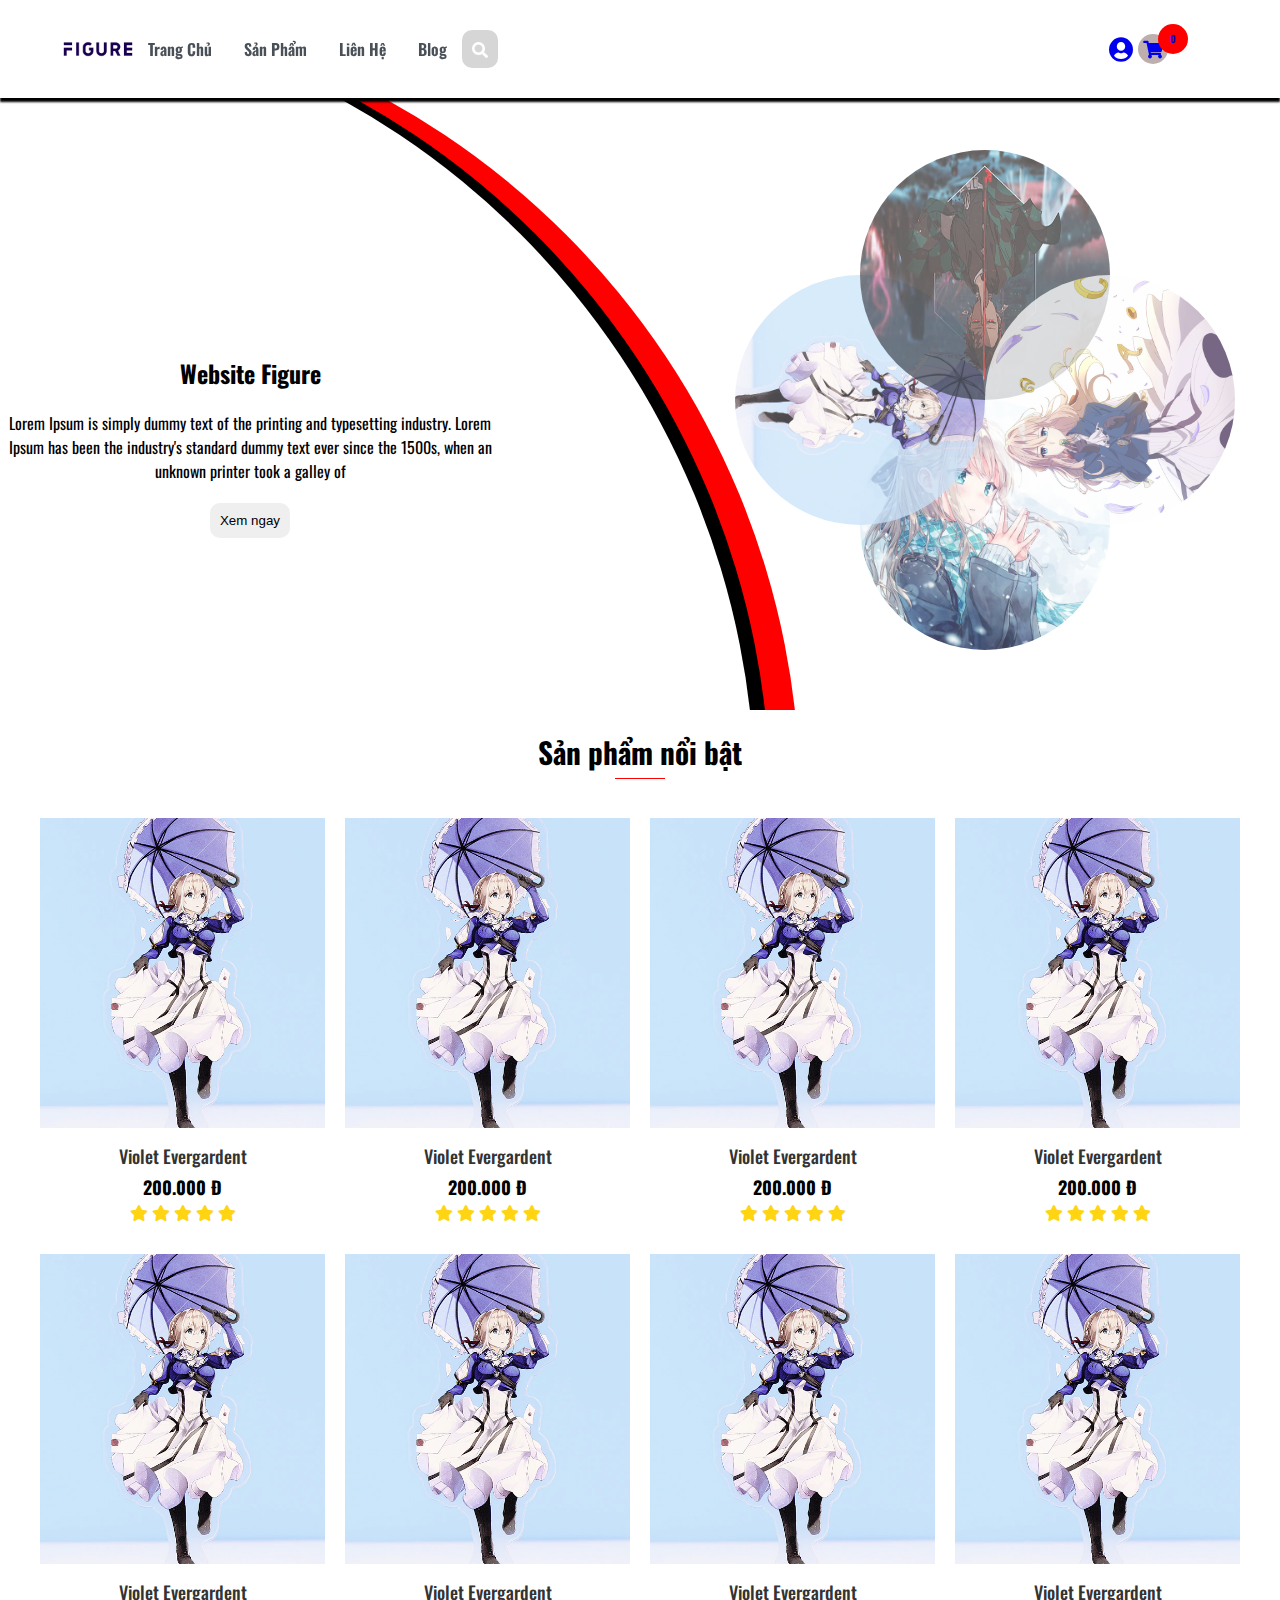
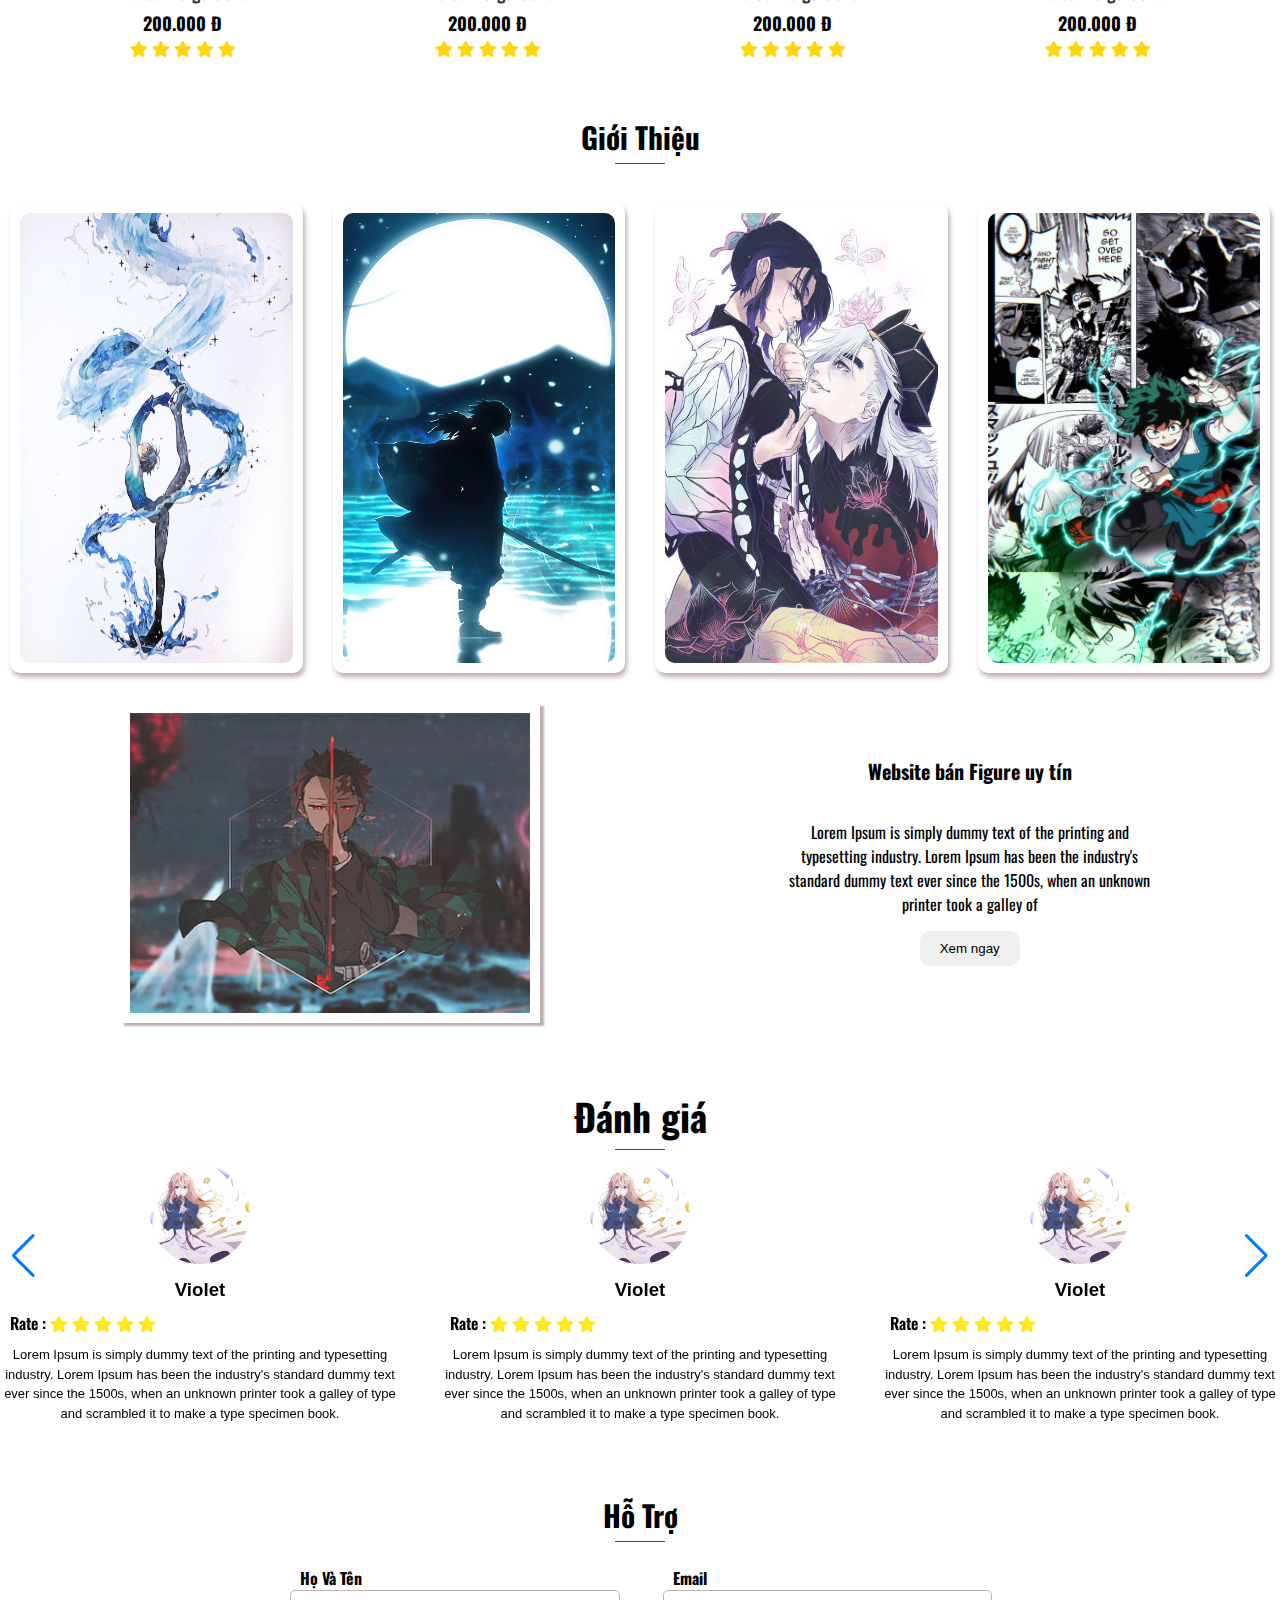
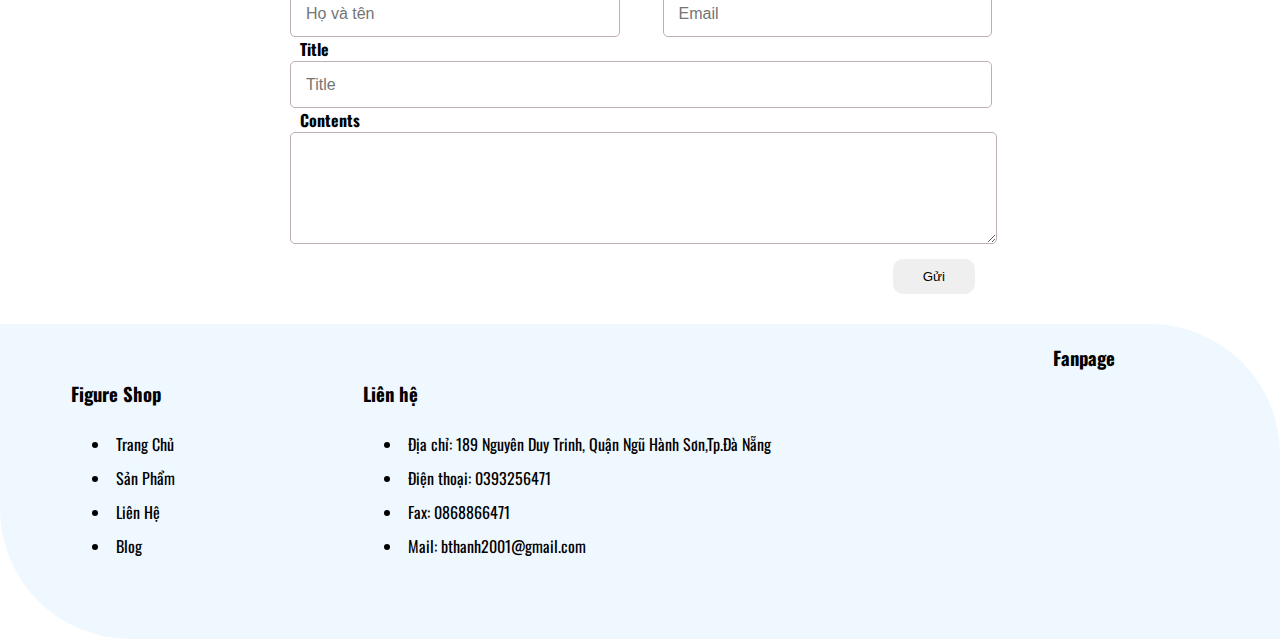
<file: index.html>
<!DOCTYPE html>
<html lang="en">
  <head>
    <meta charset="UTF-8" />
    <meta name="viewport" content="width=device-width, initial-scale=1.0" />
    <title>Home</title>
    <link
      rel="stylesheet"
      href="https://unpkg.com/swiper/swiper-bundle.min.css"
    />

    <link rel="stylesheet" href="Css/Css.css" />
    <link rel="preconnect" href="https://fonts.googleapis.com" />
    <link rel="preconnect" href="https://fonts.gstatic.com" crossorigin />
    <link
      href="https://fonts.googleapis.com/css2?family=Oswald:wght@200;300;400;500;600;700&display=swap"
      rel="stylesheet"
    />
    <link
      rel="stylesheet"
      href="https://cdnjs.cloudflare.com/ajax/libs/font-awesome/5.15.3/css/all.min.css"
    />
  </head>
  <body>
    <div id="main">
      <header>
        <div class="header">
          <div class="header-left">
            <div class="logo">
              <img src="Img/logo.jpg" alt="logo" />
            </div>
            <div class="menu-bar">
              <i class="fas fa-bars"></i>
            </div>
            <div class="navbar">
              <nav>
                <ul>
                  <li>
                    <a href="index.html">Trang Chủ</a>
                  </li>
                  <li>
                    <a href="product.html">Sản Phẩm</a>
                  </li>
                  <li>
                    <a href="contact.html">Liên Hệ</a>
                  </li>
                  <li>
                    <a href="blog.html">Blog</a>
                  </li>
                </ul>
              </nav>
            </div>
            <div class="search">
              <div class="iconSearch">
                <i class="fas fa-search"></i>
              </div>

              <div class="boxSearch">
                <input type="search" />
              </div>
            </div>
          </div>
          <div class="header-right">
            <div class="adverbial">
              <div class="login">
                <a href="login.html">
                  <i class="fas fa-user-circle f20px"></i
                ></a>
                <div class="advCustomer">
                  <div class="box-customer">
                    <ul>
                      <li><a href="">Thông tin cá nhân</a></li>
                      <li><a href="">Đơn hàng</a> </li>
                      <li><a href="">Đăng xuất</a> </li>
                    </ul>
                  </div>
                </div>
              </div>
              <div class="cart">
                <a href="cart.html">
                  <i class="fas fa-shopping-cart"></i>
                  <span class="countCart">0</span>
                </a>
              </div>
            </div>
          </div>
        </div>
      </header>

      <div class="body">
        <div class="none"></div>
        <section class="slide">
          <div class="box-container-slide">
            <div class="container-slides">
              <div class="slide-circle">
                <div class="invite">
                  <div class="box-invite">
                    <div class="invite-content">
                      <h2>Website Figure</h2>
                      <div class="text">
                        <p>
                          Lorem Ipsum is simply dummy text of the printing and
                          typesetting industry. Lorem Ipsum has been the
                          industry's standard dummy text ever since the 1500s,
                          when an unknown printer took a galley of
                        </p>
                      </div>
                    </div>
                    <div class="invite-button">
                      <button><span>Xem ngay</span></button>
                    </div>
                  </div>
                </div>
              </div>

              <div class="container-slide-image">
                <div class="invite-image">
                  <img src="Img/gaixinh 600x600.png" style="--i: 0" alt="" />
                  <img src="Img/violet 600x600.png" style="--i: 1" alt="" />
                  <img src="Img/tanjiro 600x300.png" style="--i: 2" alt="" />
                  <img src="Img/violet.jpg" style="--i: 3" alt="" />
                </div>
              </div>
            </div>
          </div>
        </section>

        <section class="prominent">
          <div class="title">
            <h3>Sản phẩm nổi bật</h3>
          </div>
          <div class="box-prominent">
            <div class="box-container">
              <div class="box">
                <div class="imageBox">
                  <img src="Img/violet 600x600.png" alt="" />
                  <ul class="action">
                    <a href="">
                      <li>
                        <i class="fas fa-heart"></i>
                        <span>Thêm danh sách </span>
                      </li>
                    </a>

                    <a href="detailProduct.html">
                      <li>
                        <i class="fas fa-cart-plus"></i>
                        <span>Thêm cào giỏ hàng</span>
                      </li>
                    </a>
                    <a href="detailProduct.html">
                      <li>
                        <i class="fas fa-eye"></i>
                        <span>xem sản phẩm</span>
                      </li>
                    </a>
                  </ul>
                </div>

                <div class="contents">
                  <div class="productName">
                    <h3>Violet Evergardent</h3>
                  </div>
                  <div class="price_raiting">
                    <div class="price">
                      <h5>200.000 Đ</h5>
                    </div>

                    <div class="raiting">
                      <i class="fas fa-star"></i>
                      <i class="fas fa-star"></i>
                      <i class="fas fa-star"></i>
                      <i class="fas fa-star"></i>
                      <i class="fas fa-star"></i>
                    </div>
                  </div>
                </div>
              </div>

              <div class="box">
                <div class="imageBox">
                  <img src="Img/violet 600x600.png" alt="" />
                  <ul class="action">
                    <a href="">
                      <li>
                        <i class="fas fa-heart"></i>
                        <span>Thêm danh sách </span>
                      </li>
                    </a>

                    <a href="detailProduct.html">
                      <li>
                        <i class="fas fa-cart-plus"></i>
                        <span>Thêm cào giỏ hàng</span>
                      </li>
                    </a>
                    <a href="detailProduct.html">
                      <li>
                        <i class="fas fa-eye"></i>
                        <span>xem sản phẩm</span>
                      </li>
                    </a>
                  </ul>
                </div>

                <div class="contents">
                  <div class="productName">
                    <h3>Violet Evergardent</h3>
                  </div>
                  <div class="price_raiting">
                    <div class="price">
                      <h5>200.000 Đ</h5>
                    </div>

                    <div class="raiting">
                      <i class="fas fa-star"></i>
                      <i class="fas fa-star"></i>
                      <i class="fas fa-star"></i>
                      <i class="fas fa-star"></i>
                      <i class="fas fa-star"></i>
                    </div>
                  </div>
                </div>
              </div>

              <div class="box">
                <div class="imageBox">
                  <img src="Img/violet 600x600.png" alt="" />
                  <ul class="action">
                    <a href="">
                      <li>
                        <i class="fas fa-heart"></i>
                        <span>Thêm danh sách </span>
                      </li>
                    </a>

                    <a href="detailProduct.html">
                      <li>
                        <i class="fas fa-cart-plus"></i>
                        <span>Thêm cào giỏ hàng</span>
                      </li>
                    </a>
                    <a href="detailProduct.html">
                      <li>
                        <i class="fas fa-eye"></i>
                        <span>xem sản phẩm</span>
                      </li>
                    </a>
                  </ul>
                </div>

                <div class="contents">
                  <div class="productName">
                    <h3>Violet Evergardent</h3>
                  </div>
                  <div class="price_raiting">
                    <div class="price">
                      <h5>200.000 Đ</h5>
                    </div>

                    <div class="raiting">
                      <i class="fas fa-star"></i>
                      <i class="fas fa-star"></i>
                      <i class="fas fa-star"></i>
                      <i class="fas fa-star"></i>
                      <i class="fas fa-star"></i>
                    </div>
                  </div>
                </div>
              </div>

              <div class="box">
                <div class="imageBox">
                  <img src="Img/violet 600x600.png" alt="" />
                  <ul class="action">
                    <a href="">
                      <li>
                        <i class="fas fa-heart"></i>
                        <span>Thêm danh sách </span>
                      </li>
                    </a>

                    <a href="detailProduct.html">
                      <li>
                        <i class="fas fa-cart-plus"></i>
                        <span>Thêm cào giỏ hàng</span>
                      </li>
                    </a>
                    <a href="detailProduct.html">
                      <li>
                        <i class="fas fa-eye"></i>
                        <span>xem sản phẩm</span>
                      </li>
                    </a>
                  </ul>
                </div>

                <div class="contents">
                  <div class="productName">
                    <h3>Violet Evergardent</h3>
                  </div>
                  <div class="price_raiting">
                    <div class="price">
                      <h5>200.000 Đ</h5>
                    </div>

                    <div class="raiting">
                      <i class="fas fa-star"></i>
                      <i class="fas fa-star"></i>
                      <i class="fas fa-star"></i>
                      <i class="fas fa-star"></i>
                      <i class="fas fa-star"></i>
                    </div>
                  </div>
                </div>
              </div>

              <div class="box">
                <div class="imageBox">
                  <img src="Img/violet 600x600.png" alt="" />
                  <ul class="action">
                    <a href="">
                      <li>
                        <i class="fas fa-heart"></i>
                        <span>Thêm danh sách </span>
                      </li>
                    </a>

                    <a href="detailProduct.html">
                      <li>
                        <i class="fas fa-cart-plus"></i>
                        <span>Thêm cào giỏ hàng</span>
                      </li>
                    </a>
                    <a href="detailProduct.html">
                      <li>
                        <i class="fas fa-eye"></i>
                        <span>xem sản phẩm</span>
                      </li>
                    </a>
                  </ul>
                </div>

                <div class="contents">
                  <div class="productName">
                    <h3>Violet Evergardent</h3>
                  </div>
                  <div class="price_raiting">
                    <div class="price">
                      <h5>200.000 Đ</h5>
                    </div>

                    <div class="raiting">
                      <i class="fas fa-star"></i>
                      <i class="fas fa-star"></i>
                      <i class="fas fa-star"></i>
                      <i class="fas fa-star"></i>
                      <i class="fas fa-star"></i>
                    </div>
                  </div>
                </div>
              </div>

              <div class="box">
                <div class="imageBox">
                  <img src="Img/violet 600x600.png" alt="" />
                  <ul class="action">
                    <a href="">
                      <li>
                        <i class="fas fa-heart"></i>
                        <span>Thêm danh sách </span>
                      </li>
                    </a>

                    <a href="detailProduct.html">
                      <li>
                        <i class="fas fa-cart-plus"></i>
                        <span>Thêm cào giỏ hàng</span>
                      </li>
                    </a>
                    <a href="detailProduct.html">
                      <li>
                        <i class="fas fa-eye"></i>
                        <span>xem sản phẩm</span>
                      </li>
                    </a>
                  </ul>
                </div>

                <div class="contents">
                  <div class="productName">
                    <h3>Violet Evergardent</h3>
                  </div>
                  <div class="price_raiting">
                    <div class="price">
                      <h5>200.000 Đ</h5>
                    </div>
                    <div class="raiting">
                      <i class="fas fa-star"></i>
                      <i class="fas fa-star"></i>
                      <i class="fas fa-star"></i>
                      <i class="fas fa-star"></i>
                      <i class="fas fa-star"></i>
                    </div>
                  </div>
                </div>
              </div>
              <div class="box">
                <div class="imageBox">
                  <img src="Img/violet 600x600.png" alt="" />
                  <ul class="action">
                    <a href="">
                      <li>
                        <i class="fas fa-heart"></i>
                        <span>Thêm danh sách </span>
                      </li>
                    </a>

                    <a href="detailProduct.html">
                      <li>
                        <i class="fas fa-cart-plus"></i>
                        <span>Thêm cào giỏ hàng</span>
                      </li>
                    </a>
                    <a href="detailProduct.html">
                      <li>
                        <i class="fas fa-eye"></i>
                        <span>xem sản phẩm</span>
                      </li>
                    </a>
                  </ul>
                </div>

                <div class="contents">
                  <div class="productName">
                    <h3>Violet Evergardent</h3>
                  </div>
                  <div class="price_raiting">
                    <div class="price">
                      <h5>200.000 Đ</h5>
                    </div>
                    <div class="raiting">
                      <i class="fas fa-star"></i>
                      <i class="fas fa-star"></i>
                      <i class="fas fa-star"></i>
                      <i class="fas fa-star"></i>
                      <i class="fas fa-star"></i>
                    </div>
                  </div>
                </div>
              </div>

              <div class="box">
                <div class="imageBox">
                  <img src="Img/violet 600x600.png" alt="" />
                  <ul class="action">
                    <a href="">
                      <li>
                        <i class="fas fa-heart"></i>
                        <span>Thêm danh sách </span>
                      </li>
                    </a>

                    <a href="detailProduct.html">
                      <li>
                        <i class="fas fa-cart-plus"></i>
                        <span>Thêm cào giỏ hàng</span>
                      </li>
                    </a>
                    <a href="detailProduct.html">
                      <li>
                        <i class="fas fa-eye"></i>
                        <span>xem sản phẩm</span>
                      </li>
                    </a>
                  </ul>
                </div>

                <div class="contents">
                  <div class="productName">
                    <h3>Violet Evergardent</h3>
                  </div>
                  <div class="price_raiting">
                    <div class="price">
                      <h5>200.000 Đ</h5>
                    </div>
                    <div class="raiting">
                      <i class="fas fa-star"></i>
                      <i class="fas fa-star"></i>
                      <i class="fas fa-star"></i>
                      <i class="fas fa-star"></i>
                      <i class="fas fa-star"></i>
                    </div>
                  </div>
                </div>
              </div>
            </div>
          </div>
        </section>

        <section class="introduce">
          <div class="title">
            <h3>Giới Thiệu</h3>
          </div>
          <div class="box-introduce">
            <div class="introduce-center">
              <div class="introduce-container">
                <div class="introduct-flex">
                  <div class="introduce-image">
                    <img src="Img/introduct-figure.jpg" alt="" />
                  </div>
                </div>
                <div class="introduct-flex">
                  <div class="introduce-image">
                    <img src="Img/introduct-figure-2.jpg" alt="" />
                  </div>
                </div>

                <div class="introduct-flex">
                  <div class="introduce-image">
                    <img src="Img/introduct-figure-3.jpg" alt="" />
                  </div>
                </div>

                <div class="introduct-flex">
                  <div class="introduce-image">
                    <img src="Img/introduct-figure-4.jpg" alt="" />
                  </div>
                </div>
              </div>
              <div class="introduct-content">
                <div class="content-image">
                  <div class="content-i-image">
                    <img src="Img/tanjiro 600x300.png" alt="" />
                  </div>
                </div>

                <div class="introduct-about">
                  <div class="about-title">
                    <h2>Website bán Figure uy tín</h2>
                  </div>
                  <div class="about-text">
                    <p>
                      Lorem Ipsum is simply dummy text of the printing and
                      typesetting industry. Lorem Ipsum has been the industry's
                      standard dummy text ever since the 1500s, when an unknown
                      printer took a galley of
                    </p>
                  </div>
                  <div class="about-button">
                    <button class="seenNow">Xem ngay</button>
                  </div>
                </div>
              </div>
            </div>
          </div>
        </section>

        <section class="rate no-4">
          <div class="title">
            <h2>Đánh giá</h2>
          </div>

          <div class="swiper-container swiperRate container">
            <div class="swiper-wrapper">
              <div class="swiper-slide">
                <div class="rate-block">
                  <div class="block-img">
                    <img src="Img/violet.jpg" alt="" />
                  </div>
                  <div class="block-body">
                    <div class="block-name">
                      <h3>Violet</h3>
                    </div>
                    <div class="block-content">
                      <div class="rate-SAO">
                        <span>Rate :</span>
                        <span>
                          <i class="fas fa-star color-3"></i>
                          <i class="fas fa-star color-3"></i>
                          <i class="fas fa-star color-3"></i>
                          <i class="fas fa-star color-3"></i>
                          <i class="fas fa-star color-3"></i>
                        </span>
                      </div>
                      <div class="block-text">
                        <p>
                          Lorem Ipsum is simply dummy text of the printing and
                          typesetting industry. Lorem Ipsum has been the
                          industry's standard dummy text ever since the 1500s,
                          when an unknown printer took a galley of type and
                          scrambled it to make a type specimen book.
                        </p>
                      </div>
                    </div>
                  </div>
                </div>
              </div>
              <div class="swiper-slide">
                <div class="rate-block">
                  <div class="block-img">
                    <img src="Img/violet.jpg" alt="" />
                  </div>
                  <div class="block-body">
                    <div class="block-name">
                      <h3>Violet</h3>
                    </div>
                    <div class="block-content">
                      <div class="rate-SAO">
                        <span>Rate :</span>
                        <span>
                          <i class="fas fa-star color-3"></i>
                          <i class="fas fa-star color-3"></i>
                          <i class="fas fa-star color-3"></i>
                          <i class="fas fa-star color-3"></i>
                          <i class="fas fa-star color-3"></i>
                        </span>
                      </div>
                      <div class="block-text">
                        <p>
                          Lorem Ipsum is simply dummy text of the printing and
                          typesetting industry. Lorem Ipsum has been the
                          industry's standard dummy text ever since the 1500s,
                          when an unknown printer took a galley of type and
                          scrambled it to make a type specimen book.
                        </p>
                      </div>
                    </div>
                  </div>
                </div>
              </div>
              <div class="swiper-slide">
                <div class="rate-block">
                  <div class="block-img">
                    <img src="Img/violet.jpg" alt="" />
                  </div>
                  <div class="block-body">
                    <div class="block-name">
                      <h3>Violet</h3>
                    </div>
                    <div class="block-content">
                      <div class="rate-SAO">
                        <span>Rate :</span>
                        <span>
                          <i class="fas fa-star color-3"></i>
                          <i class="fas fa-star color-3"></i>
                          <i class="fas fa-star color-3"></i>
                          <i class="fas fa-star color-3"></i>
                          <i class="fas fa-star color-3"></i>
                        </span>
                      </div>
                      <div class="block-text">
                        <p>
                          Lorem Ipsum is simply dummy text of the printing and
                          typesetting industry. Lorem Ipsum has been the
                          industry's standard dummy text ever since the 1500s,
                          when an unknown printer took a galley of type and
                          scrambled it to make a type specimen book.
                        </p>
                      </div>
                    </div>
                  </div>
                </div>
              </div>
              <div class="swiper-slide">
                <div class="rate-block">
                  <div class="block-img">
                    <img src="Img/violet.jpg" alt="" />
                  </div>
                  <div class="block-body">
                    <div class="block-name">
                      <h3>Violet</h3>
                    </div>
                    <div class="block-content">
                      <div class="rate-SAO">
                        <span>Rate :</span>
                        <span>
                          <i class="fas fa-star color-3"></i>
                          <i class="fas fa-star color-3"></i>
                          <i class="fas fa-star color-3"></i>
                          <i class="fas fa-star color-3"></i>
                          <i class="fas fa-star color-3"></i>
                        </span>
                      </div>
                      <div class="block-text">
                        <p>
                          Lorem Ipsum is simply dummy text of the printing and
                          typesetting industry. Lorem Ipsum has been the
                          industry's standard dummy text ever since the 1500s,
                          when an unknown printer took a galley of type and
                          scrambled it to make a type specimen book.
                        </p>
                      </div>
                    </div>
                  </div>
                </div>
              </div>
              <div class="swiper-slide">
                <div class="rate-block">
                  <div class="block-img">
                    <img src="Img/violet.jpg" alt="" />
                  </div>
                  <div class="block-body">
                    <div class="block-name">
                      <h3>Violet</h3>
                    </div>
                    <div class="block-content">
                      <div class="rate-SAO">
                        <span>Rate :</span>
                        <span>
                          <i class="fas fa-star color-3"></i>
                          <i class="fas fa-star color-3"></i>
                          <i class="fas fa-star color-3"></i>
                          <i class="fas fa-star color-3"></i>
                          <i class="fas fa-star color-3"></i>
                        </span>
                      </div>
                      <div class="block-text">
                        <p>
                          Lorem Ipsum is simply dummy text of the printing and
                          typesetting industry. Lorem Ipsum has been the
                          industry's standard dummy text ever since the 1500s,
                          when an unknown printer took a galley of type and
                          scrambled it to make a type specimen book.
                        </p>
                      </div>
                    </div>
                  </div>
                </div>
              </div>
              <div class="swiper-slide">
                <div class="rate-block">
                  <div class="block-img">
                    <img src="Img/violet.jpg" alt="" />
                  </div>
                  <div class="block-body">
                    <div class="block-name">
                      <h3>Violet</h3>
                    </div>
                    <div class="block-content">
                      <div class="rate-SAO">
                        <span>Rate :</span>
                        <span>
                          <i class="fas fa-star color-3"></i>
                          <i class="fas fa-star color-3"></i>
                          <i class="fas fa-star color-3"></i>
                          <i class="fas fa-star color-3"></i>
                          <i class="fas fa-star color-3"></i>
                        </span>
                      </div>
                      <div class="block-text">
                        <p>
                          Lorem Ipsum is simply dummy text of the printing and
                          typesetting industry. Lorem Ipsum has been the
                          industry's standard dummy text ever since the 1500s,
                          when an unknown printer took a galley of type and
                          scrambled it to make a type specimen book.
                        </p>
                      </div>
                    </div>
                  </div>
                </div>
              </div>
            </div>
            <!-- If we need navigation buttons -->
            <div class="swiper-button-prev"></div>
            <div class="swiper-button-next"></div>
          </div>
        </section>

        <section class="support">
          <div class="title">
            <h3>Hỗ Trợ</h3>
          </div>

          <div class="box-support">
            <div class="support-container">
              <div class="support-form">
                <form action="#">
                  <div class="line-1">
                    <div class="Name box-input">
                      <label for="name">Họ Và Tên</label>
                      <input type="text" id="name" placeholder="Họ và tên" />
                    </div>
                    <div class="Email box-input">
                      <label for="email">Email</label>
                      <input
                        type="email"
                        name=""
                        id="email"
                        placeholder="Email"
                      />
                    </div>
                  </div>

                  <div class="title-sp box-after">
                    <label for="title">Title</label>
                    <input type="text" id="title" placeholder="Title" />
                  </div>

                  <div class="sp-contents box-after">
                    <label for="content">Contents</label>
                    <textarea
                      name=""
                      id="content"
                      cols="50"
                      rows="5"
                    ></textarea>
                  </div>

                  <div class="sp-button">
                    <button class="send">Gửi</button>
                  </div>
                </form>
              </div>
            </div>
          </div>
        </section>
      </div>

      <footer>
        <div class="footer-container">
          <div class="row">
            <div class="about-us">
              <h3>Figure Shop</h3>
              <ul>
                <li>
                  <a href="#">Trang Chủ</a>
                </li>
                <li>
                  <a href="#">Sản Phẩm</a>
                </li>
                <li>
                  <a href="#">Liên Hệ</a>
                </li>
                <li>
                  <a href="#">Blog</a>
                </li>
              </ul>
            </div>
            <div class="contact">
              <h3>Liên hệ</h3>
              <ul>
                <li>
                  Địa chỉ: 189 Nguyên Duy Trinh, Quận Ngũ Hành Sơn,Tp.Đà Nẵng
                </li>
                <li>Điện thoại: 0393256471</li>
                <li>Fax: 0868866471</li>
                <li>Mail: bthanh2001@gmail.com</li>
              </ul>
            </div>
            <div class="Fanpage">
              <div class="fanpage">
                <h3>Fanpage</h3>
              </div>
              <iframe
                src="https://www.facebook.com/plugins/post.php?href=https%3A%2F%2Fwww.facebook.com%2Fbuithanhtekk%2Fposts%2F571764940647109&show_text=true&width=500"
                width="250"
                height="248"
                style="border: none; overflow: hidden"
                scrolling="no"
                frameborder="0"
                allowfullscreen="true"
                allow="autoplay; clipboard-write; encrypted-media; picture-in-picture; web-share"
              ></iframe>
            </div>
          </div>
        </div>
      </footer>
    </div>
    <script src="https://unpkg.com/swiper/swiper-bundle.min.js"></script>
    <script type="text/javascript" src="Js/code.js"></script>
    <script type="text/javascript" src="Js/swiper.js"></script>
  </body>
</html>
</file>
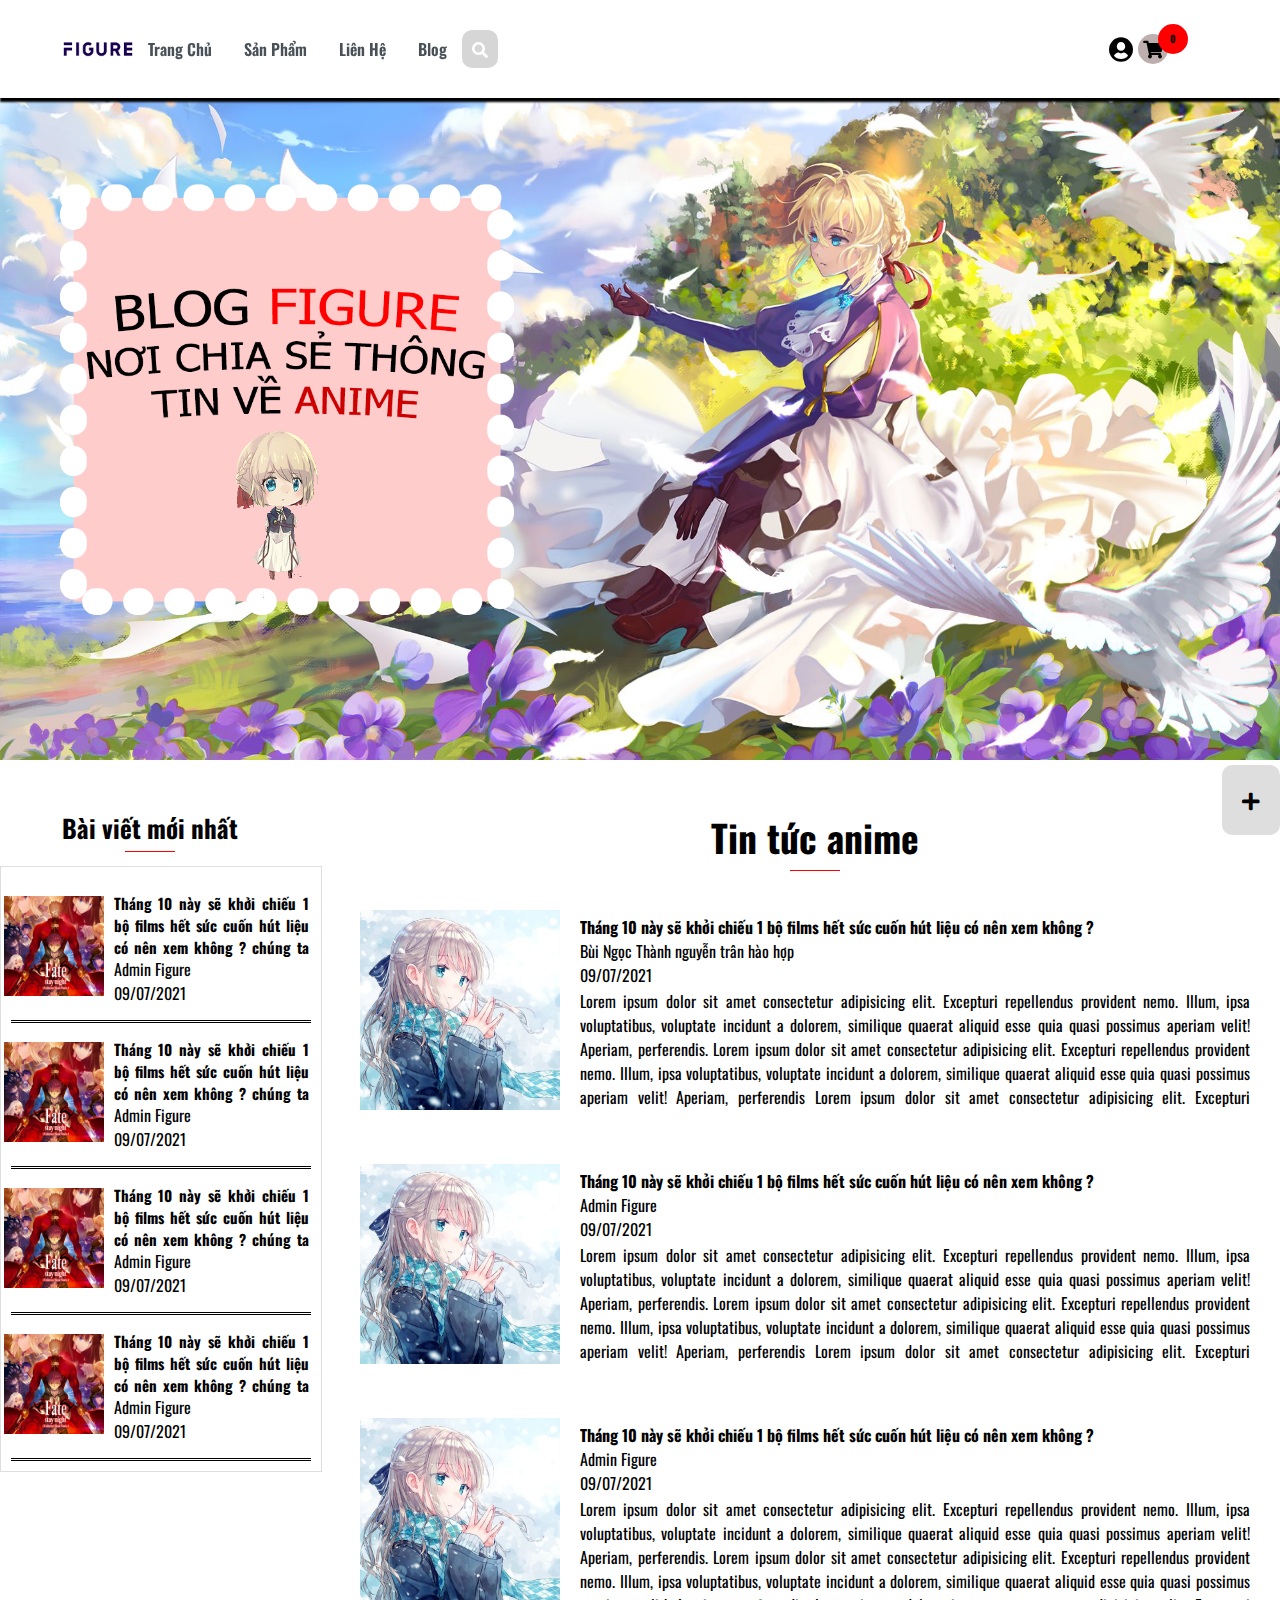
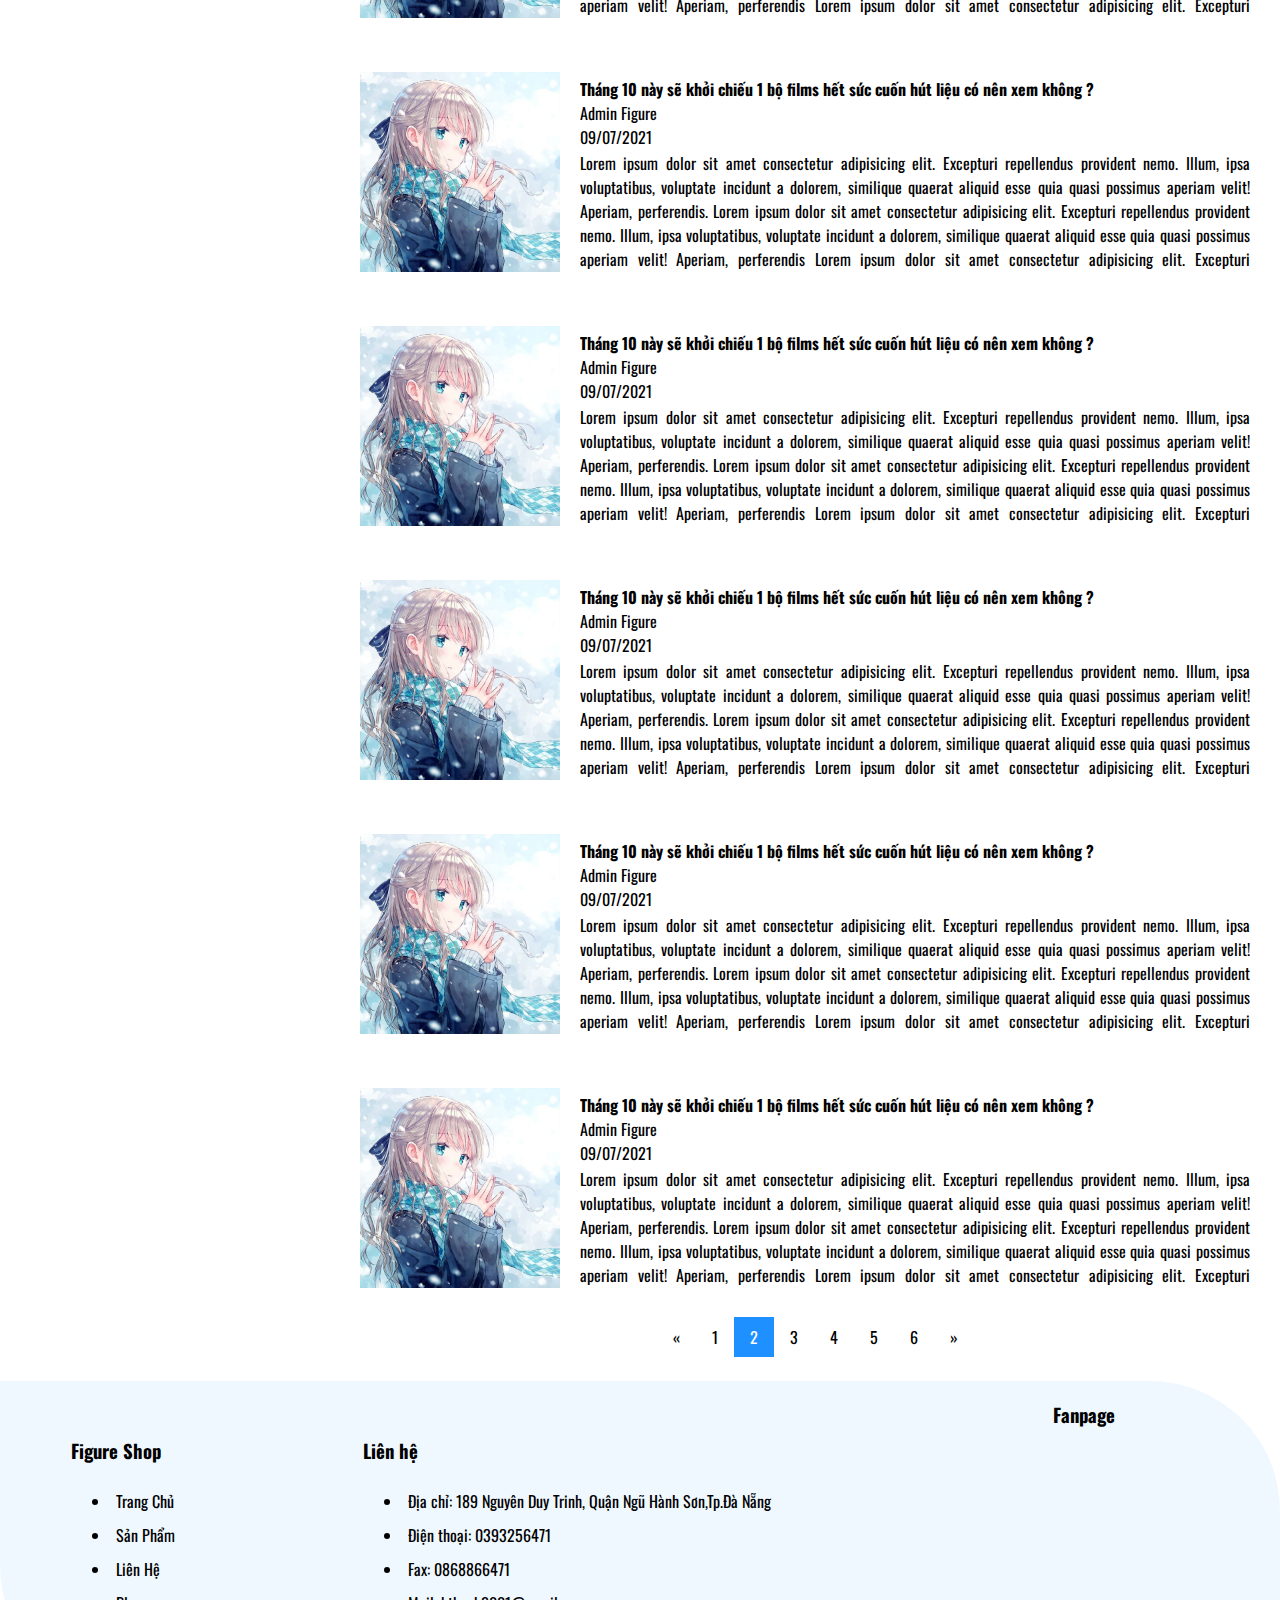
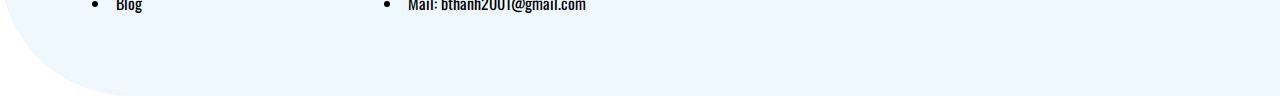
<file: blog.html>
<!DOCTYPE html>
<html lang="en">
  <head>
    <meta charset="UTF-8" />
    <meta name="viewport" content="width=device-width, initial-scale=1.0" />
    <title>Blog</title>
    <link
      rel="stylesheet"
      href="https://unpkg.com/swiper/swiper-bundle.min.css"
    />

    <link rel="stylesheet" href="Css/Css.css" />
    <link rel="stylesheet" href="Css/blog/blog.css" />
    <link rel="preconnect" href="https://fonts.googleapis.com" />
    <link rel="preconnect" href="https://fonts.gstatic.com" crossorigin />
    <link
      href="https://fonts.googleapis.com/css2?family=Oswald:wght@200;300;400;500;600;700&display=swap"
      rel="stylesheet"
    />
    <link
      rel="stylesheet"
      href="https://cdnjs.cloudflare.com/ajax/libs/font-awesome/5.15.3/css/all.min.css"
    />
  </head>
  <body>
    <div id="main">
      <header>
        <div class="header">
          <div class="header-left">
            <div class="logo">
              <img src="Img/logo.jpg" alt="logo" />
            </div>
            <div class="menu-bar">
              <i class="fas fa-bars"></i>
            </div>
            <div class="navbar">
              <nav>
                <ul>
                  <li>
                    <a href="index.html">Trang Chủ</a>
                  </li>
                  <li>
                    <a href="product.html">Sản Phẩm</a>
                  </li>
                  <li>
                    <a href="contact.html">Liên Hệ</a>
                  </li>
                  <li>
                    <a href="blog.html">Blog</a>
                  </li>
                </ul>
              </nav>
            </div>
            <div class="search">
              <div class="iconSearch">
                <i class="fas fa-search"></i>
              </div>

              <div class="boxSearch">
                <input type="search" />
              </div>
            </div>
          </div>
          <div class="header-right">
            <div class="adverbial">
              <div class="login">
                <a href="login.html">
                  <i class="fas fa-user-circle f20px"></i
                ></a>
                <div class="advCustomer">
                  <div class="box-customer">
                    <ul>
                      <li><a href="">Thông tin cá nhân</a></li>
                      <li><a href="">Đơn hàng</a></li>
                      <li><a href="">Đăng xuất</a></li>
                    </ul>
                  </div>
                </div>
              </div>
              <div class="cart">
                <a href="cart.html">
                  <i class="fas fa-shopping-cart"></i>
                  <span class="countCart">0</span>
                </a>
              </div>
            </div>
          </div>
        </div>
      </header>

      <div class="body">
        <div class="none"></div>
        <section class="blog-slide">
          <div class="blog-img">
            <img src="Img/Violet-Evergarden-Wallpapersun-7.png" alt="" />
          </div>
          <div class="post-blog">
            <a href="postBlog.html"><i class="fas fa-plus"></i></a>
          </div>
        </section>
        <session class="blog-box">
          <div class="blog-row">
            <div class="blog-row-left colums-4">
              <div class="title">
                <h4>Bài viết mới nhất</h4>
              </div>
              <div class="blog-container-left">
                <a href="">
                  <div class="blog-block">
                    <div class="blog-block-img">
                      <img src="Img/Fate.jpg" alt="" />
                    </div>
                    <div class="blog-content">
                      <div class="blog-title">
                        <h4>
                          Tháng 10 này sẽ khởi chiếu 1 bộ films hết sức cuốn hút
                          liệu có nên xem không ? chúng ta hãy theo dõi bài viết
                          sau đây
                        </h4>
                      </div>
                      <div class="blog-info">
                        <p>Admin Figure</p>
                        <p>09/07/2021</p>
                      </div>
                    </div>
                  </div>
                </a>

                <a href="">
                  <div class="blog-block">
                    <div class="blog-block-img">
                      <img src="Img/Fate.jpg" alt="" />
                    </div>
                    <div class="blog-content">
                      <div class="blog-title">
                        <h4>
                          Tháng 10 này sẽ khởi chiếu 1 bộ films hết sức cuốn hút
                          liệu có nên xem không ? chúng ta hãy theo dõi bài viết
                          sau đây
                        </h4>
                      </div>
                      <div class="blog-info">
                        <p>Admin Figure</p>
                        <p>09/07/2021</p>
                      </div>
                    </div>
                  </div>
                </a>

                <a href="">
                  <div class="blog-block">
                    <div class="blog-block-img">
                      <img src="Img/Fate.jpg" alt="" />
                    </div>
                    <div class="blog-content">
                      <div class="blog-title">
                        <h4>
                          Tháng 10 này sẽ khởi chiếu 1 bộ films hết sức cuốn hút
                          liệu có nên xem không ? chúng ta hãy theo dõi bài viết
                          sau đây
                        </h4>
                      </div>
                      <div class="blog-info">
                        <p>Admin Figure</p>
                        <p>09/07/2021</p>
                      </div>
                    </div>
                  </div>
                </a>
                <a href="">
                  <div class="blog-block">
                    <div class="blog-block-img">
                      <img src="Img/Fate.jpg" alt="" />
                    </div>
                    <div class="blog-content">
                      <div class="blog-title">
                        <h4>
                          Tháng 10 này sẽ khởi chiếu 1 bộ films hết sức cuốn hút
                          liệu có nên xem không ? chúng ta hãy theo dõi bài viết
                          sau đây
                        </h4>
                      </div>
                      <div class="blog-info">
                        <p>Admin Figure</p>
                        <p>09/07/2021</p>
                      </div>
                    </div>
                  </div>
                </a>
              </div>
            </div>
            <div class="blog-row-right colums-8">
              <div class="title">
                <h2>Tin tức anime</h2>
              </div>
              <div class="blog-container">
                <a href="">
                  <div class="blog-container-right">
                    <div class="blog-block">
                      <div class="blog-block-img">
                        <img src="Img/gaixinh 600x600.png" alt="" />
                      </div>
                    </div>
                    <div class="blog-content">
                      <div class="blog-title">
                        <h4>
                          Tháng 10 này sẽ khởi chiếu 1 bộ films hết sức cuốn hút
                          liệu có nên xem không ?
                        </h4>
                      </div>
                      <div class="blog-info">
                        <p>Bùi Ngọc Thành nguyễn trân hào hợp</p>
                        <p>09/07/2021</p>
                      </div>
                      <div class="blog-text">
                        <p>
                          Lorem ipsum dolor sit amet consectetur adipisicing
                          elit. Excepturi repellendus provident nemo. Illum,
                          ipsa voluptatibus, voluptate incidunt a dolorem,
                          similique quaerat aliquid esse quia quasi possimus
                          aperiam velit! Aperiam, perferendis. Lorem ipsum dolor
                          sit amet consectetur adipisicing elit. Excepturi
                          repellendus provident nemo. Illum, ipsa voluptatibus,
                          voluptate incidunt a dolorem, similique quaerat
                          aliquid esse quia quasi possimus aperiam velit!
                          Aperiam, perferendis Lorem ipsum dolor sit amet
                          consectetur adipisicing elit. Excepturi repellendus
                          provident nemo. Illum, ipsa voluptatibus, voluptate
                          incidunt a dolorem, similique quaerat aliquid esse
                          quia quasi possimus aperiam velit! Aperiam,
                          perferendis
                        </p>
                      </div>
                    </div>
                  </div>
                </a>

                <a href="">
                  <div class="blog-container-right">
                    <div class="blog-block">
                      <div class="blog-block-img">
                        <img src="Img/gaixinh 600x600.png" alt="" />
                      </div>
                    </div>
                    <div class="blog-content">
                      <div class="blog-title">
                        <h4>
                          Tháng 10 này sẽ khởi chiếu 1 bộ films hết sức cuốn hút
                          liệu có nên xem không ?
                        </h4>
                      </div>
                      <div class="blog-info">
                        <p>Admin Figure</p>
                        <p>09/07/2021</p>
                      </div>
                      <div class="blog-text">
                        <p>
                          Lorem ipsum dolor sit amet consectetur adipisicing
                          elit. Excepturi repellendus provident nemo. Illum,
                          ipsa voluptatibus, voluptate incidunt a dolorem,
                          similique quaerat aliquid esse quia quasi possimus
                          aperiam velit! Aperiam, perferendis. Lorem ipsum dolor
                          sit amet consectetur adipisicing elit. Excepturi
                          repellendus provident nemo. Illum, ipsa voluptatibus,
                          voluptate incidunt a dolorem, similique quaerat
                          aliquid esse quia quasi possimus aperiam velit!
                          Aperiam, perferendis Lorem ipsum dolor sit amet
                          consectetur adipisicing elit. Excepturi repellendus
                          provident nemo. Illum, ipsa voluptatibus, voluptate
                          incidunt a dolorem, similique quaerat aliquid esse
                          quia quasi possimus aperiam velit! Aperiam,
                          perferendis
                        </p>
                      </div>
                    </div>
                  </div>
                </a>

                <a href="">
                  <div class="blog-container-right">
                    <div class="blog-block">
                      <div class="blog-block-img">
                        <img src="Img/gaixinh 600x600.png" alt="" />
                      </div>
                    </div>
                    <div class="blog-content">
                      <div class="blog-title">
                        <h4>
                          Tháng 10 này sẽ khởi chiếu 1 bộ films hết sức cuốn hút
                          liệu có nên xem không ?
                        </h4>
                      </div>
                      <div class="blog-info">
                        <p>Admin Figure</p>
                        <p>09/07/2021</p>
                      </div>
                      <div class="blog-text">
                        <p>
                          Lorem ipsum dolor sit amet consectetur adipisicing
                          elit. Excepturi repellendus provident nemo. Illum,
                          ipsa voluptatibus, voluptate incidunt a dolorem,
                          similique quaerat aliquid esse quia quasi possimus
                          aperiam velit! Aperiam, perferendis. Lorem ipsum dolor
                          sit amet consectetur adipisicing elit. Excepturi
                          repellendus provident nemo. Illum, ipsa voluptatibus,
                          voluptate incidunt a dolorem, similique quaerat
                          aliquid esse quia quasi possimus aperiam velit!
                          Aperiam, perferendis Lorem ipsum dolor sit amet
                          consectetur adipisicing elit. Excepturi repellendus
                          provident nemo. Illum, ipsa voluptatibus, voluptate
                          incidunt a dolorem, similique quaerat aliquid esse
                          quia quasi possimus aperiam velit! Aperiam,
                          perferendis
                        </p>
                      </div>
                    </div>
                  </div>
                </a>

                <a href="">
                  <div class="blog-container-right">
                    <div class="blog-block">
                      <div class="blog-block-img">
                        <img src="Img/gaixinh 600x600.png" alt="" />
                      </div>
                    </div>
                    <div class="blog-content">
                      <div class="blog-title">
                        <h4>
                          Tháng 10 này sẽ khởi chiếu 1 bộ films hết sức cuốn hút
                          liệu có nên xem không ?
                        </h4>
                      </div>
                      <div class="blog-info">
                        <p>Admin Figure</p>
                        <p>09/07/2021</p>
                      </div>
                      <div class="blog-text">
                        <p>
                          Lorem ipsum dolor sit amet consectetur adipisicing
                          elit. Excepturi repellendus provident nemo. Illum,
                          ipsa voluptatibus, voluptate incidunt a dolorem,
                          similique quaerat aliquid esse quia quasi possimus
                          aperiam velit! Aperiam, perferendis. Lorem ipsum dolor
                          sit amet consectetur adipisicing elit. Excepturi
                          repellendus provident nemo. Illum, ipsa voluptatibus,
                          voluptate incidunt a dolorem, similique quaerat
                          aliquid esse quia quasi possimus aperiam velit!
                          Aperiam, perferendis Lorem ipsum dolor sit amet
                          consectetur adipisicing elit. Excepturi repellendus
                          provident nemo. Illum, ipsa voluptatibus, voluptate
                          incidunt a dolorem, similique quaerat aliquid esse
                          quia quasi possimus aperiam velit! Aperiam,
                          perferendis
                        </p>
                      </div>
                    </div>
                  </div>
                </a>

                <a href="">
                  <div class="blog-container-right">
                    <div class="blog-block">
                      <div class="blog-block-img">
                        <img src="Img/gaixinh 600x600.png" alt="" />
                      </div>
                    </div>
                    <div class="blog-content">
                      <div class="blog-title">
                        <h4>
                          Tháng 10 này sẽ khởi chiếu 1 bộ films hết sức cuốn hút
                          liệu có nên xem không ?
                        </h4>
                      </div>
                      <div class="blog-info">
                        <p>Admin Figure</p>
                        <p>09/07/2021</p>
                      </div>
                      <div class="blog-text">
                        <p>
                          Lorem ipsum dolor sit amet consectetur adipisicing
                          elit. Excepturi repellendus provident nemo. Illum,
                          ipsa voluptatibus, voluptate incidunt a dolorem,
                          similique quaerat aliquid esse quia quasi possimus
                          aperiam velit! Aperiam, perferendis. Lorem ipsum dolor
                          sit amet consectetur adipisicing elit. Excepturi
                          repellendus provident nemo. Illum, ipsa voluptatibus,
                          voluptate incidunt a dolorem, similique quaerat
                          aliquid esse quia quasi possimus aperiam velit!
                          Aperiam, perferendis Lorem ipsum dolor sit amet
                          consectetur adipisicing elit. Excepturi repellendus
                          provident nemo. Illum, ipsa voluptatibus, voluptate
                          incidunt a dolorem, similique quaerat aliquid esse
                          quia quasi possimus aperiam velit! Aperiam,
                          perferendis
                        </p>
                      </div>
                    </div>
                  </div>
                </a>

                <a href="">
                  <div class="blog-container-right">
                    <div class="blog-block">
                      <div class="blog-block-img">
                        <img src="Img/gaixinh 600x600.png" alt="" />
                      </div>
                    </div>
                    <div class="blog-content">
                      <div class="blog-title">
                        <h4>
                          Tháng 10 này sẽ khởi chiếu 1 bộ films hết sức cuốn hút
                          liệu có nên xem không ?
                        </h4>
                      </div>
                      <div class="blog-info">
                        <p>Admin Figure</p>
                        <p>09/07/2021</p>
                      </div>
                      <div class="blog-text">
                        <p>
                          Lorem ipsum dolor sit amet consectetur adipisicing
                          elit. Excepturi repellendus provident nemo. Illum,
                          ipsa voluptatibus, voluptate incidunt a dolorem,
                          similique quaerat aliquid esse quia quasi possimus
                          aperiam velit! Aperiam, perferendis. Lorem ipsum dolor
                          sit amet consectetur adipisicing elit. Excepturi
                          repellendus provident nemo. Illum, ipsa voluptatibus,
                          voluptate incidunt a dolorem, similique quaerat
                          aliquid esse quia quasi possimus aperiam velit!
                          Aperiam, perferendis Lorem ipsum dolor sit amet
                          consectetur adipisicing elit. Excepturi repellendus
                          provident nemo. Illum, ipsa voluptatibus, voluptate
                          incidunt a dolorem, similique quaerat aliquid esse
                          quia quasi possimus aperiam velit! Aperiam,
                          perferendis
                        </p>
                      </div>
                    </div>
                  </div>
                </a>

                <a href="">
                  <div class="blog-container-right">
                    <div class="blog-block">
                      <div class="blog-block-img">
                        <img src="Img/gaixinh 600x600.png" alt="" />
                      </div>
                    </div>
                    <div class="blog-content">
                      <div class="blog-title">
                        <h4>
                          Tháng 10 này sẽ khởi chiếu 1 bộ films hết sức cuốn hút
                          liệu có nên xem không ?
                        </h4>
                      </div>
                      <div class="blog-info">
                        <p>Admin Figure</p>
                        <p>09/07/2021</p>
                      </div>
                      <div class="blog-text">
                        <p>
                          Lorem ipsum dolor sit amet consectetur adipisicing
                          elit. Excepturi repellendus provident nemo. Illum,
                          ipsa voluptatibus, voluptate incidunt a dolorem,
                          similique quaerat aliquid esse quia quasi possimus
                          aperiam velit! Aperiam, perferendis. Lorem ipsum dolor
                          sit amet consectetur adipisicing elit. Excepturi
                          repellendus provident nemo. Illum, ipsa voluptatibus,
                          voluptate incidunt a dolorem, similique quaerat
                          aliquid esse quia quasi possimus aperiam velit!
                          Aperiam, perferendis Lorem ipsum dolor sit amet
                          consectetur adipisicing elit. Excepturi repellendus
                          provident nemo. Illum, ipsa voluptatibus, voluptate
                          incidunt a dolorem, similique quaerat aliquid esse
                          quia quasi possimus aperiam velit! Aperiam,
                          perferendis
                        </p>
                      </div>
                    </div>
                  </div>
                </a>

                <a href="">
                  <div class="blog-container-right">
                    <div class="blog-block">
                      <div class="blog-block-img">
                        <img src="Img/gaixinh 600x600.png" alt="" />
                      </div>
                    </div>
                    <div class="blog-content">
                      <div class="blog-title">
                        <h4>
                          Tháng 10 này sẽ khởi chiếu 1 bộ films hết sức cuốn hút
                          liệu có nên xem không ?
                        </h4>
                      </div>
                      <div class="blog-info">
                        <p>Admin Figure</p>
                        <p>09/07/2021</p>
                      </div>
                      <div class="blog-text">
                        <p>
                          Lorem ipsum dolor sit amet consectetur adipisicing
                          elit. Excepturi repellendus provident nemo. Illum,
                          ipsa voluptatibus, voluptate incidunt a dolorem,
                          similique quaerat aliquid esse quia quasi possimus
                          aperiam velit! Aperiam, perferendis. Lorem ipsum dolor
                          sit amet consectetur adipisicing elit. Excepturi
                          repellendus provident nemo. Illum, ipsa voluptatibus,
                          voluptate incidunt a dolorem, similique quaerat
                          aliquid esse quia quasi possimus aperiam velit!
                          Aperiam, perferendis Lorem ipsum dolor sit amet
                          consectetur adipisicing elit. Excepturi repellendus
                          provident nemo. Illum, ipsa voluptatibus, voluptate
                          incidunt a dolorem, similique quaerat aliquid esse
                          quia quasi possimus aperiam velit! Aperiam,
                          perferendis
                        </p>
                      </div>
                    </div>
                  </div>
                </a>
              </div>
              <div class="page-divide">
                <div class="pagination">
                  <a href="#">«</a>
                  <a href="#">1</a>
                  <a class="active" href="#">2</a>
                  <a href="#">3</a>
                  <a href="#">4</a>
                  <a href="#">5</a>
                  <a href="#">6</a>
                  <a href="#">»</a>
                </div>
              </div>
            </div>
          </div>
        </session>
      </div>

      <footer>
        <div class="footer-container">
          <div class="row">
            <div class="about-us">
              <h3>Figure Shop</h3>
              <ul>
                <li>
                  <a href="#">Trang Chủ</a>
                </li>
                <li>
                  <a href="#">Sản Phẩm</a>
                </li>
                <li>
                  <a href="#">Liên Hệ</a>
                </li>
                <li>
                  <a href="#">Blog</a>
                </li>
              </ul>
            </div>
            <div class="contact">
              <h3>Liên hệ</h3>
              <ul>
                <li>
                  Địa chỉ: 189 Nguyên Duy Trinh, Quận Ngũ Hành Sơn,Tp.Đà Nẵng
                </li>
                <li>Điện thoại: 0393256471</li>
                <li>Fax: 0868866471</li>
                <li>Mail: bthanh2001@gmail.com</li>
              </ul>
            </div>
            <div class="Fanpage">
              <div class="fanpage">
                <h3>Fanpage</h3>
              </div>
              <iframe
                src="https://www.facebook.com/plugins/post.php?href=https%3A%2F%2Fwww.facebook.com%2Fbuithanhtekk%2Fposts%2F571764940647109&show_text=true&width=500"
                width="250"
                height="248"
                style="border: none; overflow: hidden"
                scrolling="no"
                frameborder="0"
                allowfullscreen="true"
                allow="autoplay; clipboard-write; encrypted-media; picture-in-picture; web-share"
              ></iframe>
            </div>
          </div>
        </div>
      </footer>
    </div>
    <script src="https://unpkg.com/swiper/swiper-bundle.min.js"></script>
    <script type="text/javascript" src="Js/code.js"></script>
    <script type="text/javascript" src="Js/swiper.js"></script>
  </body>
</html>
</file>
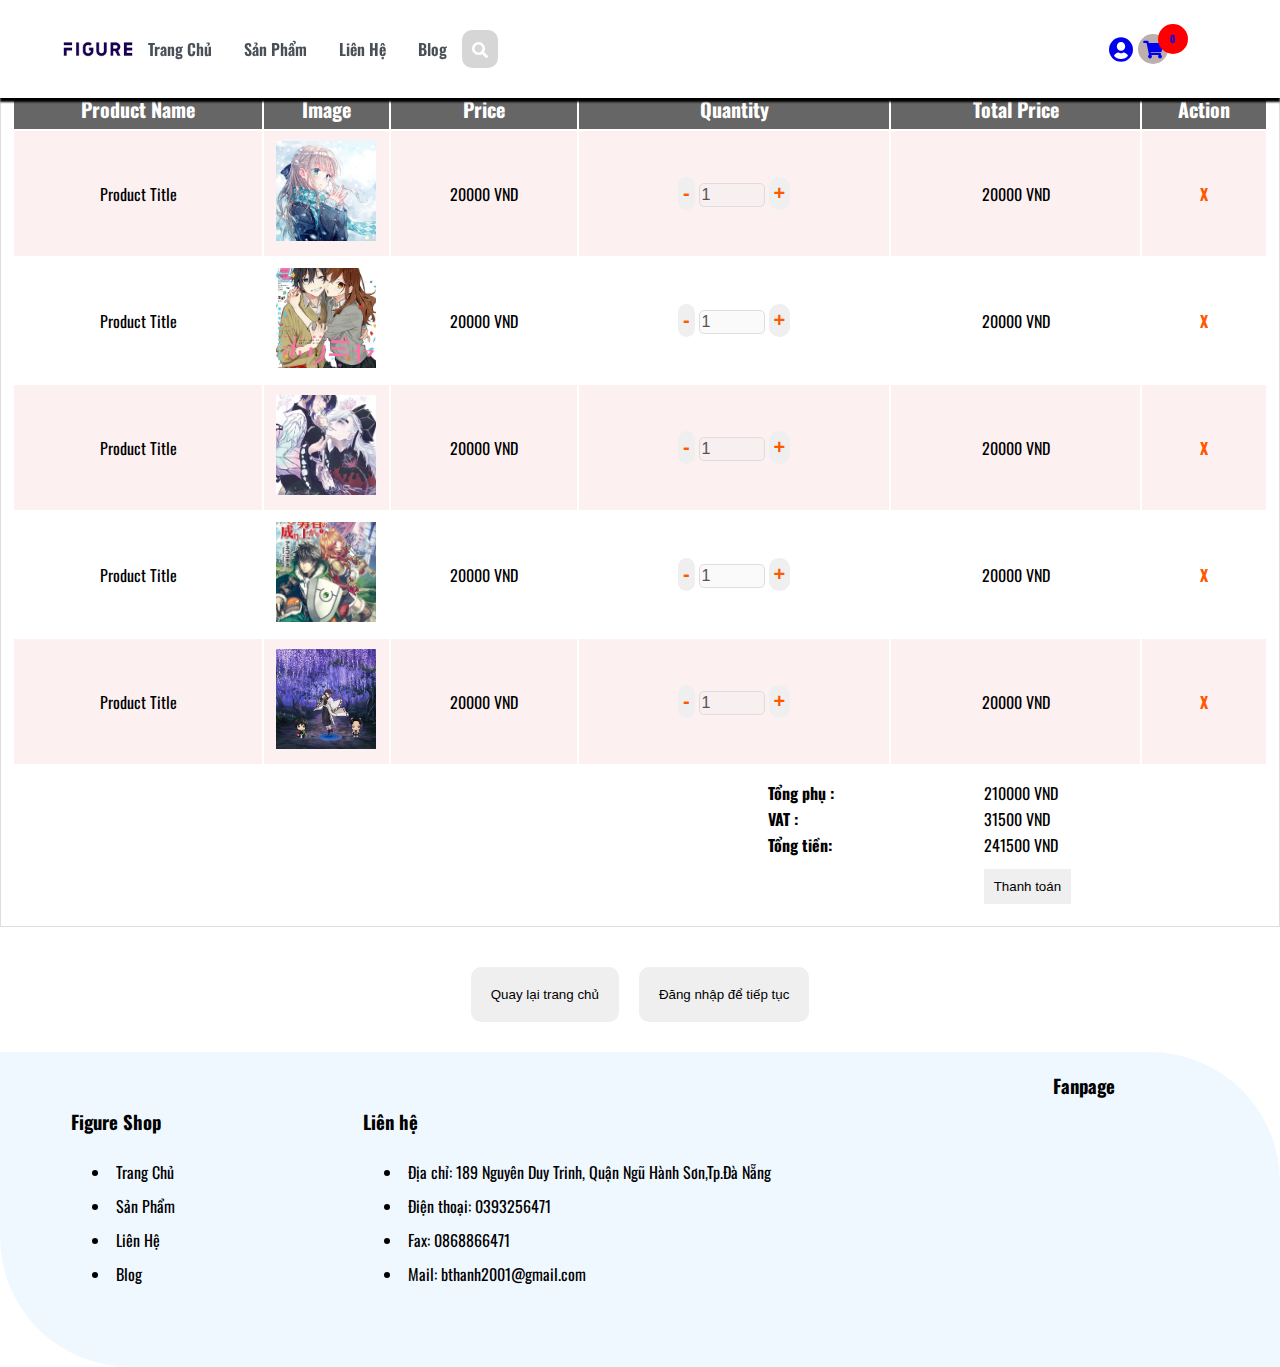
<file: cart.html>
<!DOCTYPE html>
<html lang="en">

<head>
  <meta charset="UTF-8">
  <meta http-equiv="X-UA-Compatible" content="IE=edge">
  <meta name="viewport" content="width=device-width, initial-scale=1.0">
  <title>Cart</title>
  <link rel="stylesheet" href="https://unpkg.com/swiper/swiper-bundle.min.css" />
  <link rel="stylesheet" href="Css/Css.css" />
  <link rel="stylesheet" href="Css/product/product.css" />
  <link rel="stylesheet" href="Css/Cart/cart.css">
  <link rel="preconnect" href="https://fonts.googleapis.com" />
  <link rel="preconnect" href="https://fonts.gstatic.com" crossorigin />
  <link href="https://fonts.googleapis.com/css2?family=Oswald:wght@200;300;400;500;600;700&display=swap"
    rel="stylesheet" />
  <link rel="stylesheet" href="https://cdnjs.cloudflare.com/ajax/libs/font-awesome/5.15.3/css/all.min.css" />
</head>

<body>
  <div class="main">
    <header>
      <div class="header">
        <div class="header-left">
          <div class="logo">
            <img src="Img/logo.jpg" alt="logo" />
          </div>
          <div class="menu-bar">
            <i class="fas fa-bars"></i>
          </div>
          <div class="navbar">
            <nav>
              <ul>
                <li>
                  <a href="index.html">Trang Chủ</a>
                </li>
                <li>
                  <a href="product.html">Sản Phẩm</a>
                </li>
                <li>
                  <a href="contact.html">Liên Hệ</a>
                </li>
                <li>
                  <a href="blog.html">Blog</a>
                </li>
              </ul>
            </nav>
          </div>
          <div class="search">
            <div class="iconSearch">
              <i class="fas fa-search"></i>
            </div>

            <div class="boxSearch">
              <input type="search" />
            </div>
          </div>
        </div>
        <div class="header-right">
          <div class="adverbial">
            <div class="login">
              <a href="login.html">
                <i class="fas fa-user-circle f20px"></i></a>
            </div>
            <div class="cart">
              <a href="cart.html">
                <i class="fas fa-shopping-cart"></i>
                <span class="countCart">0</span>
              </a>
            </div>
          </div>
        </div>
      </div>
    </header>
    <div class="content">
      <div class="cartoption">
        <div class="cartpage">
          <h2>Your Cart</h2>
          <table class="tblone">
            <tr>
              <th width="20%">Product Name</th>
              <th width="10%">Image</th>
              <th width="15%">Price</th>
              <th width="25%">Quantity</th>
              <th width="20%">Total Price</th>
              <th width="10%">Action</th>
            </tr>
            <tr>
              <td>Product Title</td>
              <td><img src="Img/gaixinh 600x600.png" alt="" /></td>
              <td>20000 VND</td>
              <td>
                <form action="" method="post">
                  <button><a href="">-</a></button>
                  <input type="text" name="" value="1" disabled />
                  <button><a href="">+</a></button>
                </form>
              </td>
              <td>20000 VND</td>
              <td><a href="">X</a></td>
            </tr>

            <tr>
              <td>Product Title</td>
              <td><img src="Img/horimiya.jpg" alt="" /></td>
              <td>20000 VND</td>
              <td>
                <form action="" method="post">
                  <button><a href="">-</a></button>
                  <input type="text" name="" value="1" disabled />
                  <button><a href="">+</a></button>
                </form>
              </td>
              <td>20000 VND</td>
              <td><a href="">X</a></td>
            </tr>

            <tr>
              <td>Product Title</td>
              <td><img src="Img/introduct-figure-3.jpg" alt="" /></td>
              <td>20000 VND</td>
              <td>
                <form action="" method="post">
                  <button><a href="">-</a></button>
                  <input type="text" name="" value="1" disabled />
                  <button><a href="">+</a></button>
                </form>
              </td>
              <td>20000 VND</td>
              <td><a href="">X</a></td>
            </tr>
            <tr>
              <td>Product Title</td>
              <td><img src="Img/Khiên.jpg" alt="" /></td>
              <td>20000 VND</td>
              <td>
                <form action="" method="post">
                  <button><a href="">-</a></button>
                  <input type="text" name="" value="1" disabled />
                  <button><a href="">+</a></button>
                </form>
              </td>
              <td>20000 VND</td>
              <td><a href="">X</a></td>
            </tr>

            <tr>
              <td>Product Title</td>
              <td><img src="Img/Kimetsu.no.Yaiba.full.png" alt="" /></td>
              <td>20000 VND</td>
              <td>
                <form action="" method="post">
                  <button><a href="">-</a></button>
                  <input type="text" name="" value="1" disabled />
                  <button><a href="">+</a></button>
                </form>
              </td>
              <td>20000 VND</td>
              <td><a href="">X</a></td>
            </tr>

          </table>
          <table class="totalMoney" style="float:right;text-align:left;" width="40%">
            <tr>
              <th>Tổng phụ : </th>
              <td> 210000 VND</td>
            </tr>
            <tr>
              <th>VAT : </th>
              <td>31500 VND</td>
            </tr>
            <tr>
              <th>Tổng tiền:</th>
              <td>241500 VND </td>
            </tr>
            <tr>
              <td></td>
              <td><button id="payModel" onclick="clickShowModel()">Thanh toán</button></td>

            </tr>
          </table>
        </div>
        <div class="shopping">
          <div class="shopleft">
            <a href="index.html">
              <button>Quay lại trang chủ</button>
            </a>
          </div>
          <div class="shopright">
            <a href="login.html"> <button>Đăng nhập để tiếp tục</button></a>
          </div>
        </div>
      </div>
      <div class="clear"></div>
    </div>

    <div id="model">
      <div class="info-cus">
        <div class="title">
          <h4>Xác nhận thông tin</h4>
        </div>
        <form action="">
        <div class="row-form">
          <div class="pay-cart-info">
              <div class="input-info">
                <label for="Name">Tên người nhân :</label>
                <input type="text" id="Name" name="name" value="Bùi Ngọc Thành">
              </div>
              <div class="input-info">
                <label for="sdt">SDT người nhân :</label>
                <input type="text" id="sdt" name="sdt" value="0393256471">
              </div>
              <div class="input-info">
                <label for="email">Email người nhân :</label>
                <input type="email" id="email" name="email" value="bthanh2001@gmail.com">
              </div>
              <div class="input-info">
                <label for="cmnd">CMND người nhân :</label>
                <input type="text" id="cmnd" name="cmnd" value="12345678910">
              </div>
              <div class="input-info">
                <label for="adress">Địa chỉ người nhân :</label>
                <input type="text" id="adress" name="adress" value="Hoa thủy lệ thủy quảng bình">
              </div>
            
          </div>
          <div class="pay-cart-money">
           <div class="totle-pay">
             <div class="thanhtoan">
               <strong>Tổng phụ : </strong> <span>210000 VND</span>
             </div>
             <div class="thanhtoan">
              <strong>VAT : </strong> <span>31000 VND</span>
            </div>
            <div class="thanhtoan">
              <strong>Tổng tiền : </strong> <span>232000 VND</span>
            </div>
           </div>
           <div class="thanhtoanpay">
            <input type="radio" id="giaohang" name="paypay" value="giaohang" required>
            <label for="giaohang">Thanh toán khi nhận hàng</label>
          </div>
           <div class="thanhtoanpay">
             <input type="radio" name="paypay" value="vnpay" required>
             <div class="pay-img">
               <img src="Img/walletVNPayVidientu.png" alt="">
             </div>
           </div>
           <div class="thanhtoanpay">
            <input type="radio" name="paypay" value="momo" required>
            <div class="pay-img">
              <img src="Img/momo.jfif" alt="">
            </div>
          </div>
          <div class="confim">
            <button>Xác nhận</button>
          </div>
          </div>
        </form>
        </div>
      </div>
    </div>
  </div>
  <footer>
    <div class="footer-container">
      <div class="row">
        <div class="about-us">
          <h3>Figure Shop</h3>
          <ul>
            <li>
              <a href="#">Trang Chủ</a>
            </li>
            <li>
              <a href="#">Sản Phẩm</a>
            </li>
            <li>
              <a href="#">Liên Hệ</a>
            </li>
            <li>
              <a href="#">Blog</a>
            </li>
          </ul>
        </div>
        <div class="contact">
          <h3>Liên hệ</h3>
          <ul>
            <li>
              Địa chỉ: 189 Nguyên Duy Trinh, Quận Ngũ Hành Sơn,Tp.Đà Nẵng
            </li>
            <li>Điện thoại: 0393256471</li>
            <li>Fax: 0868866471</li>
            <li>Mail: bthanh2001@gmail.com</li>
          </ul>
        </div>
        <div class="Fanpage">
          <div class="fanpage">
            <h3>Fanpage</h3>
          </div>
          <iframe
            src="https://www.facebook.com/plugins/post.php?href=https%3A%2F%2Fwww.facebook.com%2Fbuithanhtekk%2Fposts%2F571764940647109&show_text=true&width=500"
            width="250" height="248" style="border: none; overflow: hidden" scrolling="no" frameborder="0"
            allowfullscreen="true"
            allow="autoplay; clipboard-write; encrypted-media; picture-in-picture; web-share"></iframe>
        </div>
      </div>
    </div>
  </footer>
  </div>
  <script src="Js/code.js"></script>
  <script>
    function clickShowModel() {
      document.getElementById("model").classList.toggle('show');
    }

    window.onclick = function (e) {
      if (e.target === document.getElementById("model")) {
        document.getElementById("model").classList.remove('show');
      }
    }
  </script>
</body>

</html>
</file>
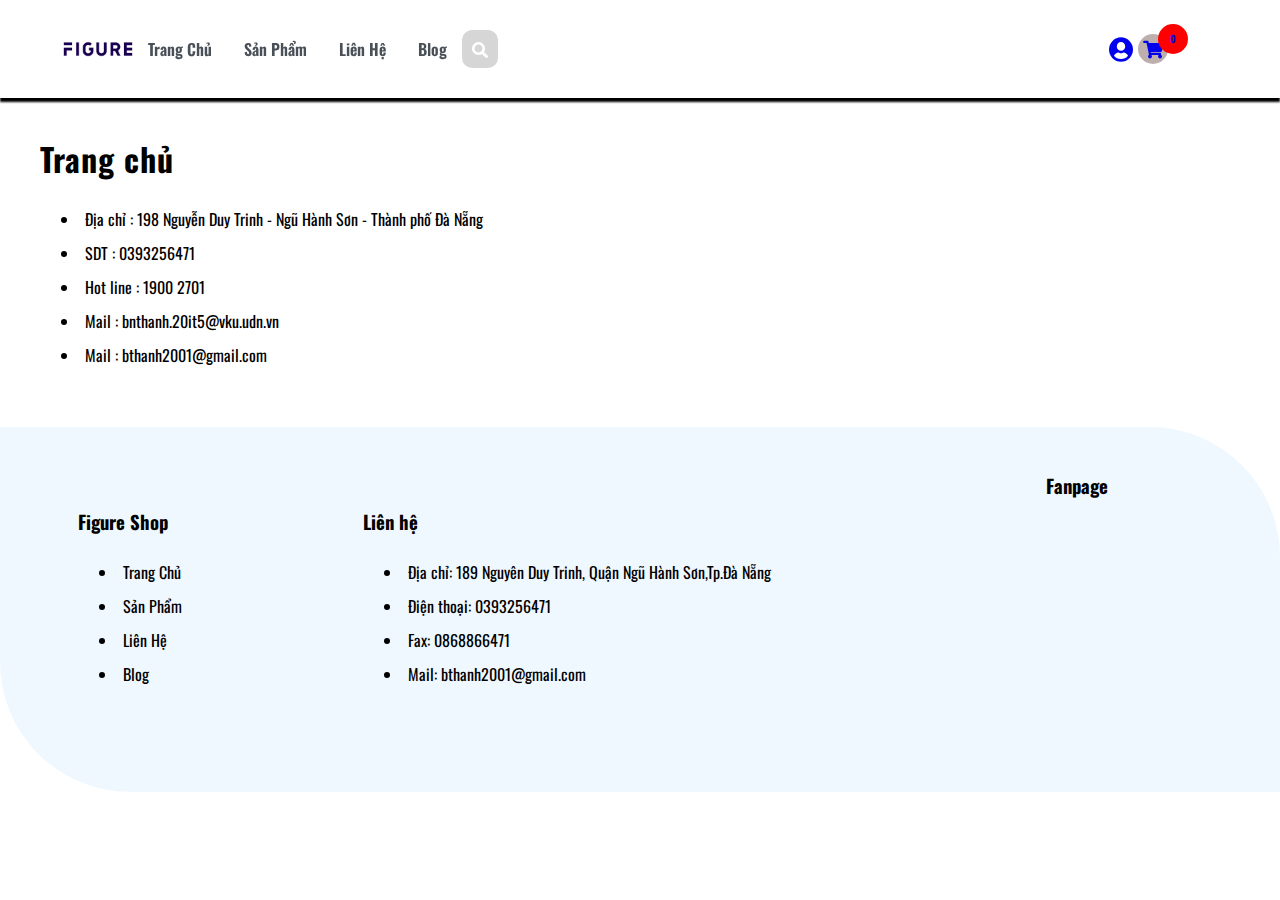
<file: contact.html>
<!DOCTYPE html>
  <html lang="en">
    <head>
      <meta charset="UTF-8" />
      <meta name="viewport" content="width=device-width, initial-scale=1.0" />
      <title>Home</title>
      <link
        rel="stylesheet"
        href="https://unpkg.com/swiper/swiper-bundle.min.css"
      />

      <link rel="stylesheet" href="Css/Css.css" />
      <link rel="stylesheet" href="Css/contact/contact.css" />
      <link rel="preconnect" href="https://fonts.googleapis.com" />
      <link rel="preconnect" href="https://fonts.gstatic.com" crossorigin />
      <link
        href="https://fonts.googleapis.com/css2?family=Oswald:wght@200;300;400;500;600;700&display=swap"
        rel="stylesheet"
      />
      <link
        rel="stylesheet"
        href="https://cdnjs.cloudflare.com/ajax/libs/font-awesome/5.15.3/css/all.min.css"
      />
    </head>
    <body>
      <div id="main">
        <header>
          <div class="header">
            <div class="header-left">
              <div class="logo">
                <img src="Img/logo.jpg" alt="logo" />
              </div>
              <div class="menu-bar">
                <i class="fas fa-bars"></i>
              </div>
              <div class="navbar">
                <nav>
                  <ul>
                    <li>
                      <a href="index.html">Trang Chủ</a>
                    </li>
                    <li>
                      <a href="product.html">Sản Phẩm</a>
                    </li>
                    <li>
                      <a href="contact.html">Liên Hệ</a>
                    </li>
                    <li>
                      <a href="blog.html">Blog</a>
                    </li>
                  </ul>
                </nav>
              </div>
              <div class="search">
                <div class="iconSearch">
                  <i class="fas fa-search"></i>
                </div>

                <div class="boxSearch">
                  <input type="search" />
                </div>
              </div>
            </div>
            <div class="header-right">
              <div class="adverbial">
                <div class="login">
                  <a href="login.html">
                    <i class="fas fa-user-circle f20px"></i
                  ></a>
                  <div class="advCustomer">
                    <div class="box-customer">
                      <ul>
                        <li><a href="">Thông tin cá nhân</a></li>
                        <li><a href="">Đơn hàng</a></li>
                        <li><a href="">Đăng xuất</a></li>
                      </ul>
                    </div>
                  </div>
                </div>
                <div class="cart">
                  <a href="cart.html">
                    <i class="fas fa-shopping-cart"></i>
                    <span class="countCart">0</span>
                  </a>
                </div>
              </div>
            </div>
          </div>
        </header>

        <div class="body">
          <div class="none"></div>
          <div class="container-contact">
            <div class="row">
              <div class="contact-content">
                  <div class="contact-home">
                    <h2><a href="index.html">Trang chủ</a></h2>
                  </div>
                  <div class="contact">
                    <div class="list">
                      <ul>
                        <li>Địa chỉ : 198 Nguyễn Duy Trinh - Ngũ Hành Sơn - Thành phố Đà Nẵng</li>
                        <li>SDT : 0393256471</li>
                        <li>Hot line : 1900 2701</li>
                        <li>Mail : bnthanh.20it5@vku.udn.vn</li>
                        <li>Mail : bthanh2001@gmail.com</li>
                      </ul>
                    </div>
                  </div>
              </div>
              <div class="contact-map">
                <iframe src="https://www.google.com/maps/embed?pb=!1m18!1m12!1m3!1d3835.3786896032316!2d108.26301271528811!3d15.993790445702368!2m3!1f0!2f0!3f0!3m2!1i1024!2i768!4f13.1!3m3!1m2!1s0x314210c1c7fc3c4d%3A0x638cc2053f41166a!2zMTk4IE5ndXnhu4VuIER1eSBUcmluaCwgSG_DoCBI4bqjaSwgTmfFqSBIw6BuaCBTxqFuLCBRdeG6o25nIE5hbSA1NTAwMDAsIFZp4buHdCBOYW0!5e0!3m2!1svi!2s!4v1630944148360!5m2!1svi!2s" width="100%" height="100%" style="border:0;" allowfullscreen="" loading="lazy"></iframe>
              </div>
            </div>
          </div>
        </div>

        <footer>
          <div class="footer-container">
            <div class="row">
              <div class="about-us">
                <h3>Figure Shop</h3>
                <ul>
                  <li>
                    <a href="#">Trang Chủ</a>
                  </li>
                  <li>
                    <a href="#">Sản Phẩm</a>
                  </li>
                  <li>
                    <a href="#">Liên Hệ</a>
                  </li>
                  <li>
                    <a href="#">Blog</a>
                  </li>
                </ul>
              </div>
              <div class="contact">
                <h3>Liên hệ</h3>
                <ul>
                  <li>
                    Địa chỉ: 189 Nguyên Duy Trinh, Quận Ngũ Hành Sơn,Tp.Đà Nẵng
                  </li>
                  <li>Điện thoại: 0393256471</li>
                  <li>Fax: 0868866471</li>
                  <li>Mail: bthanh2001@gmail.com</li>
                </ul>
              </div>
              <div class="Fanpage">
                <div class="fanpage">
                  <h3>Fanpage</h3>
                </div>
                <iframe
                  src="https://www.facebook.com/plugins/post.php?href=https%3A%2F%2Fwww.facebook.com%2Fbuithanhtekk%2Fposts%2F571764940647109&show_text=true&width=500"
                  width="250"
                  height="248"
                  style="border: none; overflow: hidden"
                  scrolling="no"
                  frameborder="0"
                  allowfullscreen="true"
                  allow="autoplay; clipboard-write; encrypted-media; picture-in-picture; web-share"
                ></iframe>
              </div>
            </div>
          </div>
        </footer>
      </div>
      
      <script src="https://unpkg.com/swiper/swiper-bundle.min.js"></script>
      <script type="text/javascript" src="Js/code.js"></script>
      <script type="text/javascript" src="Js/swiper.js"></script>
    </body>
  </html>
</div>
</file>
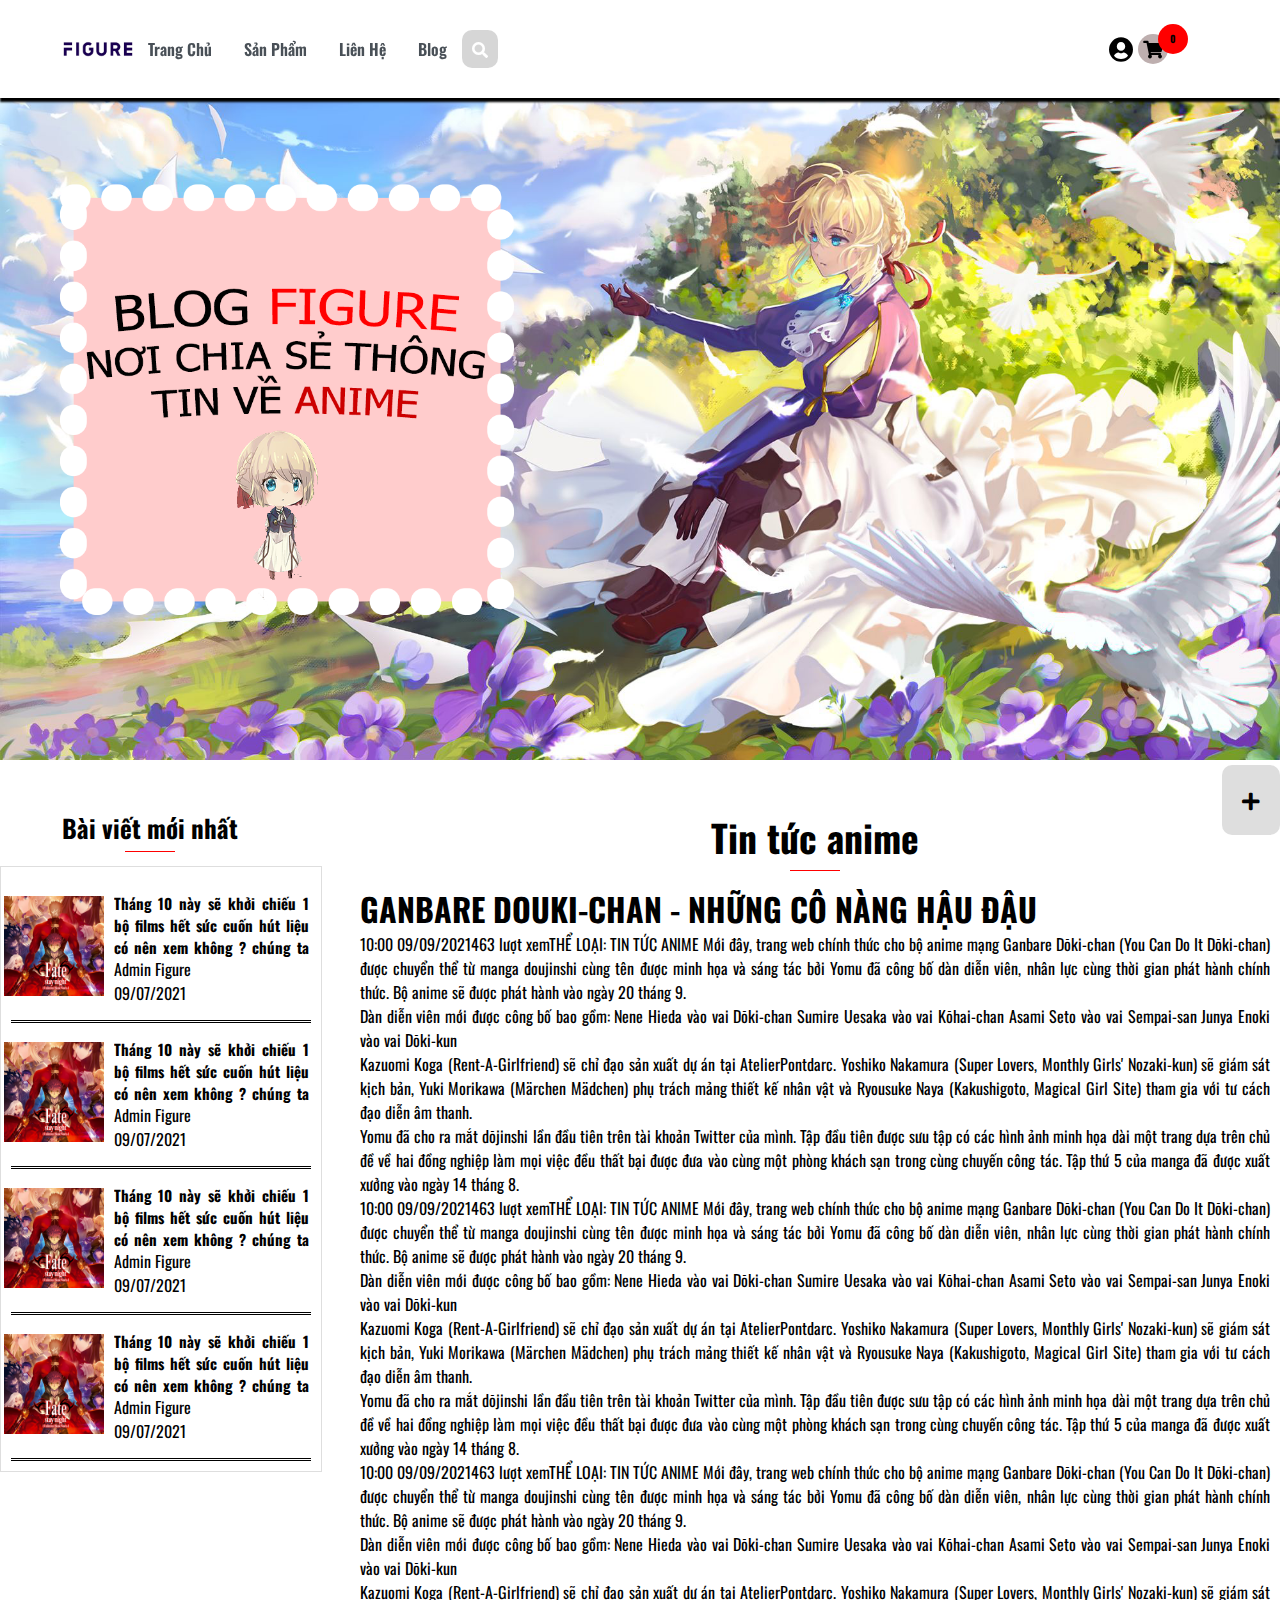
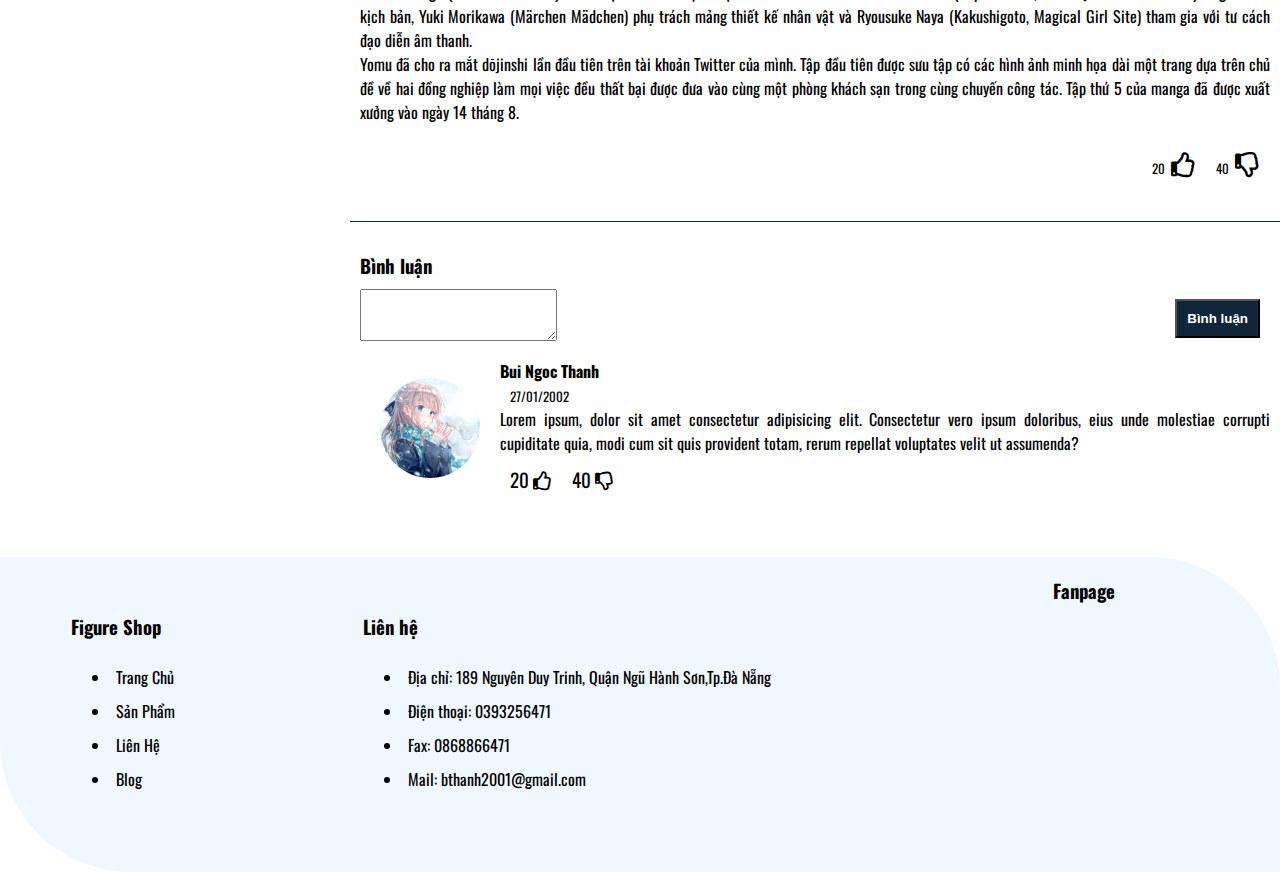
<file: detailPost.html>
<!DOCTYPE html>
<html lang="en">

<head>
  <meta charset="UTF-8" />
  <meta name="viewport" content="width=device-width, initial-scale=1.0" />
  <title>Detail Post</title>
  <link rel="stylesheet" href="https://unpkg.com/swiper/swiper-bundle.min.css" />

  <link rel="stylesheet" href="Css/Css.css" />
  <link rel="stylesheet" href="Css/blog/blog.css" />
  <link rel="preconnect" href="https://fonts.googleapis.com" />
  <link rel="preconnect" href="https://fonts.gstatic.com" crossorigin />
  <link href="https://fonts.googleapis.com/css2?family=Oswald:wght@200;300;400;500;600;700&display=swap"
    rel="stylesheet" />
  <link rel="stylesheet" href="https://cdnjs.cloudflare.com/ajax/libs/font-awesome/5.15.3/css/all.min.css" />
</head>

<body>
  <div id="main">
    <header>
      <div class="header">
        <div class="header-left">
          <div class="logo">
            <img src="Img/logo.jpg" alt="logo" />
          </div>
          <div class="menu-bar">
            <i class="fas fa-bars"></i>
          </div>
          <div class="navbar">
            <nav>
              <ul>
                <li>
                  <a href="index.html">Trang Chủ</a>
                </li>
                <li>
                  <a href="product.html">Sản Phẩm</a>
                </li>
                <li>
                  <a href="contact.html">Liên Hệ</a>
                </li>
                <li>
                  <a href="blog.html">Blog</a>
                </li>
              </ul>
            </nav>
          </div>
          <div class="search">
            <div class="iconSearch">
              <i class="fas fa-search"></i>
            </div>

            <div class="boxSearch">
              <input type="search" />
            </div>
          </div>
        </div>
        <div class="header-right">
          <div class="adverbial">
            <div class="login">
              <a href="login.html">
                <i class="fas fa-user-circle f20px"></i></a>
              <div class="advCustomer">
                <div class="box-customer">
                  <ul>
                    <li><a href="">Thông tin cá nhân</a></li>
                    <li><a href="">Đơn hàng</a></li>
                    <li><a href="">Đăng xuất</a></li>
                  </ul>
                </div>
              </div>
            </div>
            <div class="cart">
              <a href="cart.html">
                <i class="fas fa-shopping-cart"></i>
                <span class="countCart">0</span>
              </a>
            </div>
          </div>
        </div>
      </div>
    </header>

    <div class="body">
      <div class="none"></div>
      <section class="blog-slide">
        <div class="blog-img">
          <img src="Img/Violet-Evergarden-Wallpapersun-7.png" alt="">
        </div>
        <div class="post-blog">
          <a href="postBlog.html"><i class="fas fa-plus"></i></a>
        </div>
      </section>
      <session class="blog-box">
        <div class="blog-row">
          <div class="blog-row-left colums-4">
            <div class="title">
              <h4>Bài viết mới nhất</h4>
            </div>
            <div class="blog-container-left">
              <a href="">
                <div class="blog-block">
                  <div class="blog-block-img">
                    <img src="Img/Fate.jpg" alt="">
                  </div>
                  <div class="blog-content">
                    <div class="blog-title">
                      <h4>Tháng 10 này sẽ khởi chiếu 1 bộ films hết sức cuốn hút liệu có nên xem không ? chúng ta hãy
                        theo dõi bài viết sau đây</h4>
                    </div>
                    <div class="blog-info">
                      <p>Admin Figure</p>
                      <p>09/07/2021</p>
                    </div>
                  </div>
                </div>
              </a>

              <a href="">
                <div class="blog-block">
                  <div class="blog-block-img">
                    <img src="Img/Fate.jpg" alt="">
                  </div>
                  <div class="blog-content">
                    <div class="blog-title">
                      <h4>Tháng 10 này sẽ khởi chiếu 1 bộ films hết sức cuốn hút liệu có nên xem không ? chúng ta hãy
                        theo dõi bài viết sau đây</h4>
                    </div>
                    <div class="blog-info">
                      <p>Admin Figure</p>
                      <p>09/07/2021</p>
                    </div>
                  </div>
                </div>
              </a>

              <a href="">
                <div class="blog-block">
                  <div class="blog-block-img">
                    <img src="Img/Fate.jpg" alt="">
                  </div>
                  <div class="blog-content">
                    <div class="blog-title">
                      <h4>Tháng 10 này sẽ khởi chiếu 1 bộ films hết sức cuốn hút liệu có nên xem không ? chúng ta hãy
                        theo dõi bài viết sau đây</h4>
                    </div>
                    <div class="blog-info">
                      <p>Admin Figure</p>
                      <p>09/07/2021</p>
                    </div>
                  </div>
                </div>
              </a>
              <a href="">
                <div class="blog-block">
                  <div class="blog-block-img">
                    <img src="Img/Fate.jpg" alt="">
                  </div>
                  <div class="blog-content">
                    <div class="blog-title">
                      <h4>Tháng 10 này sẽ khởi chiếu 1 bộ films hết sức cuốn hút liệu có nên xem không ? chúng ta hãy
                        theo dõi bài viết sau đây</h4>
                    </div>
                    <div class="blog-info">
                      <p>Admin Figure</p>
                      <p>09/07/2021</p>
                    </div>
                  </div>
                </div>
              </a>

            </div>
          </div>
          <div class="blog-row-right colums-8">
            <div class="title">
              <h2>Tin tức anime</h2>
            </div>
            <div class="blog-container">
              <div class="blog-box">
                <h1> GANBARE DOUKI-CHAN - NHỮNG CÔ NÀNG HẬU ĐẬU</h1>
                <p>10:00 09/09/2021463 lượt xemTHỂ LOẠI: TIN TỨC ANIME
                  Mới đây, trang web chính thức cho bộ anime mạng Ganbare Dōki-chan (You Can Do It Dōki-chan) được
                  chuyển thể từ manga doujinshi cùng tên được minh họa và sáng tác bởi Yomu đã công bố dàn diễn viên,
                  nhân lực cùng thời gian phát hành chính thức. Bộ anime sẽ được phát hành vào ngày 20 tháng 9.</p>
                <p>Dàn diễn viên mới được công bố bao gồm:
                  Nene Hieda vào vai Dōki-chan
                  Sumire Uesaka vào vai Kōhai-chan
                  Asami Seto vào vai Sempai-san
                  Junya Enoki vào vai Dōki-kun</p>


                <p>Kazuomi Koga (Rent-A-Girlfriend) sẽ chỉ đạo sản xuất dự án tại AtelierPontdarc. Yoshiko Nakamura
                  (Super Lovers, Monthly Girls' Nozaki-kun) sẽ giám sát kịch bản, Yuki Morikawa (Märchen Mädchen) phụ
                  trách mảng thiết kế nhân vật và Ryousuke Naya (Kakushigoto, Magical Girl Site) tham gia với tư cách
                  đạo diễn âm thanh.
                </p>
                <p>Yomu đã cho ra mắt dōjinshi lần đầu tiên trên tài khoản Twitter của mình. Tập đầu tiên được sưu tập
                  có các hình ảnh minh họa dài một trang dựa trên chủ đề về hai đồng nghiệp làm mọi việc đều thất bại
                  được đưa vào cùng một phòng khách sạn trong cùng chuyến công tác. Tập thứ 5 của manga đã được xuất
                  xưởng vào ngày 14 tháng 8.
                </p>
                <p>10:00 09/09/2021463 lượt xemTHỂ LOẠI: TIN TỨC ANIME
                  Mới đây, trang web chính thức cho bộ anime mạng Ganbare Dōki-chan (You Can Do It Dōki-chan) được
                  chuyển thể từ manga doujinshi cùng tên được minh họa và sáng tác bởi Yomu đã công bố dàn diễn viên,
                  nhân lực cùng thời gian phát hành chính thức. Bộ anime sẽ được phát hành vào ngày 20 tháng 9.</p>
                <p>Dàn diễn viên mới được công bố bao gồm:
                  Nene Hieda vào vai Dōki-chan
                  Sumire Uesaka vào vai Kōhai-chan
                  Asami Seto vào vai Sempai-san
                  Junya Enoki vào vai Dōki-kun</p>


                <p>Kazuomi Koga (Rent-A-Girlfriend) sẽ chỉ đạo sản xuất dự án tại AtelierPontdarc. Yoshiko Nakamura
                  (Super Lovers, Monthly Girls' Nozaki-kun) sẽ giám sát kịch bản, Yuki Morikawa (Märchen Mädchen) phụ
                  trách mảng thiết kế nhân vật và Ryousuke Naya (Kakushigoto, Magical Girl Site) tham gia với tư cách
                  đạo diễn âm thanh.
                </p>
                <p>Yomu đã cho ra mắt dōjinshi lần đầu tiên trên tài khoản Twitter của mình. Tập đầu tiên được sưu tập
                  có các hình ảnh minh họa dài một trang dựa trên chủ đề về hai đồng nghiệp làm mọi việc đều thất bại
                  được đưa vào cùng một phòng khách sạn trong cùng chuyến công tác. Tập thứ 5 của manga đã được xuất
                  xưởng vào ngày 14 tháng 8.
                </p>
                <p>10:00 09/09/2021463 lượt xemTHỂ LOẠI: TIN TỨC ANIME
                  Mới đây, trang web chính thức cho bộ anime mạng Ganbare Dōki-chan (You Can Do It Dōki-chan) được
                  chuyển thể từ manga doujinshi cùng tên được minh họa và sáng tác bởi Yomu đã công bố dàn diễn viên,
                  nhân lực cùng thời gian phát hành chính thức. Bộ anime sẽ được phát hành vào ngày 20 tháng 9.</p>
                <p>Dàn diễn viên mới được công bố bao gồm:
                  Nene Hieda vào vai Dōki-chan
                  Sumire Uesaka vào vai Kōhai-chan
                  Asami Seto vào vai Sempai-san
                  Junya Enoki vào vai Dōki-kun</p>


                <p>Kazuomi Koga (Rent-A-Girlfriend) sẽ chỉ đạo sản xuất dự án tại AtelierPontdarc. Yoshiko Nakamura
                  (Super Lovers, Monthly Girls' Nozaki-kun) sẽ giám sát kịch bản, Yuki Morikawa (Märchen Mädchen) phụ
                  trách mảng thiết kế nhân vật và Ryousuke Naya (Kakushigoto, Magical Girl Site) tham gia với tư cách
                  đạo diễn âm thanh.
                </p>
                <p>Yomu đã cho ra mắt dōjinshi lần đầu tiên trên tài khoản Twitter của mình. Tập đầu tiên được sưu tập
                  có các hình ảnh minh họa dài một trang dựa trên chủ đề về hai đồng nghiệp làm mọi việc đều thất bại
                  được đưa vào cùng một phòng khách sạn trong cùng chuyến công tác. Tập thứ 5 của manga đã được xuất
                  xưởng vào ngày 14 tháng 8.
                </p>
              </div>
              <div class="feel">
                <div class="like">
                  <span class="countLike">20</span> <i class="far fa-thumbs-up"></i>
                </div>
                <div class="dislike">
                  <span class="countdisLike">40</span> <i class="far fa-thumbs-down"></i>
                </div>
              </div>
              <div class="comment">
                <div class="title-comment">
                  <h3>Bình luận</h3>
                </div>
                <div class="cdk-comment">
                  <div class="input-comment">
                    <form action="" method="POST">
                      <textarea name="comment-post" id="editor">
                                </textarea>
                      <button>Bình luận</button>
                    </form>
                  </div>
                  <div class="show-comment">
                    <div class="div-comment">
                      <div class="div-comment-img">
                        <img src="Img/gaixinh 600x600.png" alt="">
                      </div>
                      <div class="commentContent">
                        <div class="title-comment">
                          <h4>Bui Ngoc Thanh</h4>
                          <span>27/01/2002</span>
                        </div>
                        <div class="content">
                          Lorem ipsum, dolor sit amet consectetur adipisicing elit. Consectetur vero ipsum doloribus,
                          eius unde molestiae corrupti cupiditate quia, modi cum sit quis provident totam, rerum
                          repellat voluptates velit ut assumenda?
                        </div>
                        <div class="adv-comment feel-comment">
                          <div class="like">
                            <span class="countLike">20</span> <i class="far fa-thumbs-up"></i>
                          </div>
                          <div class="dislike">
                            <span class="countdisLike">40</span> <i class="far fa-thumbs-down"></i>
                          </div>
                        </div>
                        </div>
                      </div>
                    </div>
                  </div>
                </div>
              </div>
            </div>
          </div>
      </session>
    </div>

    <footer>
      <div class="footer-container">
        <div class="row">
          <div class="about-us">
            <h3>Figure Shop</h3>
            <ul>
              <li>
                <a href="#">Trang Chủ</a>
              </li>
              <li>
                <a href="#">Sản Phẩm</a>
              </li>
              <li>
                <a href="#">Liên Hệ</a>
              </li>
              <li>
                <a href="#">Blog</a>
              </li>
            </ul>
          </div>
          <div class="contact">
            <h3>Liên hệ</h3>
            <ul>
              <li>
                Địa chỉ: 189 Nguyên Duy Trinh, Quận Ngũ Hành Sơn,Tp.Đà Nẵng
              </li>
              <li>Điện thoại: 0393256471</li>
              <li>Fax: 0868866471</li>
              <li>Mail: bthanh2001@gmail.com</li>
            </ul>
          </div>
          <div class="Fanpage">
            <div class="fanpage">
              <h3>Fanpage</h3>
            </div>
            <iframe
              src="https://www.facebook.com/plugins/post.php?href=https%3A%2F%2Fwww.facebook.com%2Fbuithanhtekk%2Fposts%2F571764940647109&show_text=true&width=500"
              width="250" height="248" style="border: none; overflow: hidden" scrolling="no" frameborder="0"
              allowfullscreen="true"
              allow="autoplay; clipboard-write; encrypted-media; picture-in-picture; web-share"></iframe>
          </div>
        </div>
      </div>
    </footer>
  </div>
  <script src="//cdn.ckeditor.com/4.16.2/standard/ckeditor.js"></script>
  <script src="Js/postBlog.js"></script>
  <script type="text/javascript" src="Js/code.js"></script>
  <script>
    CKEDITOR.replace('editor', {
      filebrowserUploadUrl: 'ckeditor/ck_upload.php',
      filebrowserUploadMethod: 'form'
    });

  </script>
</body>

</html>
</file>
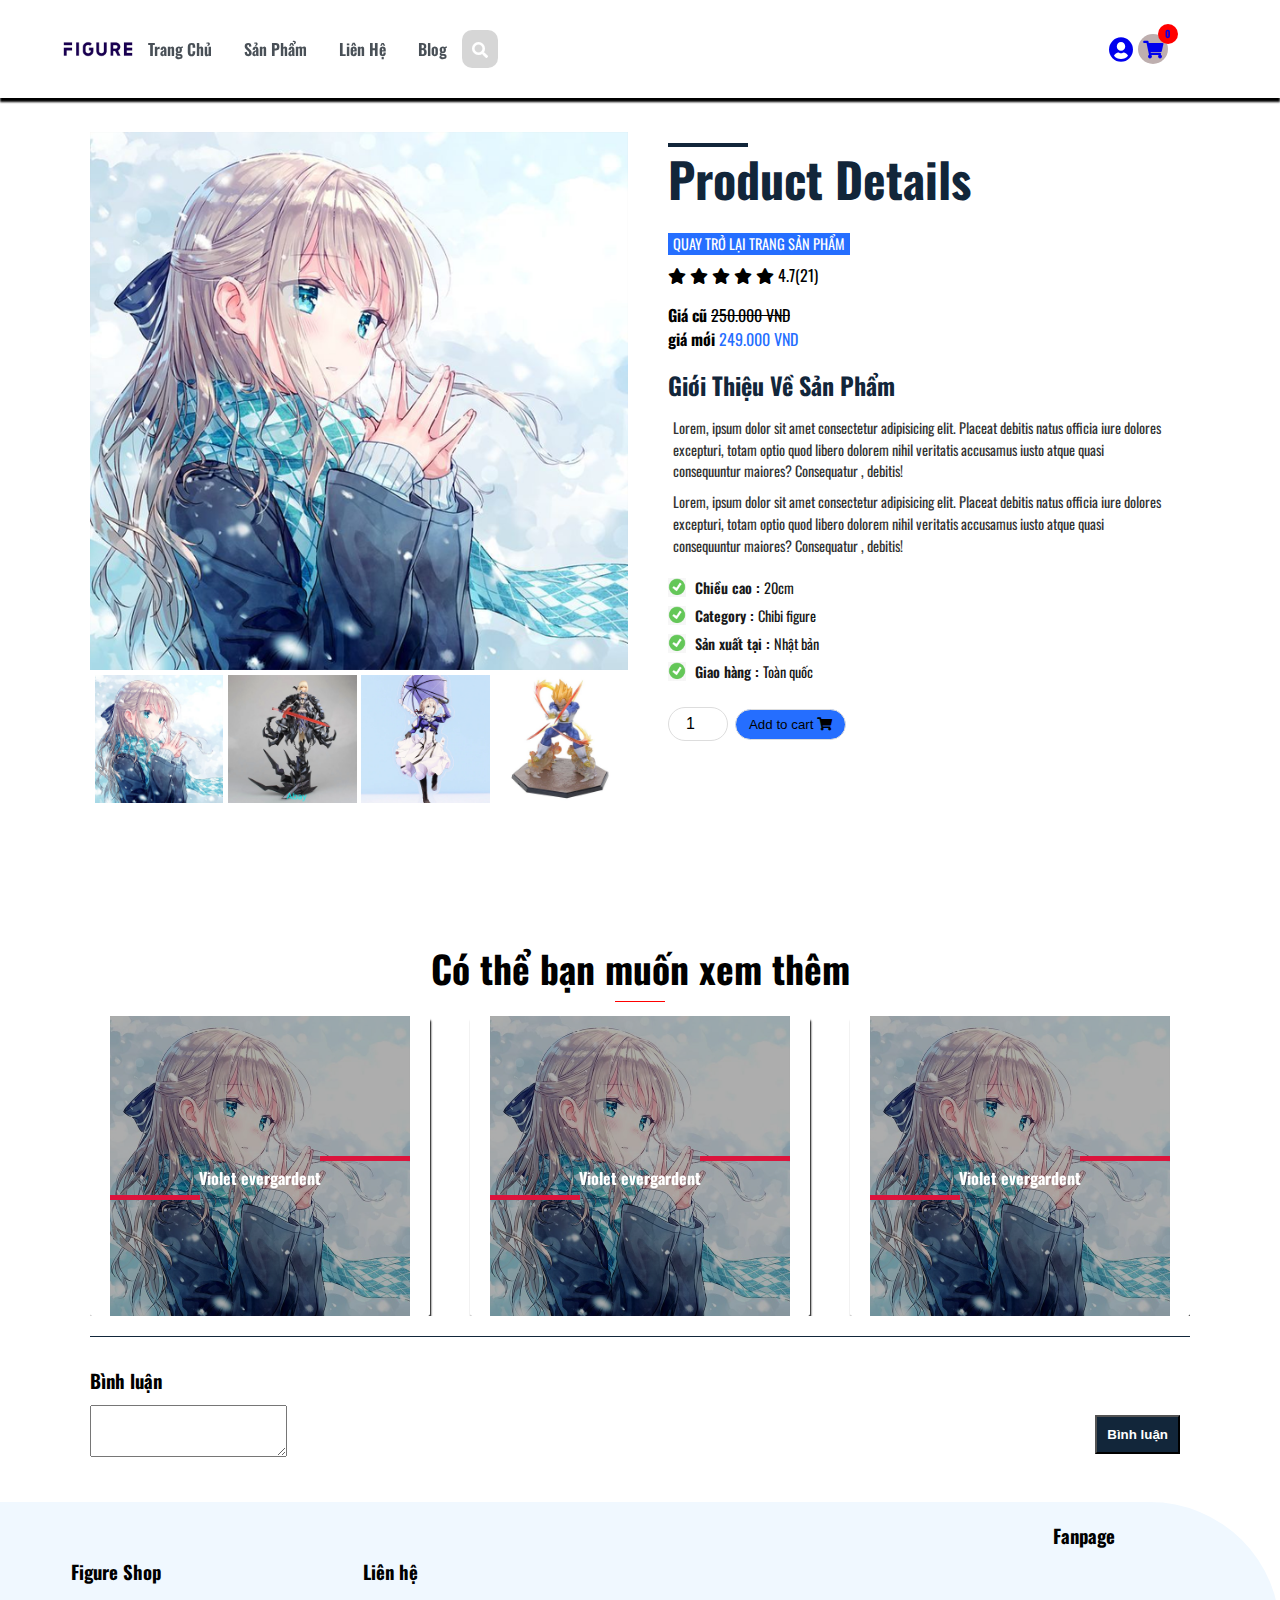
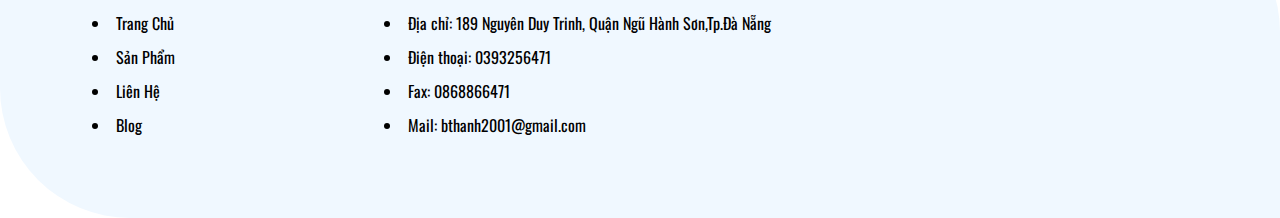
<file: detailProduct.html>
<!DOCTYPE html>
<html lang="en">
  <head>
    <meta charset="UTF-8" />
    <meta name="viewport" content="width=device-width, initial-scale=1.0" />
    <title>detail product</title>
    <link
    rel="stylesheet"
    href="https://unpkg.com/swiper/swiper-bundle.min.css"
  />
    <link rel="stylesheet" href="Css/detailProduct/detail.css">
    <link rel="stylesheet" href="Css/Css.css" />
   
    <link rel="preconnect" href="https://fonts.googleapis.com" />
    <link rel="preconnect" href="https://fonts.gstatic.com" crossorigin />
    <link
      href="https://fonts.googleapis.com/css2?family=Oswald:wght@200;300;400;500;600;700&display=swap"
      rel="stylesheet"
    />
    <link
      rel="stylesheet"
      href="https://cdnjs.cloudflare.com/ajax/libs/font-awesome/5.15.3/css/all.min.css"
    />
  </head>
  <body>
    <div id="main">
      <header>
        <div class="header">
          <div class="header-left">
            <div class="logo">
              <img src="Img/logo.jpg" alt="logo" />
            </div>
            <div class="menu-bar">
              <i class="fas fa-bars"></i>
            </div>
            <div class="navbar">
              <nav>
                <ul>
                  <li>
                    <a href="index.html">Trang Chủ</a>
                  </li>
                  <li>
                    <a href="product.html">Sản Phẩm</a>
                  </li>
                  <li>
                    <a href="contact.html">Liên Hệ</a>
                  </li>
                  <li>
                    <a href="blog.html">Blog</a>
                  </li>
                </ul>
              </nav>
            </div>
            <div class="search">
              <div class="iconSearch">
                <i class="fas fa-search"></i>
              </div>

              <div class="boxSearch">
                <input type="search" />
              </div>
            </div>
          </div>
          <div class="header-right">
            <div class="adverbial">
              <div class="login">
                <a href="login.html">
                  <i class="fas fa-user-circle f20px"></i
                ></a>
              </div>
              <div class="cart">
                <a href="cart.html">
                  <i class="fas fa-shopping-cart"></i>
                  <span class="countCart">0</span>
                </a>
              </div>
            </div>
          </div>
        </div>
      </header>
      <main>
        <div class="card-wrapper">
          <div class="card">
            <div class="product-imgs">
              <div class="img-display">
                <div class="img-showcase">
                  <img src="Img/gaixinh 600x600.png" alt="" />
                  <img src="Img/athur 600x600.png" alt="" />
                  <img src="Img/violet 600x600.png" alt="" />
                  <img src="Img/vegeta 600x600.png" alt="" />
                </div>
              </div>
              <div class="img-select">
                <div class="img-item">
                  <a href="#" data-id="1">
                    <img src="Img/gaixinh 600x600.png" alt="" />
                  </a>
                </div>
                <div class="img-item">
                  <a href="#" data-id="2">
                    <img src="Img/athur 600x600.png" alt="" />
                  </a>
                </div>
                <div class="img-item">
                  <a href="#" data-id="3">
                    <img src="Img/violet 600x600.png" alt="" />
                  </a>
                </div>
                <div class="img-item">
                  <a href="#" data-id="4">
                    <img src="Img/vegeta 600x600.png" alt="" />
                  </a>
                </div>
              </div>
            </div>
            <div class="product-content">
              <h2 class="product-title">Product details</h2>
              <a href="#" class="product-link">Quay trở lại trang sản phẩm</a>
              <div class="product-raiting">
                <i class="fas fa-star"></i>
                <i class="fas fa-star"></i>
                <i class="fas fa-star"></i>
                <i class="fas fa-star"></i>
                <i class="fas fa-star"></i>
                <span>4.7(21)</span>
              </div>
              <div class="product-price">
                <p class="last-price">Giá cũ <span>250.000 VND</span></p>
                <p class="new-price">giá mới <span>249.000 VND</span></p>
              </div>
              <div class="product-detail">
                <h2>Giới thiệu về sản phẩm</h2>
                <p>
                  Lorem, ipsum dolor sit amet consectetur adipisicing elit.
                  Placeat debitis natus officia iure dolores excepturi, totam
                  optio quod libero dolorem nihil veritatis accusamus iusto atque
                  quasi consequuntur maiores? Consequatur , debitis!
                </p>
                <p>
                  Lorem, ipsum dolor sit amet consectetur adipisicing elit.
                  Placeat debitis natus officia iure dolores excepturi, totam
                  optio quod libero dolorem nihil veritatis accusamus iusto atque
                  quasi consequuntur maiores? Consequatur , debitis!
                </p>
                <ul>
                     <li>Chiều cao : <span>20cm</span></li>
                      <li>Category : <span>Chibi figure</span></li>
                      <li>Sản xuất tại : <span>Nhật bản</span></li>
                      <li>Giao hàng : <span>Toàn quốc</span></li>
                </ul>
               
              </div>
              <div class="purchase-info">
                <form action="" method="GET">
                  <input type="hidden" value="">
                   <input type="number" min="0" value="1">
                  <button type="button" class="btn">Add to cart <i class="fas fa-shopping-cart"></i></button>
                </form>
              </div>
  
            </div>
          </div>
        </div>
        <div class="slide">
          <div class="title">
            <h2>Có thể bạn muốn xem thêm</h2>
          </div>
          <section class="slide-show-product">
            <div class="swiper mySwiper">
              <div class="swiper-wrapper">
                <div class="swiper-slide">
                  <div class="slide-show">
                    <div class="slide-show-img">
                      <img src="Img/gaixinh 600x600.png" alt="gaixinh">
                      <div class="bg"></div>
                      <div class="line"><strong>Violet evergardent</strong></div>
                    </div>
                    <div class="slide-show-container">
                      <div class="slide-show-title">
                        <h3>Violet evergardent</h3>
                      </div>
                      <div class="slide-show-price">
                        <strong>300.000 VND</strong>
                      </div>
                      <div class="slide-show-btn">
                          <button type="button"> add to cart </button>
                      </div>
                    </div>
                  </div>
                </div>
                <div class="swiper-slide">
                  <div class="slide-show">
                    <div class="slide-show-img">
                      <img src="Img/gaixinh 600x600.png" alt="gaixinh">
                      <div class="bg"></div>
                      <div class="line"><strong>Violet evergardent</strong></div>
                    </div>
                    <div class="slide-show-container">
                      <div class="slide-show-title">
                        <h3>Violet evergardent</h3>
                      </div>
                      <div class="slide-show-price">
                        <strong>300.000 VND</strong>
                      </div>
                      <div class="slide-show-btn">
                          <button type="button"> add to cart </button>
                      </div>
                    </div>
                  </div>
                </div>
                <div class="swiper-slide">
                  <div class="slide-show">
                    <div class="slide-show-img">
                      <img src="Img/gaixinh 600x600.png" alt="gaixinh">
                      <div class="bg"></div>
                      <div class="line"><strong>Violet evergardent</strong></div>
                    </div>
                    <div class="slide-show-container">
                      <div class="slide-show-title">
                        <h3>Violet evergardent</h3>
                      </div>
                      <div class="slide-show-price">
                        <strong>300.000 VND</strong>
                      </div>
                      <div class="slide-show-btn">
                          <button type="button"> add to cart </button>
                      </div>
                    </div>
                  </div>
                </div>
                <div class="swiper-slide">
                  <div class="slide-show">
                    <div class="slide-show-img">
                      <img src="Img/gaixinh 600x600.png" alt="gaixinh">
                      <div class="bg"></div>
                      <div class="line"><strong>Violet evergardent</strong></div>
                    </div>
                    <div class="slide-show-container">
                      <div class="slide-show-title">
                        <h3>Violet evergardent</h3>
                      </div>
                      <div class="slide-show-price">
                        <strong>300.000 VND</strong>
                      </div>
                      <div class="slide-show-btn">
                          <button type="button"> add to cart </button>
                      </div>
                    </div>
                  </div>
                </div>
                <div class="swiper-slide">
                  <div class="slide-show">
                    <div class="slide-show-img">
                      <img src="Img/gaixinh 600x600.png" alt="gaixinh">
                      <div class="bg"></div>
                      <div class="line"><strong>Violet evergardent</strong></div>
                    </div>
                    <div class="slide-show-container">
                      <div class="slide-show-title">
                        <h3>Violet evergardent</h3>
                      </div>
                      <div class="slide-show-price">
                        <strong>300.000 VND</strong>
                      </div>
                      <div class="slide-show-btn">
                          <button type="button"> add to cart </button>
                      </div>
                    </div>
                  </div>
                </div>
                <div class="swiper-slide">
                  <div class="slide-show">
                    <div class="slide-show-img">
                      <img src="Img/gaixinh 600x600.png" alt="gaixinh">
                      <div class="bg"></div>
                      <div class="line"><strong>Violet evergardent</strong></div>
                    </div>
                    <div class="slide-show-container">
                      <div class="slide-show-title">
                        <h3>Violet evergardent</h3>
                      </div>
                      <div class="slide-show-price">
                        <strong>300.000 VND</strong>
                      </div>
                      <div class="slide-show-btn">
                          <button type="button"> add to cart </button>
                      </div>
                    </div>
                  </div>
                </div>
                <div class="swiper-slide">
                  <div class="slide-show">
                    <div class="slide-show-img">
                      <img src="Img/gaixinh 600x600.png" alt="gaixinh">
                      <div class="bg"></div>
                      <div class="line"><strong>Violet evergardent</strong></div>
                    </div>
                    <div class="slide-show-container">
                      <div class="slide-show-title">
                        <h3>Violet evergardent</h3>
                      </div>
                      <div class="slide-show-price">
                        <strong>300.000 VND</strong>
                      </div>
                      <div class="slide-show-btn">
                          <button type="button"> add to cart </button>
                      </div>
                    </div>
                  </div>
                </div>
                <div class="swiper-slide">
                  <div class="slide-show">
                    <div class="slide-show-img">
                      <img src="Img/gaixinh 600x600.png" alt="gaixinh">
                      <div class="bg"></div>
                      <div class="line"><strong>Violet evergardent</strong></div>
                    </div>
                    <div class="slide-show-container">
                      <div class="slide-show-title">
                        <h3>Violet evergardent</h3>
                      </div>
                      <div class="slide-show-price">
                        <strong>300.000 VND</strong>
                      </div>
                      <div class="slide-show-btn">
                          <button type="button"> add to cart </button>
                      </div>
                    </div>
                  </div>
                </div>
                <div class="swiper-slide">
                  <div class="slide-show">
                    <div class="slide-show-img">
                      <img src="Img/gaixinh 600x600.png" alt="gaixinh">
                      <div class="bg"></div>
                      <div class="line"><strong>Violet evergardent</strong></div>
                    </div>
                    <div class="slide-show-container">
                      <div class="slide-show-title">
                        <h3>Violet evergardent</h3>
                      </div>
                      <div class="slide-show-price">
                        <strong>300.000 VND</strong>
                      </div>
                      <div class="slide-show-btn">
                          <button type="button"> add to cart </button>
                      </div>
                    </div>
                  </div>
                </div>
              </div>
            </div>
             
          </section>
        </div>
      <div class="comment">
        <div class="title-comment">
          <h3>Bình luận</h3>
        </div>
        <div class="cdk-comment">
          <div class="input-comment">
            <form action="" method="POST">
              <textarea name="content" id="editor">
              </textarea>
                <button>Bình luận</button>
            </form>
           
          </div>
          <div class="show-comment"></div>
        </div>
      </div>
    
      </main>
    
      <footer class="clear">
        <div class="footer-container">
          <div class="row">
            <div class="about-us">
              <h3>Figure Shop</h3>
              <ul>
                <li>
                  <a href="#">Trang Chủ</a>
                </li>
                <li>
                  <a href="#">Sản Phẩm</a>
                </li>
                <li>
                  <a href="#">Liên Hệ</a>
                </li>
                <li>
                  <a href="#">Blog</a>
                </li>
              </ul>
            </div>
            <div class="contact">
              <h3>Liên hệ</h3>
              <ul>
                <li>
                  Địa chỉ: 189 Nguyên Duy Trinh, Quận Ngũ Hành Sơn,Tp.Đà Nẵng
                </li>
                <li>Điện thoại: 0393256471</li>
                <li>Fax: 0868866471</li>
                <li>Mail: bthanh2001@gmail.com</li>
              </ul>
            </div>
            <div class="Fanpage">
              <div class="fanpage">
                <h3>Fanpage</h3>
              </div>
              <iframe
                src="https://www.facebook.com/plugins/post.php?href=https%3A%2F%2Fwww.facebook.com%2Fbuithanhtekk%2Fposts%2F571764940647109&show_text=true&width=500"
                width="250"
                height="248"
                style="border: none; overflow: hidden"
                scrolling="no"
                frameborder="0"
                allowfullscreen="true"
                allow="autoplay; clipboard-write; encrypted-media; picture-in-picture; web-share"
              ></iframe>
            </div>
          </div>
        </div>
      </footer>
    </div>
    <script src="//cdn.ckeditor.com/4.16.2/standard/ckeditor.js"></script>
    <script src="https://unpkg.com/swiper/swiper-bundle.min.js"></script>
    <script type="text/javascript" src="Js/detailProduct.js"></script>
    <script src="Js/code.js"></script>
    <script>
    CKEDITOR.replace( 'editor',{
      filebrowserUploadUrl: 'ckeditor/ck_upload.php',
      filebrowserUploadMethod: 'form'
    });
    </script>
  </body>
</html>
</file>
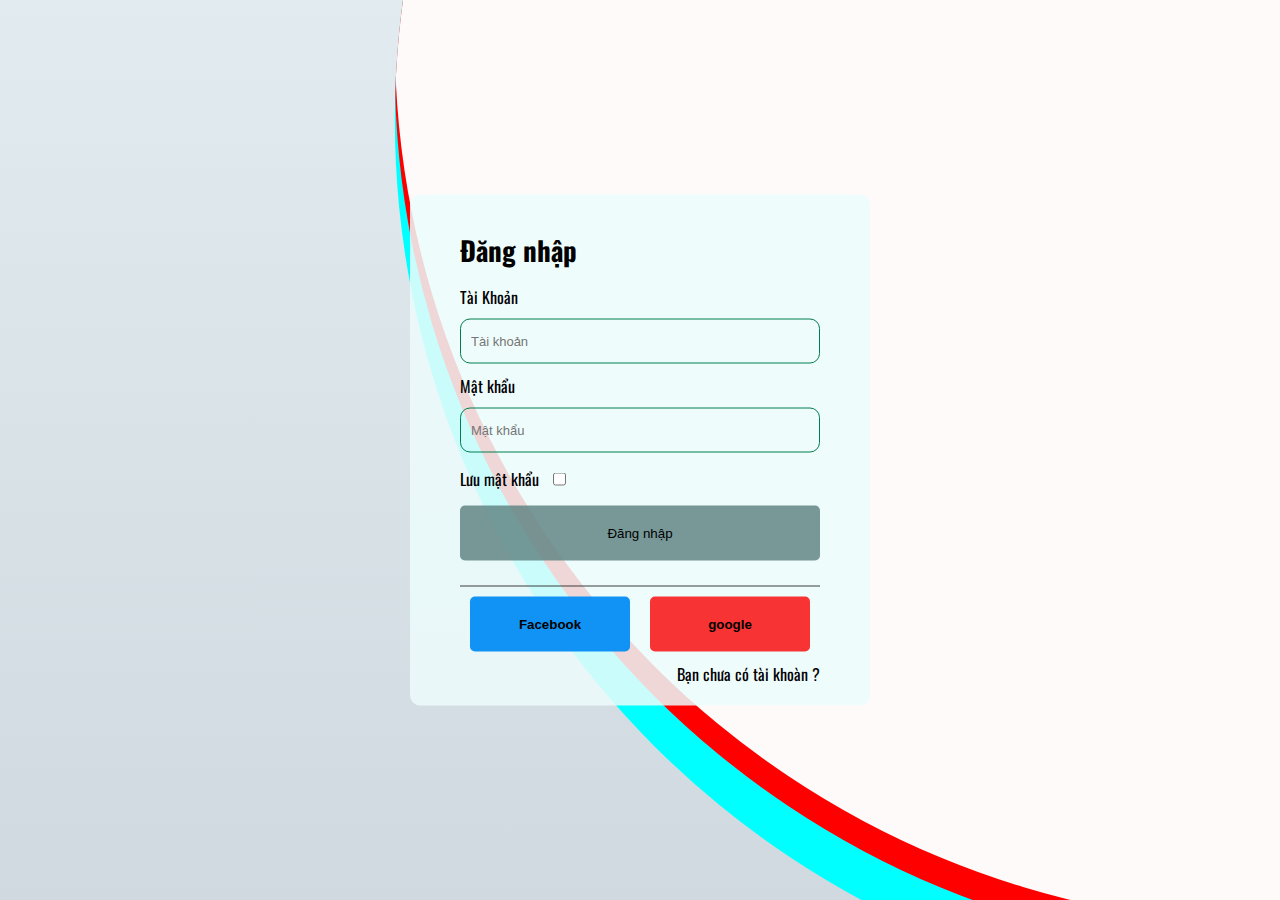
<file: login.html>
<!DOCTYPE html>
<html lang="en">
<head>
    <meta charset="UTF-8">
    <meta http-equiv="X-UA-Compatible" content="IE=edge">
    <meta name="viewport" content="width=device-width, initial-scale=1.0">
    <title>Login</title>
    <link rel="stylesheet" href="Css/Login/login.css">
    <link rel="preconnect" href="https://fonts.googleapis.com" />
    <link rel="preconnect" href="https://fonts.gstatic.com" crossorigin />
    <link
      href="https://fonts.googleapis.com/css2?family=Oswald:wght@200;300;400;500;600;700&display=swap"
      rel="stylesheet"
    />
</head>
<body>
    <div id="main">
        <div class="container">
            <!-- start login -->
            <div class="login-circle"></div>
            <div id="SignUp" class="SignUpAccount display">
                <div class="login-container">
                    <div class="login-box " id='roundSignup'>
                        <div class="login-card">
                            <div class="title">
                                <h2>Đăng Ký</h2>
                            </div>
                            <form action="login.html" method="POST" onsubmit="return checkpass()" >
                                <div class="username login-input">
                                    <label for="username">Tài Khoản</label>
                                    <input type="text" id="uername" placeholder="Tài khoản" required>
                                </div>
                                <div class="password login-input">
                                    <label for="password">Mật khẩu</label>
                                    <input type="password" id="password" placeholder="Mật khẩu" required>
                                </div>
                
                                <div class="password login-input">
                                <label for="password-another">Nhập lại mật khẩu</label>
                                <input type="password" id="password-another" placeholder="Mật khẩu" required>
                              </div>
                                
                                <div class="button-login">
                                    <button >Đăng nhập</button>
                                </div>
                                <div class="signUp-another">
                                     <p >Đăng kí với google or facebook</p>
                                 </div>
                                <div class="login-another">
                                    <div class="button-facebook">
                                        <button>Facebook</button>
                                    </div>
                                    <div class="button-google">
                                        <button>google</button>
                                    </div>
                                </div>
                
                            </form>
                            <div class="SignUp">
                                     <p id="Signup-change">Quay lại trang đăng nhập</p>
                             </div>
                        </div>
                    </div>
                </div>
            </div>


            <div id="login" class="login-container ">
                <div class="login-box" id='roundLogin'>
                    <div class="login-card">
                        <div class="title">
                            <h2>Đăng nhập</h2>
                        </div>
                        <form action="index.html"  method="POST">
                            <div class="username login-input">
                                <label for="username">Tài Khoản</label>
                                <input type="text" id="uername" placeholder="Tài khoản" required>
                            </div>
                            <div class="password login-input">
                                <label for="passwords">Mật khẩu</label>
                                <input type="password" id="passwords" placeholder="Mật khẩu" required>
                            </div>
                            <div class="savePass">
                                <label for="savePass">Lưu mật khẩu</label>
                                <input type="checkBox" id="savePass"> 
                            </div>
                            <div class="button-login">
                                <button>Đăng nhập</button>
                            </div>
                            <div class="login-another">
                                <div class="button-facebook">
                                    <button>Facebook</button>
                                </div>
                                <div class="button-google">
                                    <button>google</button>
                                </div>
                            </div>

                            <div class="SignUp">
                                <p id="login-change">Bạn chưa có tài khoàn ?</p>
                            </div>
                        </form>
                    </div>
                </div>
            </div>
        </div>


    </div>

    <script src="Js/login.js"></script>
</body>
</html>
</file>
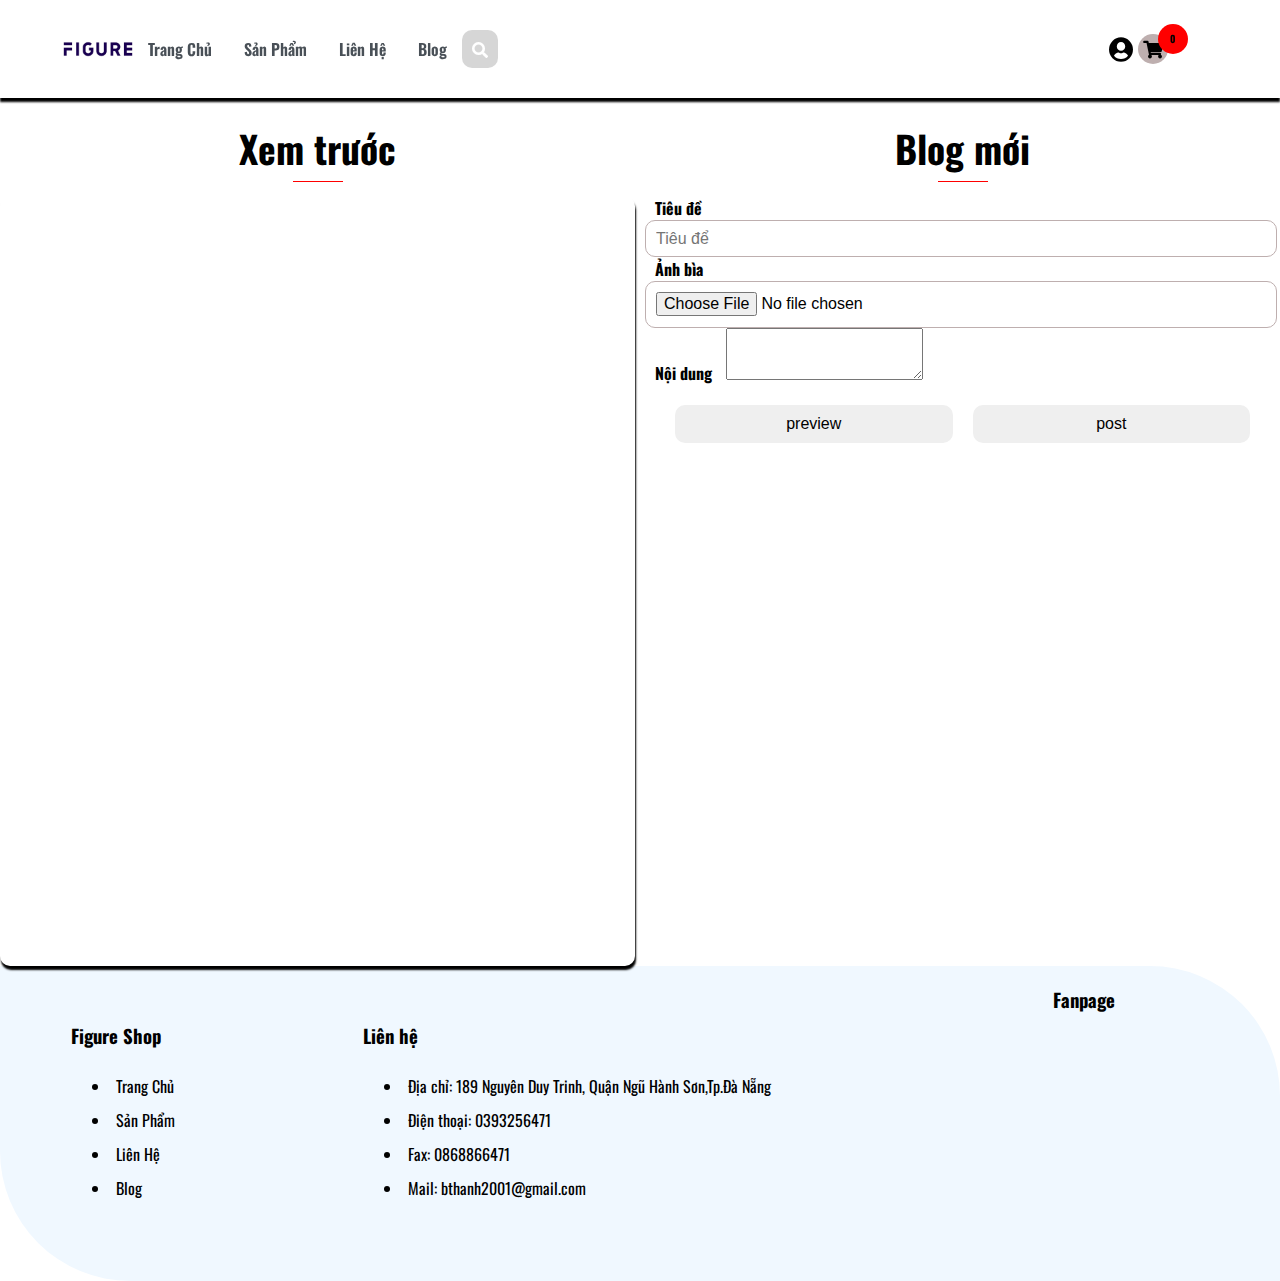
<file: postBlog.html>
<!DOCTYPE html>
<html lang="en">
  <head>
    <meta charset="UTF-8" />
    <meta name="viewport" content="width=device-width, initial-scale=1.0" />
    <title>detail product</title>
    <link
      rel="stylesheet"
      href="https://unpkg.com/swiper/swiper-bundle.min.css"
    />
    <link rel="stylesheet" href="Css/blog/blog.css" />
    <link rel="stylesheet" href="Css/Css.css" />

    <link rel="preconnect" href="https://fonts.googleapis.com" />
    <link rel="preconnect" href="https://fonts.gstatic.com" crossorigin />
    <link
      href="https://fonts.googleapis.com/css2?family=Oswald:wght@200;300;400;500;600;700&display=swap"
      rel="stylesheet"
    />
    <link
      rel="stylesheet"
      href="https://cdnjs.cloudflare.com/ajax/libs/font-awesome/5.15.3/css/all.min.css"
    />
  </head>
  <body>
    <div id="main">
      <header>
        <div class="header">
          <div class="header-left">
            <div class="logo">
              <img src="Img/logo.jpg" alt="logo" />
            </div>
            <div class="menu-bar">
              <i class="fas fa-bars"></i>
            </div>
            <div class="navbar">
              <nav>
                <ul>
                  <li>
                    <a href="index.html">Trang Chủ</a>
                  </li>
                  <li>
                    <a href="product.html">Sản Phẩm</a>
                  </li>
                  <li>
                    <a href="contact.html">Liên Hệ</a>
                  </li>
                  <li>
                    <a href="blog.html">Blog</a>
                  </li>
                </ul>
              </nav>
            </div>
            <div class="search">
              <div class="iconSearch">
                <i class="fas fa-search"></i>
              </div>

              <div class="boxSearch">
                <input type="search" />
              </div>
            </div>
          </div>
          <div class="header-right">
            <div class="adverbial">
              <div class="login">
                <a href="login.html">
                  <i class="fas fa-user-circle f20px"></i
                ></a>
              </div>
              <div class="cart">
                <a href="cart.html">
                  <i class="fas fa-shopping-cart"></i>
                  <span class="countCart">0</span>
                </a>
              </div>
            </div>
          </div>
        </div>
      </header>
      <div class="body-blog">
        <div class="card-wrappers">
          <div class="none"></div>
          <div class="blog-container">
            <div class="row-container">
              <div class="show-preview">
                <div class="title">
                  <h2>Xem trước</h2>
                </div>
                <div class="blog-preview">
                  <div class="title-blog-preview">
                    <h1 id="title-preview"></h1>
                  </div>
                  <div class="container-preview"></div>
                </div>
              </div>
              <div class="post-blog-content">
                <div class="title">
                  <h2>Blog mới</h2>
                </div>
                <div class="blog">
                  <form action=""  method="POST">
                    <div class="blog-input">
                      <label for="title">Tiêu đề</label>
                      <input
                        type="text"
                        id="title"
                        placeholder="Tiêu để"
                        name="blog-title"
                      />
                    </div>
                    <div class="blog-input">
                      <label for="blog-bg">Ảnh bìa</label>
                      <input type="file" id="blog-bg" name="blog-img" />
                    </div>
                    <div class="input-comment">
                      <label for="log-content">Nội dung</label>
                      <textarea name="post-content" id="editor"> </textarea>
                    </div>
                    <dov class="button-blog">
                      <!-- <button id="preview" value="preview" >Xem trước</button>
                      <button id='post' value="post">Đăng bài</button> -->
                      <input type="submit" id="preview" value="preview" onclick='return btnClick();' >
                      <input type="submit" id="post" value="post" onclick="return submit()" >
                    </dov>
                  </form>
                </div>
              </div>
            </div>
          </div>
        </div>
      </div>

      <footer class="clear">
        <div class="footer-container">
          <div class="row">
            <div class="about-us">
              <h3>Figure Shop</h3>
              <ul>
                <li>
                  <a href="#">Trang Chủ</a>
                </li>
                <li>
                  <a href="#">Sản Phẩm</a>
                </li>
                <li>
                  <a href="#">Liên Hệ</a>
                </li>
                <li>
                  <a href="#">Blog</a>
                </li>
              </ul>
            </div>
            <div class="contact">
              <h3>Liên hệ</h3>
              <ul>
                <li>
                  Địa chỉ: 189 Nguyên Duy Trinh, Quận Ngũ Hành Sơn,Tp.Đà Nẵng
                </li>
                <li>Điện thoại: 0393256471</li>
                <li>Fax: 0868866471</li>
                <li>Mail: bthanh2001@gmail.com</li>
              </ul>
            </div>
            <div class="Fanpage">
              <div class="fanpage">
                <h3>Fanpage</h3>
              </div>
              <iframe
                src="https://www.facebook.com/plugins/post.php?href=https%3A%2F%2Fwww.facebook.com%2Fbuithanhtekk%2Fposts%2F571764940647109&show_text=true&width=500"
                width="250"
                height="248"
                style="border: none; overflow: hidden"
                scrolling="no"
                frameborder="0"
                allowfullscreen="true"
                allow="autoplay; clipboard-write; encrypted-media; picture-in-picture; web-share"
              ></iframe>
            </div>
          </div>
        </div>
      </footer>
    </div>
    <script src="//cdn.ckeditor.com/4.16.2/standard/ckeditor.js"></script>
    <script src="https://unpkg.com/swiper/swiper-bundle.min.js"></script>
    <script src="Js/code.js"></script>
    <script src="Js/postBlog.js"></script>
    <script>
      CKEDITOR.replace("editor", {
        filebrowserUploadUrl: "ckeditor/ck_upload.php",
        filebrowserUploadMethod: "form",
      });
    </script>
  </body>
</html>
</file>
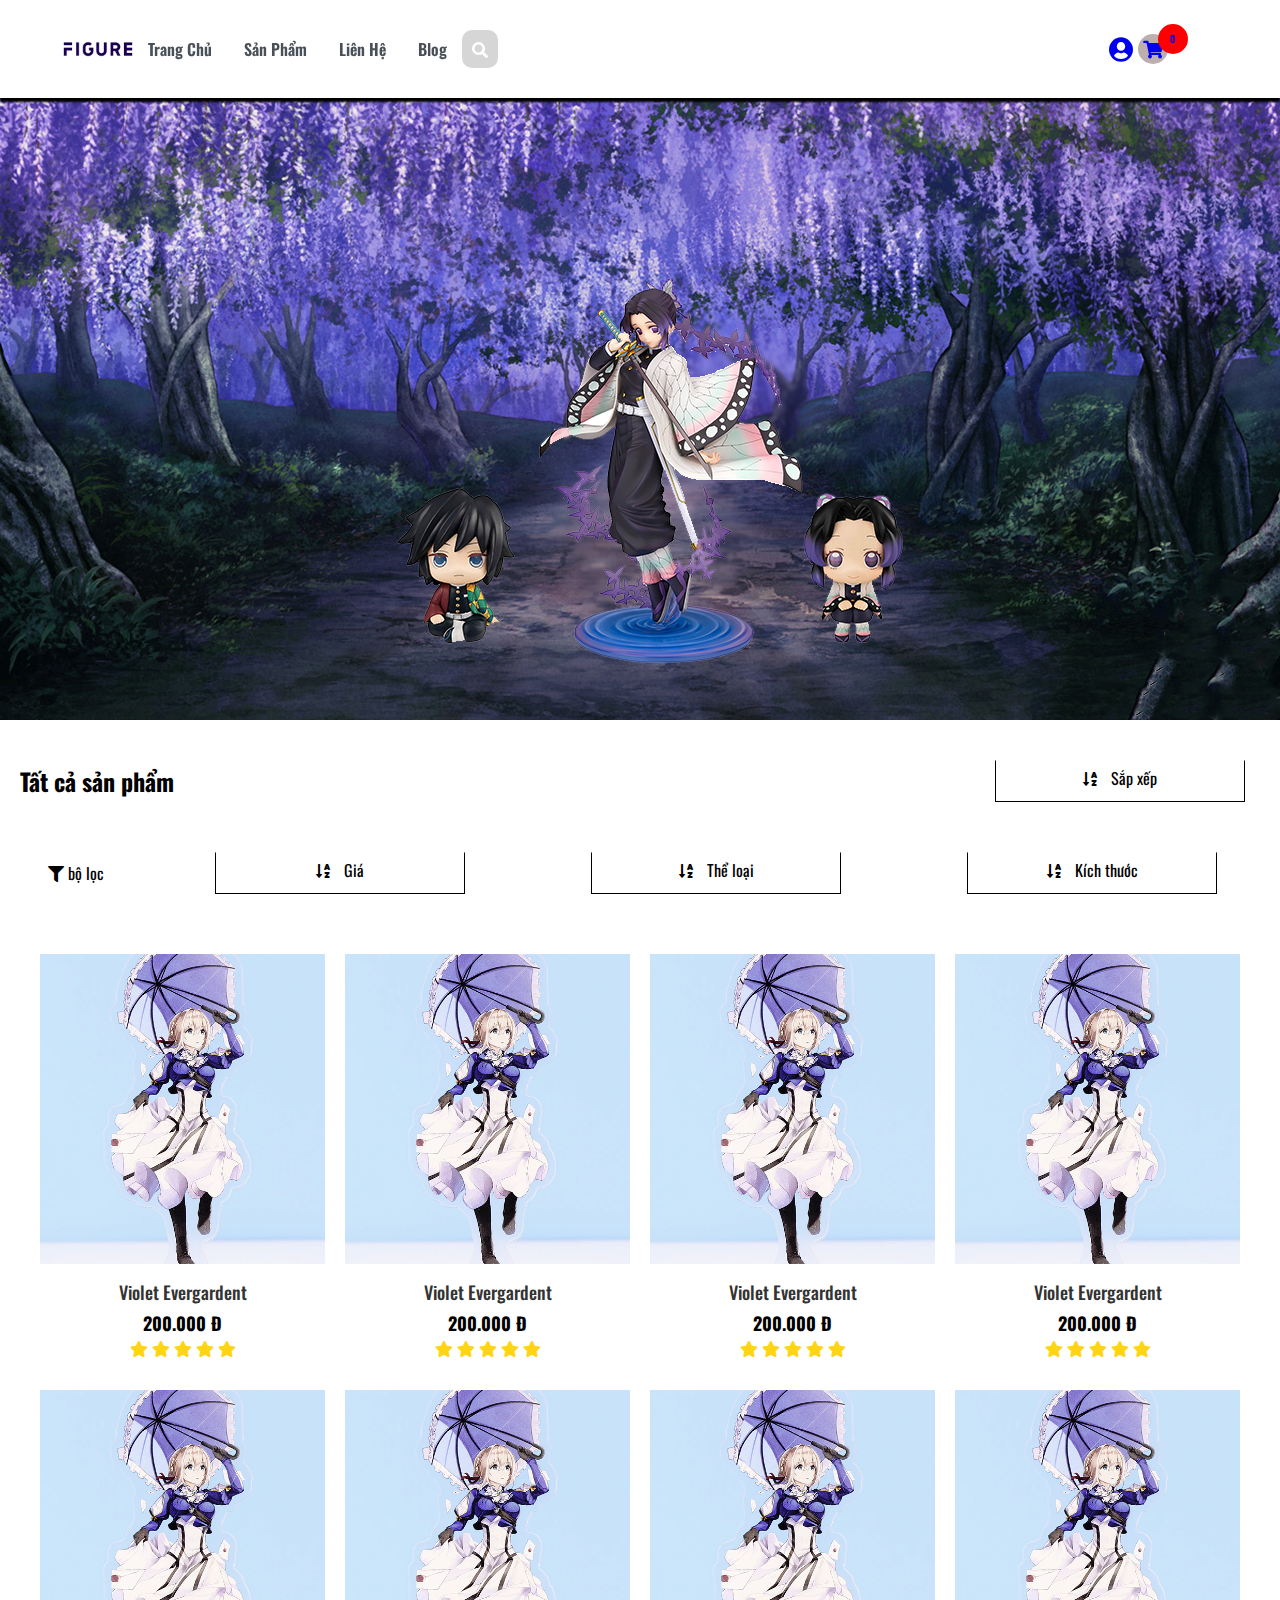
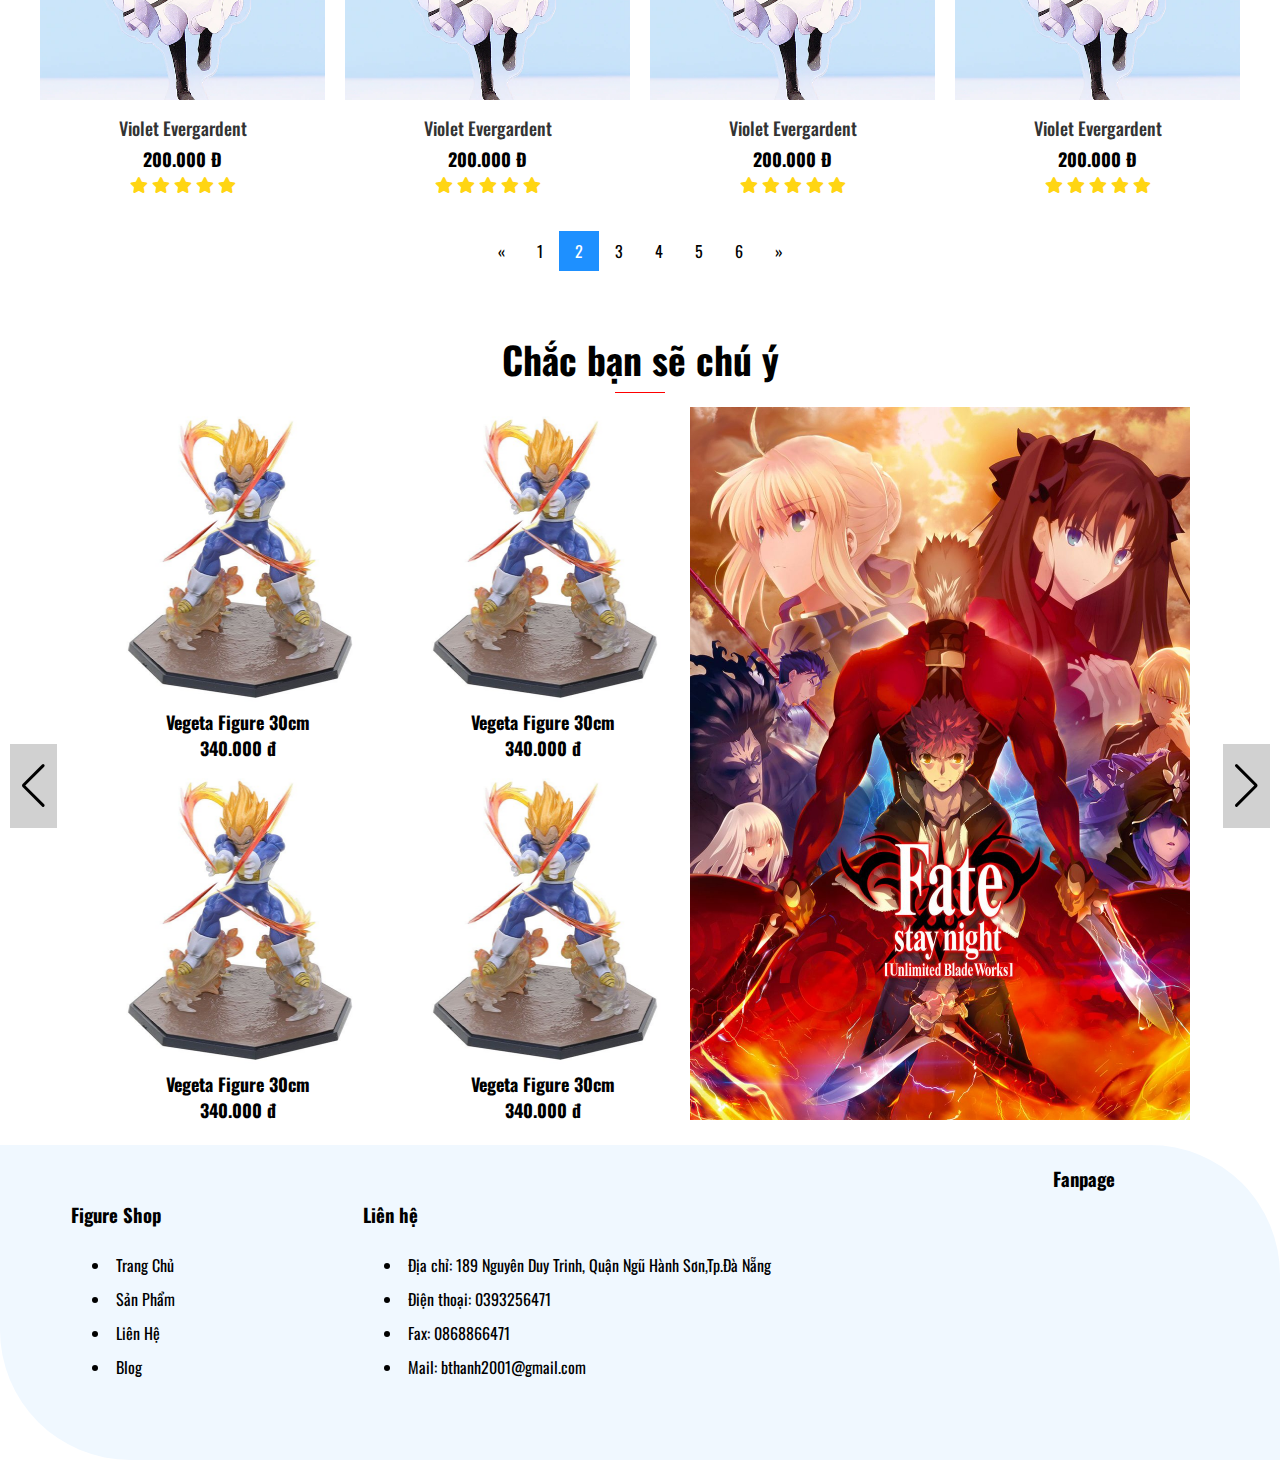
<file: product.html>
<!DOCTYPE html>
<html lang="en">
  <head>
    <meta charset="UTF-8" />
    <meta http-equiv="X-UA-Compatible" content="IE=edge" />
    <meta name="viewport" content="width=device-width, initial-scale=1.0" />
    <title>Sản phẩm</title>
    <link
      rel="stylesheet"
      href="https://unpkg.com/swiper/swiper-bundle.min.css"
    />
    <link rel="stylesheet" href="Css/Css.css" />
    <link rel="stylesheet" href="Css/product/product.css" />
    <link rel="preconnect" href="https://fonts.googleapis.com" />
    <link rel="preconnect" href="https://fonts.gstatic.com" crossorigin />
    <link
      href="https://fonts.googleapis.com/css2?family=Oswald:wght@200;300;400;500;600;700&display=swap"
      rel="stylesheet"
    />
    <link
      rel="stylesheet"
      href="https://cdnjs.cloudflare.com/ajax/libs/font-awesome/5.15.3/css/all.min.css"
    />
  </head>
  <body>
    <div id="main">
      <header>
        <div class="header">
          <div class="header-left">
            <div class="logo">
              <img src="Img/logo.jpg" alt="logo" />
            </div>
            <div class="menu-bar">
              <i class="fas fa-bars"></i>
            </div>
            <div class="navbar">
              <nav>
                <ul>
                  <li>
                    <a href="index.html">Trang Chủ</a>
                  </li>
                  <li>
                    <a href="product.html">Sản Phẩm</a>
                  </li>
                  <li>
                    <a href="contact.html">Liên Hệ</a>
                  </li>
                  <li>
                    <a href="blog.html">Blog</a>
                  </li>
                </ul>
              </nav>
            </div>
            <div class="search">
              <div class="iconSearch">
                <i class="fas fa-search"></i>
              </div>

              <div class="boxSearch">
                <input type="search" />
              </div>
            </div>
          </div>
          <div class="header-right">
            <div class="adverbial">
              <div class="login">
                <a href="login.html">
                  <i class="fas fa-user-circle f20px"></i
                ></a>
              </div>
              <div class="cart">
                <a href="cart.html">
                  <i class="fas fa-shopping-cart"></i>
                  <span class="countCart">0</span>
                </a>
              </div>
            </div>
          </div>
        </div>
      </header>

      <div class="body-product">
        <section class="product-slide">
          <div class="slide-box">
            <div class="slide-container">
              <div class="slide-image">
                <img src="Img/Kimetsu.no.Yaiba.full.png" alt="" />
              </div>
            </div>
          </div>
        </section>

        <section class="product-box">
          <div class="title-sort">
            <div class="title-product">
              <h2>Tất cả sản phẩm</h2>
            </div>
            <div class="sort">
              <div class="sort-product">
                <p>
                  <i class="fas fa-sort-alpha-down"></i> <span>Sắp xếp</span>
                </p>
              </div>
              <div class="list-sort">
                <ul>
                  <li>
                    <span class="check-sort check"></span>
                    <span>Giá : tăng dần</span>
                  </li>
                  <li>
                    <span class="check-sort check"></span>
                    <span>Giá : giản dần</span>
                  </li>
                  <li>
                    <span class="check-sort check"></span>
                    <span>Tên : A - Z</span>
                  </li>
                  <li>
                    <span class="check-sort check"></span
                    ><span>Tên : Z - A</span>
                  </li>
                  <li>
                    <span class="check-sort check"></span><span>Mới nhất</span>
                  </li>
                  <li>
                    <span class="check-sort check"></span> <span>Cũ nhất</span>
                  </li>
                  <li>
                    <span class="check-sort check"></span>
                    <span>Bán chạy nhất</span>
                  </li>
                </ul>
              </div>
            </div>
          </div>
          <div class="prouduct-filter">
            <div class="filter-adv">
              <div class="name-filter">
                <i class="fas fa-filter"></i> <span>bộ lọc</span>
              </div>
              <div class="sort-price">
                <div class="sort-product">
                  <p><i class="fas fa-sort-alpha-down"></i> <span>Giá</span></p>
                </div>
                <div class="list-sort-price">
                  <ul>
                    <li>
                      <span class="check-price check"></span>
                      <span>Dưới 1.000.000 đ</span>
                    </li>
                    <li>
                      <span class="check-price check"></span>
                      <span>1.000.000 đ - 2.000.000 đ</span>
                    </li>
                    <li>
                      <span class="check-price check"></span>
                      <span>2.000.000 đ - 3.000.000 đ</span>
                    </li>
                    <li>
                      <span class="check-price check"></span
                      ><span>3.000.000 đ - 4.000.000 đ</span>
                    </li>
                    <li>
                      <span class="check-price check"></span
                      ><span>Trên 4.000.000 đ</span>
                    </li>
                  </ul>
                </div>
              </div>

              <div class="sort-kind">
                <div class="sort-product">
                  <p>
                    <i class="fas fa-sort-alpha-down"></i> <span>Thể loại</span>
                  </p>
                </div>
                <div class="list-sort-kind">
                  <ul>
                    <li>
                      <span class="check-kind check"></span> <span>Chibi</span>
                    </li>
                    <li>
                      <span class="check-kind check"></span> <span>Action</span>
                    </li>
                    <li>
                      <span class="check-kind check"></span> <span>BB</span>
                    </li>
                    <li>
                      <span class="check-kind check"></span><span>Khác</span>
                    </li>
                  </ul>
                </div>
              </div>

              <div class="sort-size">
                <div class="sort-product">
                  <p>
                    <i class="fas fa-sort-alpha-down"></i>
                    <span>Kích thước</span>
                  </p>
                </div>
                <div class="list-sort-size">
                  <ul>
                    <li>
                      <span class="check-size check"></span>
                      <span>Dưới 10cm</span>
                    </li>
                    <li>
                      <span class="check-size check"></span>
                      <span>10cm - 20cm</span>
                    </li>
                    <li>
                      <span class="check-size check"></span>
                      <span>20cm - 30cm</span>
                    </li>
                    <li>
                      <span class="check-size check"></span
                      ><span>Trên 30cm</span>
                    </li>
                  </ul>
                </div>
              </div>
            </div>
          </div>
        </section>

        <section class="product-box-container">
          <div class="box-prominent">
            <div class="box-container product-attention">
              <div class="box">
                <div class="imageBox">
                  <img src="Img/violet 600x600.png" alt="" />
                  <ul class="action">
                    <a href="">
                      <li>
                        <i class="fas fa-heart"></i>
                        <span>Thêm danh sách </span>
                      </li>
                    </a>

                    <a href="detailProduct.html">
                      <li>
                        <i class="fas fa-cart-plus"></i>
                        <span>Thêm cào giỏ hàng</span>
                      </li>
                    </a>
                    <a href="detailProduct.html">
                      <li>
                        <i class="fas fa-eye"></i>
                        <span>xem sản phẩm</span>
                      </li>
                    </a>
                  </ul>
                </div>

                <div class="contents">
                  <div class="productName">
                    <h3>Violet Evergardent</h3>
                  </div>
                  <div class="price_raiting">
                    <div class="price">
                      <h5>200.000 Đ</h5>
                    </div>

                    <div class="raiting">
                      <i class="fas fa-star"></i>
                      <i class="fas fa-star"></i>
                      <i class="fas fa-star"></i>
                      <i class="fas fa-star"></i>
                      <i class="fas fa-star"></i>
                    </div>
                  </div>
                </div>
              </div>

              <div class="box">
                <div class="imageBox">
                  <img src="Img/violet 600x600.png" alt="" />
                  <ul class="action">
                    <a href="">
                      <li>
                        <i class="fas fa-heart"></i>
                        <span>Thêm danh sách </span>
                      </li>
                    </a>

                    <a href="detailProduct.html">
                      <li>
                        <i class="fas fa-cart-plus"></i>
                        <span>Thêm cào giỏ hàng</span>
                      </li>
                    </a>
                    <a href="detailProduct.html">
                      <li>
                        <i class="fas fa-eye"></i>
                        <span>xem sản phẩm</span>
                      </li>
                    </a>
                  </ul>
                </div>

                <div class="contents">
                  <div class="productName">
                    <h3>Violet Evergardent</h3>
                  </div>
                  <div class="price_raiting">
                    <div class="price">
                      <h5>200.000 Đ</h5>
                    </div>

                    <div class="raiting">
                      <i class="fas fa-star"></i>
                      <i class="fas fa-star"></i>
                      <i class="fas fa-star"></i>
                      <i class="fas fa-star"></i>
                      <i class="fas fa-star"></i>
                    </div>
                  </div>
                </div>
              </div>

              <div class="box">
                <div class="imageBox">
                  <img src="Img/violet 600x600.png" alt="" />
                  <ul class="action">
                    <a href="">
                      <li>
                        <i class="fas fa-heart"></i>
                        <span>Thêm danh sách </span>
                      </li>
                    </a>

                    <a href="detailProduct.html">
                      <li>
                        <i class="fas fa-cart-plus"></i>
                        <span>Thêm cào giỏ hàng</span>
                      </li>
                    </a>
                    <a href="detailProduct.html">
                      <li>
                        <i class="fas fa-eye"></i>
                        <span>xem sản phẩm</span>
                      </li>
                    </a>
                  </ul>
                </div>

                <div class="contents">
                  <div class="productName">
                    <h3>Violet Evergardent</h3>
                  </div>
                  <div class="price_raiting">
                    <div class="price">
                      <h5>200.000 Đ</h5>
                    </div>

                    <div class="raiting">
                      <i class="fas fa-star"></i>
                      <i class="fas fa-star"></i>
                      <i class="fas fa-star"></i>
                      <i class="fas fa-star"></i>
                      <i class="fas fa-star"></i>
                    </div>
                  </div>
                </div>
              </div>

              <div class="box">
                <div class="imageBox">
                  <img src="Img/violet 600x600.png" alt="" />
                  <ul class="action">
                    <a href="">
                      <li>
                        <i class="fas fa-heart"></i>
                        <span>Thêm danh sách </span>
                      </li>
                    </a>

                    <a href="detailProduct.html">
                      <li>
                        <i class="fas fa-cart-plus"></i>
                        <span>Thêm cào giỏ hàng</span>
                      </li>
                    </a>
                    <a href="detailProduct.html">
                      <li>
                        <i class="fas fa-eye"></i>
                        <span>xem sản phẩm</span>
                      </li>
                    </a>
                  </ul>
                </div>

                <div class="contents">
                  <div class="productName">
                    <h3>Violet Evergardent</h3>
                  </div>
                  <div class="price_raiting">
                    <div class="price">
                      <h5>200.000 Đ</h5>
                    </div>

                    <div class="raiting">
                      <i class="fas fa-star"></i>
                      <i class="fas fa-star"></i>
                      <i class="fas fa-star"></i>
                      <i class="fas fa-star"></i>
                      <i class="fas fa-star"></i>
                    </div>
                  </div>
                </div>
              </div>

              <div class="box">
                <div class="imageBox">
                  <img src="Img/violet 600x600.png" alt="" />
                  <ul class="action">
                    <a href="">
                      <li>
                        <i class="fas fa-heart"></i>
                        <span>Thêm danh sách </span>
                      </li>
                    </a>

                    <a href="detailProduct.html">
                      <li>
                        <i class="fas fa-cart-plus"></i>
                        <span>Thêm cào giỏ hàng</span>
                      </li>
                    </a>
                    <a href="detailProduct.html">
                      <li>
                        <i class="fas fa-eye"></i>
                        <span>xem sản phẩm</span>
                      </li>
                    </a>
                  </ul>
                </div>

                <div class="contents">
                  <div class="productName">
                    <h3>Violet Evergardent</h3>
                  </div>
                  <div class="price_raiting">
                    <div class="price">
                      <h5>200.000 Đ</h5>
                    </div>

                    <div class="raiting">
                      <i class="fas fa-star"></i>
                      <i class="fas fa-star"></i>
                      <i class="fas fa-star"></i>
                      <i class="fas fa-star"></i>
                      <i class="fas fa-star"></i>
                    </div>
                  </div>
                </div>
              </div>

              <div class="box">
                <div class="imageBox">
                  <img src="Img/violet 600x600.png" alt="" />
                  <ul class="action">
                    <a href="">
                      <li>
                        <i class="fas fa-heart"></i>
                        <span>Thêm danh sách </span>
                      </li>
                    </a>

                    <a href="detailProduct.html">
                      <li>
                        <i class="fas fa-cart-plus"></i>
                        <span>Thêm cào giỏ hàng</span>
                      </li>
                    </a>
                    <a href="detailProduct.html">
                      <li>
                        <i class="fas fa-eye"></i>
                        <span>xem sản phẩm</span>
                      </li>
                    </a>
                  </ul>
                </div>

                <div class="contents">
                  <div class="productName">
                    <h3>Violet Evergardent</h3>
                  </div>
                  <div class="price_raiting">
                    <div class="price">
                      <h5>200.000 Đ</h5>
                    </div>
                    <div class="raiting">
                      <i class="fas fa-star"></i>
                      <i class="fas fa-star"></i>
                      <i class="fas fa-star"></i>
                      <i class="fas fa-star"></i>
                      <i class="fas fa-star"></i>
                    </div>
                  </div>
                </div>
              </div>
              <div class="box">
                <div class="imageBox">
                  <img src="Img/violet 600x600.png" alt="" />
                  <ul class="action">
                    <a href="">
                      <li>
                        <i class="fas fa-heart"></i>
                        <span>Thêm danh sách </span>
                      </li>
                    </a>
                    <a href="detailProduct.html">
                      <li>
                        <i class="fas fa-cart-plus"></i>
                        <span>Thêm cào giỏ hàng</span>
                      </li>
                    </a>
                    <a href="detailProduct.html">
                      <li>
                        <i class="fas fa-eye"></i>
                        <span>xem sản phẩm</span>
                      </li>
                    </a>
                  </ul>
                </div>

                <div class="contents">
                  <div class="productName">
                    <h3>Violet Evergardent</h3>
                  </div>
                  <div class="price_raiting">
                    <div class="price">
                      <h5>200.000 Đ</h5>
                    </div>
                    <div class="raiting">
                      <i class="fas fa-star"></i>
                      <i class="fas fa-star"></i>
                      <i class="fas fa-star"></i>
                      <i class="fas fa-star"></i>
                      <i class="fas fa-star"></i>
                    </div>
                  </div>
                </div>
              </div>

              <div class="box">
                <div class="imageBox">
                  <img src="Img/violet 600x600.png" alt="" />
                  <ul class="action">
                    <a href="">
                      <li>
                        <i class="fas fa-heart"></i>
                        <span>Thêm danh sách </span>
                      </li>
                    </a>

                    <a href="detailProduct.html">
                      <li>
                        <i class="fas fa-cart-plus"></i>
                        <span>Thêm cào giỏ hàng</span>
                      </li>
                    </a>
                    <a href="detailProduct.html">
                      <li>
                        <i class="fas fa-eye"></i>
                        <span>xem sản phẩm</span>
                      </li>
                    </a>
                  </ul>
                </div>

                <div class="contents">
                  <div class="productName">
                    <h3>Violet Evergardent</h3>
                  </div>
                  <div class="price_raiting">
                    <div class="price">
                      <h5>200.000 Đ</h5>
                    </div>
                    <div class="raiting">
                      <i class="fas fa-star"></i>
                      <i class="fas fa-star"></i>
                      <i class="fas fa-star"></i>
                      <i class="fas fa-star"></i>
                      <i class="fas fa-star"></i>
                    </div>
                  </div>
                </div>
              </div>
            </div>
          </div>
          <div class="page-divide">
            <div class="pagination">
              <a href="#">«</a>
              <a href="#">1</a>
              <a class="active" href="#">2</a>
              <a href="#">3</a>
              <a href="#">4</a>
              <a href="#">5</a>
              <a href="#">6</a>
              <a href="#">»</a>
            </div>
          </div>
        </section>

        <section class="prodcut-customer">
          <div class="title">
            <h2>Chắc bạn sẽ chú ý</h2>
          </div>
          <div class="customer-attention">
            <div class="swiper mySwiper-product">
              <div class="swiper-wrapper">
                <div class="swiper-slide">
                  <div class="attention-row">
                    <div class="attention-left">
                      <div class="attention-box">
                        <div class="attention-box-product">
                          <div class="attention-img">
                            <img src="Img/vegeta 600x600.png" alt="" />
                          </div>
                          <div class="attention-content">
                            <div class="attention-content-name">
                              <h4>Vegeta Figure 30cm</h4>
                              <div class="attention-content-price">
                                <strong>340.000 đ</strong>
                              </div>
                            </div>
                            <div class="attention-button">
                              <button>
                                <i class="fas fa-cart-plus"></i>Thêm vào giỏ
                                hàng
                              </button>
                            </div>
                          </div>
                        </div>

                        <div class="attention-box-product">
                          <div class="attention-img">
                            <img src="Img/vegeta 600x600.png" alt="" />
                          </div>
                          <div class="attention-content">
                            <div class="attention-content-name">
                              <h4>Vegeta Figure 30cm</h4>
                              <div class="attention-content-price">
                                <strong>340.000 đ</strong>
                              </div>
                            </div>
                            <div class="attention-button">
                              <button>
                                <i class="fas fa-cart-plus"></i>Thêm vào giỏ
                                hàng
                              </button>
                            </div>
                          </div>
                        </div>

                        <div class="attention-box-product">
                          <div class="attention-img">
                            <img src="Img/vegeta 600x600.png" alt="" />
                          </div>
                          <div class="attention-content">
                            <div class="attention-content-name">
                              <h4>Vegeta Figure 30cm</h4>
                              <div class="attention-content-price">
                                <strong>340.000 đ</strong>
                              </div>
                            </div>
                            <div class="attention-button">
                              <button>
                                <i class="fas fa-cart-plus"></i>Thêm vào giỏ
                                hàng
                              </button>
                            </div>
                          </div>
                        </div>

                        <div class="attention-box-product">
                          <div class="attention-img">
                            <img src="Img/vegeta 600x600.png" alt="" />
                          </div>
                          <div class="attention-content">
                            <div class="attention-content-name">
                              <h4>Vegeta Figure 30cm</h4>
                              <div class="attention-content-price">
                                <strong>340.000 đ</strong>
                              </div>
                            </div>
                            <div class="attention-button">
                              <button>
                                <i class="fas fa-cart-plus"></i>Thêm vào giỏ
                                hàng
                              </button>
                            </div>
                          </div>
                        </div>
                      </div>
                    </div>
                    <div class="attention-right">
                      <div class="attention-box-big">
                        <div class="attention-box-img">
                          <img src="Img/Fate.jpg" alt="" />
                        </div>
                      </div>
                    </div>
                  </div>
                </div>
                <div class="swiper-slide">
                  <div class="attention-row">
                    <div class="attention-left">
                      <div class="attention-box">
                        <div class="attention-box-product">
                          <div class="attention-img">
                            <img src="Img/vegeta 600x600.png" alt="" />
                          </div>
                          <div class="attention-content">
                            <div class="attention-content-name">
                              <h4>Vegeta Figure 30cm</h4>
                              <div class="attention-content-price">
                                <strong>340.000 đ</strong>
                              </div>
                            </div>
                            <div class="attention-button">
                              <button>
                                <i class="fas fa-cart-plus"></i>Thêm vào giỏ
                                hàng
                              </button>
                            </div>
                          </div>
                        </div>

                        <div class="attention-box-product">
                          <div class="attention-img">
                            <img src="Img/vegeta 600x600.png" alt="" />
                          </div>
                          <div class="attention-content">
                            <div class="attention-content-name">
                              <h4>Vegeta Figure 30cm</h4>
                              <div class="attention-content-price">
                                <strong>340.000 đ</strong>
                              </div>
                            </div>
                            <div class="attention-button">
                              <button>
                                <i class="fas fa-cart-plus"></i>Thêm vào giỏ
                                hàng
                              </button>
                            </div>
                          </div>
                        </div>

                        <div class="attention-box-product">
                          <div class="attention-img">
                            <img src="Img/vegeta 600x600.png" alt="" />
                          </div>
                          <div class="attention-content">
                            <div class="attention-content-name">
                              <h4>Vegeta Figure 30cm</h4>
                              <div class="attention-content-price">
                                <strong>340.000 đ</strong>
                              </div>
                            </div>
                            <div class="attention-button">
                              <button>
                                <i class="fas fa-cart-plus"></i>Thêm vào giỏ
                                hàng
                              </button>
                            </div>
                          </div>
                        </div>

                        <div class="attention-box-product">
                          <div class="attention-img">
                            <img src="Img/vegeta 600x600.png" alt="" />
                          </div>
                          <div class="attention-content">
                            <div class="attention-content-name">
                              <h4>Vegeta Figure 30cm</h4>
                              <div class="attention-content-price">
                                <strong>340.000 đ</strong>
                              </div>
                            </div>
                            <div class="attention-button">
                              <button>
                                <i class="fas fa-cart-plus"></i>Thêm vào giỏ
                                hàng
                              </button>
                            </div>
                          </div>
                        </div>
                      </div>
                    </div>
                    <div class="attention-right">
                      <div class="attention-box-big">
                        <div class="attention-box-img">
                          <img src="Img/Fate.jpg" alt="" />
                        </div>
                      </div>
                    </div>
                  </div>
                </div>
                <div class="swiper-slide">
                  <div class="attention-row">
                    <div class="attention-left">
                      <div class="attention-box">
                        <div class="attention-box-product">
                          <div class="attention-img">
                            <img src="Img/vegeta 600x600.png" alt="" />
                          </div>
                          <div class="attention-content">
                            <div class="attention-content-name">
                              <h4>Vegeta Figure 30cm</h4>
                              <div class="attention-content-price">
                                <strong>340.000 đ</strong>
                              </div>
                            </div>
                            <div class="attention-button">
                              <button>
                                <i class="fas fa-cart-plus"></i>Thêm vào giỏ
                                hàng
                              </button>
                            </div>
                          </div>
                        </div>

                        <div class="attention-box-product">
                          <div class="attention-img">
                            <img src="Img/vegeta 600x600.png" alt="" />
                          </div>
                          <div class="attention-content">
                            <div class="attention-content-name">
                              <h4>Vegeta Figure 30cm</h4>
                              <div class="attention-content-price">
                                <strong>340.000 đ</strong>
                              </div>
                            </div>
                            <div class="attention-button">
                              <button>
                                <i class="fas fa-cart-plus"></i>Thêm vào giỏ
                                hàng
                              </button>
                            </div>
                          </div>
                        </div>

                        <div class="attention-box-product">
                          <div class="attention-img">
                            <img src="Img/vegeta 600x600.png" alt="" />
                          </div>
                          <div class="attention-content">
                            <div class="attention-content-name">
                              <h4>Vegeta Figure 30cm</h4>
                              <div class="attention-content-price">
                                <strong>340.000 đ</strong>
                              </div>
                            </div>
                            <div class="attention-button">
                              <button>
                                <i class="fas fa-cart-plus"></i>Thêm vào giỏ
                                hàng
                              </button>
                            </div>
                          </div>
                        </div>

                        <div class="attention-box-product">
                          <div class="attention-img">
                            <img src="Img/vegeta 600x600.png" alt="" />
                          </div>
                          <div class="attention-content">
                            <div class="attention-content-name">
                              <h4>Vegeta Figure 30cm</h4>
                              <div class="attention-content-price">
                                <strong>340.000 đ</strong>
                              </div>
                            </div>
                            <div class="attention-button">
                              <button>
                                <i class="fas fa-cart-plus"></i>Thêm vào giỏ
                                hàng
                              </button>
                            </div>
                          </div>
                        </div>
                      </div>
                    </div>
                    <div class="attention-right">
                      <div class="attention-box-big">
                        <div class="attention-box-img">
                          <img src="Img/Fate.jpg" alt="" />
                        </div>
                      </div>
                    </div>
                  </div>
                </div>
                <div class="swiper-slide">
                  <div class="attention-row">
                    <div class="attention-left">
                      <div class="attention-box">
                        <div class="attention-box-product">
                          <div class="attention-img">
                            <img src="Img/vegeta 600x600.png" alt="" />
                          </div>
                          <div class="attention-content">
                            <div class="attention-content-name">
                              <h4>Vegeta Figure 30cm</h4>
                              <div class="attention-content-price">
                                <strong>340.000 đ</strong>
                              </div>
                            </div>
                            <div class="attention-button">
                              <button>
                                <i class="fas fa-cart-plus"></i>Thêm vào giỏ
                                hàng
                              </button>
                            </div>
                          </div>
                        </div>

                        <div class="attention-box-product">
                          <div class="attention-img">
                            <img src="Img/vegeta 600x600.png" alt="" />
                          </div>
                          <div class="attention-content">
                            <div class="attention-content-name">
                              <h4>Vegeta Figure 30cm</h4>
                              <div class="attention-content-price">
                                <strong>340.000 đ</strong>
                              </div>
                            </div>
                            <div class="attention-button">
                              <button>
                                <i class="fas fa-cart-plus"></i>Thêm vào giỏ
                                hàng
                              </button>
                            </div>
                          </div>
                        </div>

                        <div class="attention-box-product">
                          <div class="attention-img">
                            <img src="Img/vegeta 600x600.png" alt="" />
                          </div>
                          <div class="attention-content">
                            <div class="attention-content-name">
                              <h4>Vegeta Figure 30cm</h4>
                              <div class="attention-content-price">
                                <strong>340.000 đ</strong>
                              </div>
                            </div>
                            <div class="attention-button">
                              <button>
                                <i class="fas fa-cart-plus"></i>Thêm vào giỏ
                                hàng
                              </button>
                            </div>
                          </div>
                        </div>

                        <div class="attention-box-product">
                          <div class="attention-img">
                            <img src="Img/vegeta 600x600.png" alt="" />
                          </div>
                          <div class="attention-content">
                            <div class="attention-content-name">
                              <h4>Vegeta Figure 30cm</h4>
                              <div class="attention-content-price">
                                <strong>340.000 đ</strong>
                              </div>
                            </div>
                            <div class="attention-button">
                              <button>
                                <i class="fas fa-cart-plus"></i>Thêm vào giỏ
                                hàng
                              </button>
                            </div>
                          </div>
                        </div>
                      </div>
                    </div>
                    <div class="attention-right">
                      <div class="attention-box-big">
                        <div class="attention-box-img">
                          <img src="Img/Fate.jpg" alt="" />
                        </div>
                      </div>
                    </div>
                  </div>
                </div>
              </div>
              <div class="swiper-button-next dechodep"></div>
              <div class="swiper-button-prev dechodep"></div>
            </div>
          </div>
        </section>
      </div>

      <footer>
        <div class="footer-container">
          <div class="row">
            <div class="about-us">
              <h3>Figure Shop</h3>
              <ul>
                <li>
                  <a href="#">Trang Chủ</a>
                </li>
                <li>
                  <a href="#">Sản Phẩm</a>
                </li>
                <li>
                  <a href="#">Liên Hệ</a>
                </li>
                <li>
                  <a href="#">Blog</a>
                </li>
              </ul>
            </div>
            <div class="contact">
              <h3>Liên hệ</h3>
              <ul>
                <li>
                  Địa chỉ: 189 Nguyên Duy Trinh, Quận Ngũ Hành Sơn,Tp.Đà Nẵng
                </li>
                <li>Điện thoại: 0393256471</li>
                <li>Fax: 0868866471</li>
                <li>Mail: bthanh2001@gmail.com</li>
              </ul>
            </div>
            <div class="Fanpage">
              <div class="fanpage">
                <h3>Fanpage</h3>
              </div>
              <iframe
                src="https://www.facebook.com/plugins/post.php?href=https%3A%2F%2Fwww.facebook.com%2Fbuithanhtekk%2Fposts%2F571764940647109&show_text=true&width=500"
                width="250"
                height="248"
                style="border: none; overflow: hidden"
                scrolling="no"
                frameborder="0"
                allowfullscreen="true"
                allow="autoplay; clipboard-write; encrypted-media; picture-in-picture; web-share"
              ></iframe>
            </div>
          </div>
        </div>
      </footer>
    </div>
    <script src="https://unpkg.com/swiper/swiper-bundle.min.js"></script>
    <script src="Js/code.js"></script>
    <script src="Js/product.js"></script>
    <script src="Js/swiper.js"></script>
  </body>
</html>
</file>
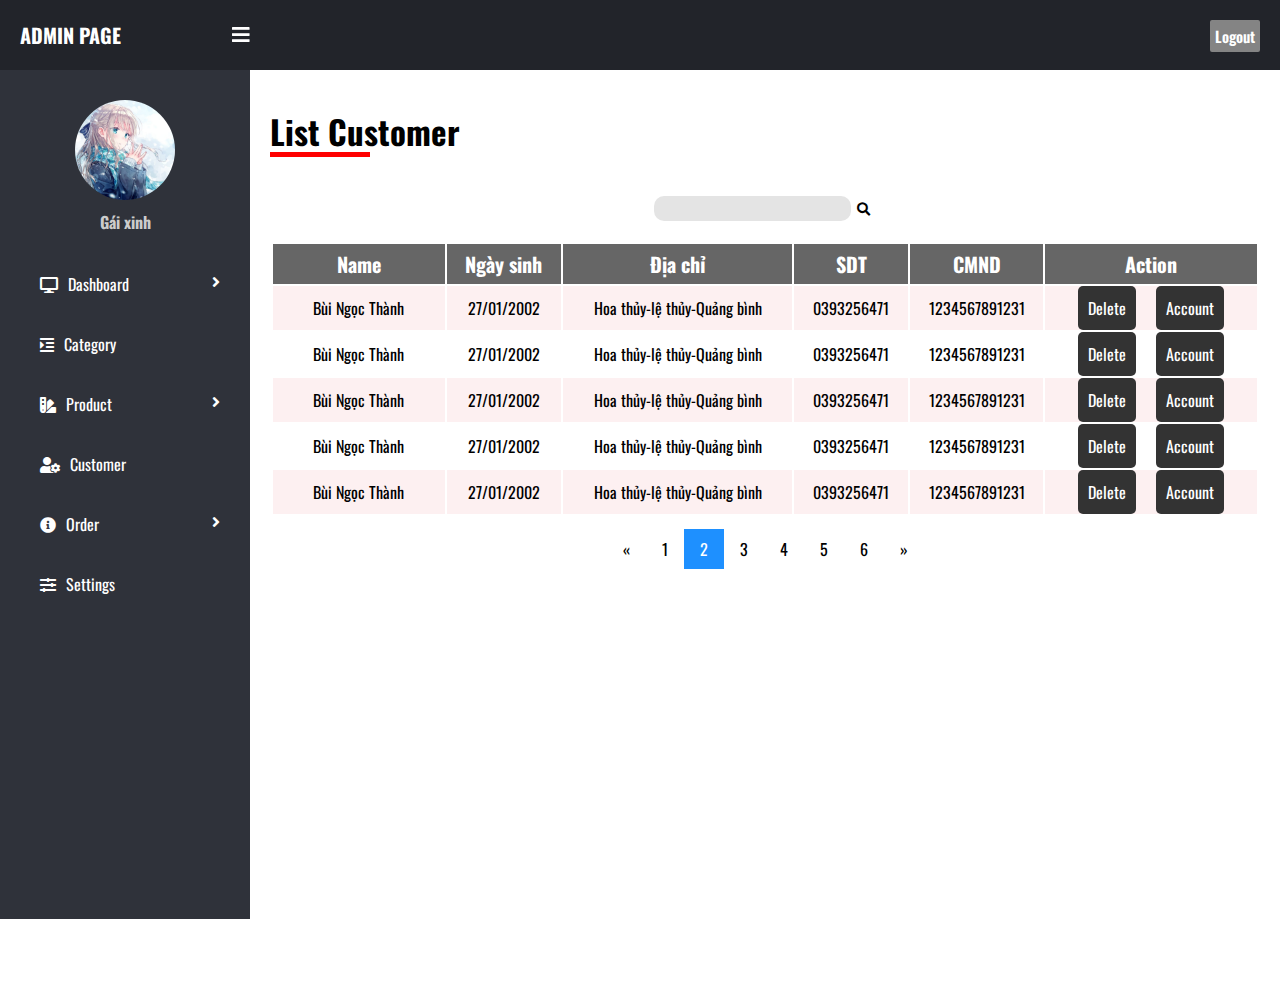
<file: admin/adminCustomer.html>
<!DOCTYPE html>
<html lang="en">
  <head>
    <meta charset="UTF-8" />
    <meta http-equiv="X-UA-Compatible" content="IE=edge" />
    <meta name="viewport" content="width=device-width, initial-scale=1.0" />
    <title>Admin list Customer</title>
    <link rel="stylesheet" href="../Css/admin/admin.css" />
    <link rel="stylesheet" href="../Css/admin/adminProduct.css" />
    <link
      href="https://fonts.googleapis.com/css2?family=Oswald:wght@200;300;400;500;600;700&display=swap"
      rel="stylesheet"
    />
    <link
      rel="stylesheet"
      href="https://cdnjs.cloudflare.com/ajax/libs/font-awesome/5.15.3/css/all.min.css"
    />
  </head>
  <body>
    <input type="checkBox" id="check" />
    <header>
      <label for="check"><i class="fas fa-bars" id="slidebar_btn"></i></label>
      <div class="left_area">
        <h3>Admin Page</h3>
      </div>
      <div class="right_area">
        <a href="" class="logout_btn">Logout</a>
      </div>
    </header>

    <div class="slidebar">
      <div class="profile_info">
        <img src="../Img/gaixinh 600x600.png" class="profile_imgae" alt="" />
        <h4>Gái xinh</h4>
      </div>
      <div class="menu">
        <div class="item">
          <a class="sub-btn" href="#"
            ><i class="fa fa-desktop"></i><span>Dashboard</span>
            <i class="fas fa-angle-right dropdown"></i
          ></a>
          <div class="sub-menu">
            <a href="" class="sub-item"
              ><i class="fab fa-slideshare"></i></i><span>Edit slide</span></a
            >
            <a href="" class="sub-item"
              ><i class="fas fa-text-width"></i></i><span>Edit content</span></a
            >
            <a href="" class="sub-item"
              ><i class="fab fa-wordpress"></i></i><span>Edit logo</span></a
            >
          </div>
        </div>
        <div class="item">
          <a class="" href="adminListCategory.html"
            ><i class="fas fa-indent"></i><span>Category</span></i
          ></a>
        </div>
        <div class="item">
          <a class="sub-btn" href="#"
            ><i class="fas fa-swatchbook"></i></i><span>Product</span>
            <i class="fas fa-angle-right dropdown"> </i
          ></a>
          <div class="sub-menu">
            <a href="adminListProduct.html" class="sub-item"
              ><i class="fas fa-clipboard-list"></i><span>List product</span></a
            >
            <a href="adminProduct.html" class="sub-item"
              ><i class="fas fa-plus-square"></i></i><span>Add product</span></a
            >
            <a href="" class="sub-item"
              ><i class="fas fa-star-half-alt"></i></i><span>Rate Product</span></a
            >
          </div>
        </div>
        <div class="item">
          <a class="adminCustomer.html" href="#"
            ><i class="fas fa-user-cog"></i></i><span>Customer</span
            ></a>
        </div>
        <div class="item">
          <a class="sub-btn" href="#"
            ><i class="fa fa-info-circle"></i><span>Order</span
            ><i class="fas fa-angle-right dropdown"></i
          ></a>
          <div class="sub-menu">
            <a href="" class="sub-item"
              ><i class="fas fa-list"></i><span>List order</span></a
            >
            <a href="" class="sub-item"
              ><i class="fas fa-info"></i></i><span>Details order</span></a
            >
          </div>
        </div>
        <div class="item">
          <a href="#"><i class="fa fa-sliders-h"></i><span>Settings</span></a>
        </div>
      </div>
    </div>
    <div class="content">
      <div class="title">
        <h2>List Customer</h2>
      </div>
      <div class="search-peoduct">
        <form action="#">
          <div class="input-search">
            <input type="search" name="search-product" id="">
          </div>
          <div class="button-search">
            <button><i class="fas fa-search"></i></button>
          </div>
        </form>
      </div>
      <div class="table-product">
        <div class="list-product-all">
          <table class="tblone">
            <tr>
              <th width="15%">Name</th>
              <th width="10%">Ngày sinh</th>
              <th width="20%">Địa chỉ</th>
              <th width="10%">SDT</th>
              <th width="10%">CMND</th>
              <th width="15%">Action</th>
            </tr>
            <tr>
              <td>Bùi Ngọc Thành</td>
              <td>27/01/2002</td>
              <td>Hoa thủy-lệ thủy-Quảng bình</td>
              <td>0393256471</td>
              <td>1234567891231</td>
              <td><div class='btn-action' ><div class="delete"><a href="#">Delete</a></div><div  class="edit btn-info"><a  href="#">Account</a></div></div></td>
            </tr>

            <td>Bùi Ngọc Thành</td>
              <td>27/01/2002</td>
              <td>Hoa thủy-lệ thủy-Quảng bình</td>
              <td>0393256471</td>
              <td>1234567891231</td>
              <td><div class='btn-action' ><div class="delete"><a href="#">Delete</a></div><div  class="edit btn-info"><a  href="#">Account</a></div></div></td>
            </tr>

            <td>Bùi Ngọc Thành</td>
              <td>27/01/2002</td>
              <td>Hoa thủy-lệ thủy-Quảng bình</td>
              <td>0393256471</td>
              <td>1234567891231</td>
              <td><div class='btn-action' ><div class="delete"><a href="#">Delete</a></div><div  class="edit btn-info"><a  href="#">Account</a></div></div></td>
            </tr>

            <td>Bùi Ngọc Thành</td>
              <td>27/01/2002</td>
              <td>Hoa thủy-lệ thủy-Quảng bình</td>
              <td>0393256471</td>
              <td>1234567891231</td>
              <td><div class='btn-action' ><div class="delete"><a href="#">Delete</a></div><div  class="edit btn-info"><a  href="#">Account</a></div></div></td>
            </tr>

            <td>Bùi Ngọc Thành</td>
              <td>27/01/2002</td>
              <td>Hoa thủy-lệ thủy-Quảng bình</td>
              <td>0393256471</td>
              <td>1234567891231</td>
              <td><div class='btn-action' ><div class="delete"><a href="#">Delete</a></div><div  class="edit btn-edit"><a  href="#">Account</a></div></div></td>
            </tr>

           
            </table>
        </div>

        <div class="page-divide">
          <div class="pagination">
          <a href="#">«</a>
          <a href="#">1</a>
          <a class="active" href="#">2</a>
          <a href="#">3</a>
          <a href="#">4</a>
          <a href="#">5</a>
          <a href="#">6</a>
          <a href="#">»</a>
        </div>
        </div>
      </div>
      <div id="model-customer">
              <div class="addPRoduct add">
                <div class="title">
                  <h2>Info customer</h2>
                </div>
                <div class="form-add-product" style="color: black;">
                    <div class="list-product-all">
                        <table class="tblone">
                          <tr>
                            <th width="15%">Account</th>
                            <th width="10%">Password</th>
                            <th width="20%">Number order</th>
                          </tr>
                          <tr>
                            <td>bthanh2001</td>
                            <td>27012002aa</td>
                            <td>13</td>
                          </tr>
                          </table>
                      </div>
                </div>
        </div>
    </div>
    </div>
    <script src="../Js/admin.js"></script>
  </body>
</html>
</file>
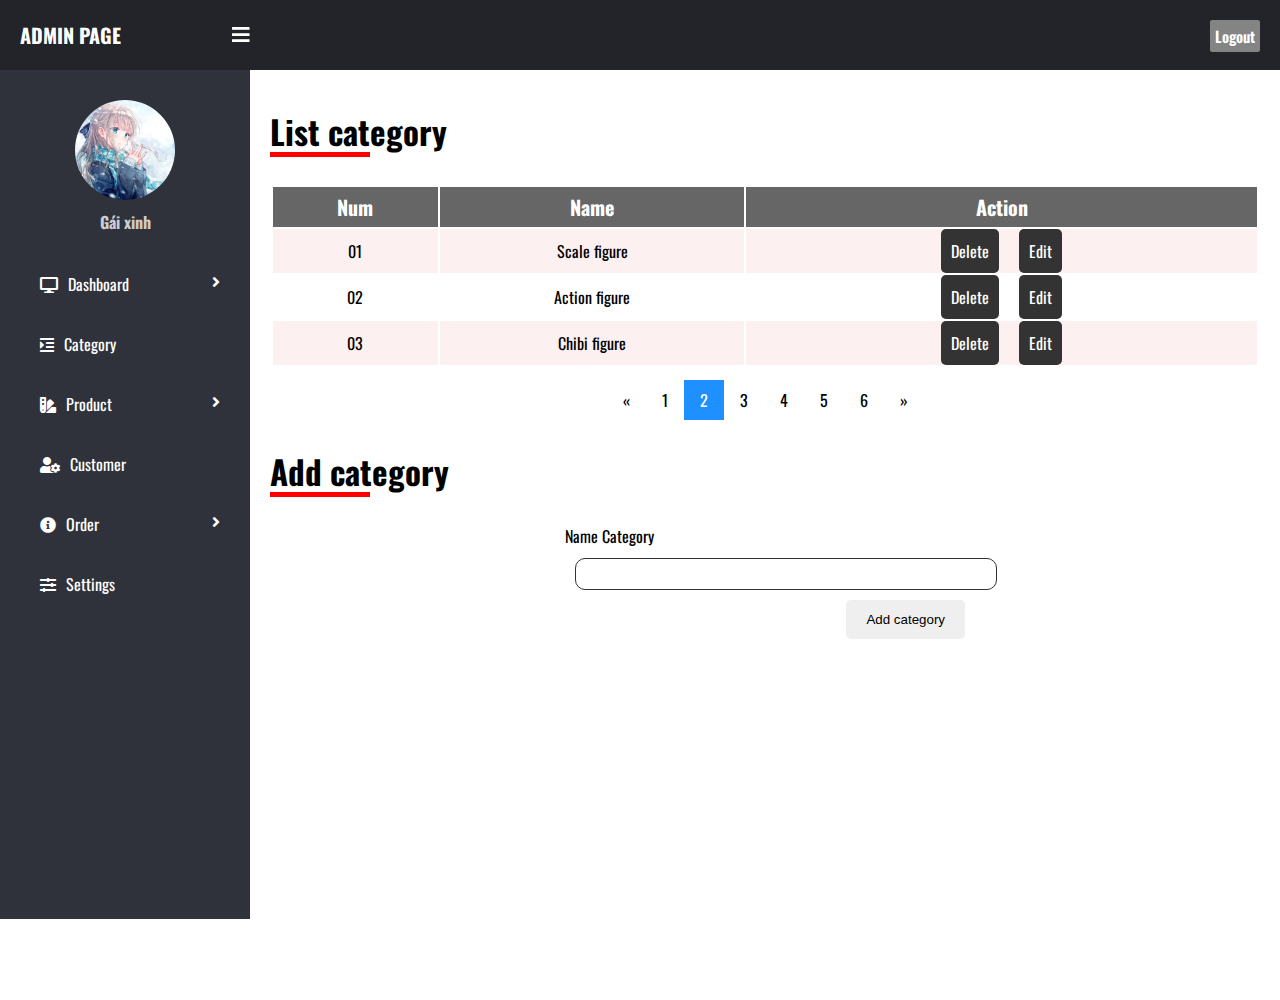
<file: admin/adminListCategory.html>
<!DOCTYPE html>
<html lang="en">
  <head>
    <meta charset="UTF-8" />
    <meta http-equiv="X-UA-Compatible" content="IE=edge" />
    <meta name="viewport" content="width=device-width, initial-scale=1.0" />
    <title>Admin list category</title>
    <link rel="stylesheet" href="../Css/admin/admin.css" />
    <link rel="stylesheet" href="../Css/admin/adminProduct.css" />
    <link
      href="https://fonts.googleapis.com/css2?family=Oswald:wght@200;300;400;500;600;700&display=swap"
      rel="stylesheet"
    />
    <link
      rel="stylesheet"
      href="https://cdnjs.cloudflare.com/ajax/libs/font-awesome/5.15.3/css/all.min.css"
    />
  </head>
  <body>
    <input type="checkBox" id="check" />
    <header>
      <label for="check"><i class="fas fa-bars" id="slidebar_btn"></i></label>
      <div class="left_area">
        <h3>Admin Page</h3>
      </div>
      <div class="right_area">
        <a href="" class="logout_btn">Logout</a>
      </div>
    </header>

    <div class="slidebar">
      <div class="profile_info">
        <img src="../Img/gaixinh 600x600.png" class="profile_imgae" alt="" />
        <h4>Gái xinh</h4>
      </div>
      <div class="menu">
        <div class="item">
          <a class="sub-btn" href="#"
            ><i class="fa fa-desktop"></i><span>Dashboard</span>
            <i class="fas fa-angle-right dropdown"></i
          ></a>
          <div class="sub-menu">
            <a href="" class="sub-item"
              ><i class="fab fa-slideshare"></i></i><span>Edit slide</span></a
            >
            <a href="" class="sub-item"
              ><i class="fas fa-text-width"></i></i><span>Edit content</span></a
            >
            <a href="" class="sub-item"
              ><i class="fab fa-wordpress"></i></i><span>Edit logo</span></a
            >
          </div>
        </div>
        <div class="item">
          <a class="" href="adminListCategory.html"
            ><i class="fas fa-indent"></i><span>Category</span></i
          ></a>
        </div>
        <div class="item">
          <a class="sub-btn" href="#"
            ><i class="fas fa-swatchbook"></i></i><span>Product</span>
            <i class="fas fa-angle-right dropdown"> </i
          ></a>
          <div class="sub-menu">
            <a href="adminListProduct.html" class="sub-item"
              ><i class="fas fa-clipboard-list"></i><span>List product</span></a
            >
            <a href="adminProduct.html" class="sub-item"
              ><i class="fas fa-plus-square"></i></i><span>Add product</span></a
            >
            <a href="" class="sub-item"
              ><i class="fas fa-star-half-alt"></i></i><span>Rate Product</span></a
            >
          </div>
        </div>
        <div class="item">
          <a class="" href="#"
            ><i class="fas fa-user-cog"></i></i><span>Customer</span
            ></a>
        </div>
        <div class="item">
          <a class="sub-btn" href="#"
            ><i class="fa fa-info-circle"></i><span>Order</span
            ><i class="fas fa-angle-right dropdown"></i
          ></a>
          <div class="sub-menu">
            <a href="" class="sub-item"
              ><i class="fas fa-list"></i><span>List order</span></a
            >
            <a href="" class="sub-item"
              ><i class="fas fa-info"></i></i><span>Details order</span></a
            >
          </div>
        </div>
        <div class="item">
          <a href="#"><i class="fa fa-sliders-h"></i><span>Settings</span></a>
        </div>
      </div>
    </div>
    <div class="content">
      <div class="title">
        <h2>List category</h2>
      </div>
      <div class="table-product">
        <div class="list-product-all">
          <table class="tblone">
            <tr>
              <th >Num</th>
              <th >Name</th>
              <th >Action</th>
            </tr>
          
            <tr>
              <td>01</td>
              <td>Scale figure</td>
              <td><div class='btn-action' ><div class="delete"><a href="#">Delete</a></div><div class="edit edit-cate"><a href="#">Edit</a></div></div></td>
            </tr>

            <tr>
                <td>02</td>
                <td>Action figure</td>
                <td><div class='btn-action' ><div class="delete"><a href="#">Delete</a></div><div class="edit edit-cate"><a href="#">Edit</a></div></div></td>
              </tr>

              <tr>
                <td>03</td>
                <td>Chibi figure</td>
                <td><div class='btn-action' ><div class="delete"><a href="#">Delete</a></div><div class="edit edit-cate"><a href="#">Edit</a></div></div></td>
              </tr>
            </table>
        </div>

        <div class="page-divide">
          <div class="pagination">
          <a href="#">«</a>
          <a href="#">1</a>
          <a class="active" href="#">2</a>
          <a href="#">3</a>
          <a href="#">4</a>
          <a href="#">5</a>
          <a href="#">6</a>
          <a href="#">»</a>
        </div>
        </div>
      </div>

      <div class="title">
        <h2>Add category</h2>
      </div>

      <div class="box-add-category">
        <div class="form-category">
          <form action="">
            <div class="input-block name">
              <label for="NameCate">Name Category</label>
              <input type="text" name="namecate" id="NameCate">
            </div>
            <div class="button-cate">
              <button>Add category</button>
            </div>
          </form>
        </div>
      </div>

      <div id="model-cate">
        <div class="title">
          <h2>Edit category</h2>
        </div>
  
        <div class="box-add-category">
          <div class="form-category">
            <form action="">
              <div class="input-block name">
                <label for="NameCateEdit">Name Category</label>
                <input type="text" name="namecateedit" id="NameCateEdit">
              </div>
              <div class="button-cate">
                <button>Add category</button>
              </div>
            </form>
          </div>
        </div>
      </div>

    </div>

    <script src="../Js/admin.js"></script>
  </body>
</html>
</file>
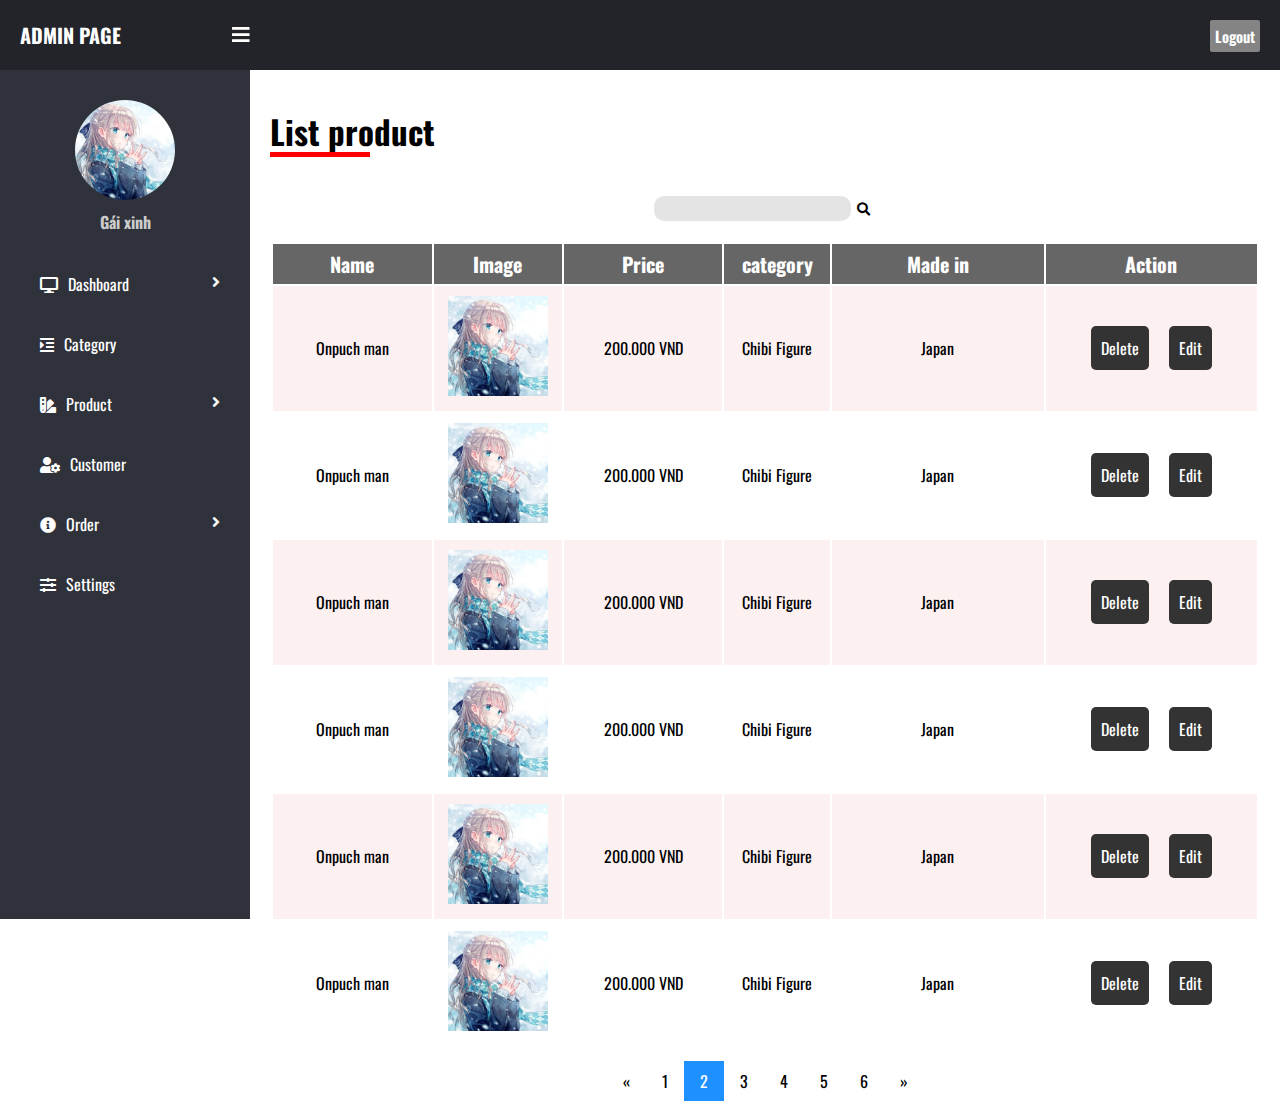
<file: admin/adminListProduct.html>
<!DOCTYPE html>
<html lang="en">
  <head>
    <meta charset="UTF-8" />
    <meta http-equiv="X-UA-Compatible" content="IE=edge" />
    <meta name="viewport" content="width=device-width, initial-scale=1.0" />
    <title>Admin list product</title>
    <link rel="stylesheet" href="../Css/admin/admin.css" />
    <link rel="stylesheet" href="../Css/admin/adminProduct.css" />
    <link
      href="https://fonts.googleapis.com/css2?family=Oswald:wght@200;300;400;500;600;700&display=swap"
      rel="stylesheet"
    />
    <link
      rel="stylesheet"
      href="https://cdnjs.cloudflare.com/ajax/libs/font-awesome/5.15.3/css/all.min.css"
    />
    <script src="https://cdn.ckeditor.com/ckeditor5/29.2.0/classic/ckeditor.js"></script>

  </head>
  <body>
    <input type="checkBox" id="check" />
    <header>
      <label for="check"><i class="fas fa-bars" id="slidebar_btn"></i></label>
      <div class="left_area">
        <h3>Admin Page</h3>
      </div>
      <div class="right_area">
        <a href="" class="logout_btn">Logout</a>
      </div>
    </header>

    <div class="slidebar">
      <div class="profile_info">
        <img src="../Img/gaixinh 600x600.png" class="profile_imgae" alt="" />
        <h4>Gái xinh</h4>
      </div>
      <div class="menu">
        <div class="item">
          <a class="sub-btn" href="#"
            ><i class="fa fa-desktop"></i><span>Dashboard</span>
            <i class="fas fa-angle-right dropdown"></i
          ></a>
          <div class="sub-menu">
            <a href="" class="sub-item"
              ><i class="fab fa-slideshare"></i></i><span>Edit slide</span></a
            >
            <a href="" class="sub-item"
              ><i class="fas fa-text-width"></i></i><span>Edit content</span></a
            >
            <a href="" class="sub-item"
              ><i class="fab fa-wordpress"></i></i><span>Edit logo</span></a
            >
          </div>
        </div>
        <div class="item">
          <a class="" href="adminListCategory.html"
            ><i class="fas fa-indent"></i><span>Category</span></i
          ></a>
        </div>
        <div class="item">
          <a class="sub-btn" href="#"
            ><i class="fas fa-swatchbook"></i></i><span>Product</span>
            <i class="fas fa-angle-right dropdown"> </i
          ></a>
          <div class="sub-menu">
            <a href="adminListProduct.html" class="sub-item"
              ><i class="fas fa-clipboard-list"></i><span>List product</span></a
            >
            <a href="adminProduct.html" class="sub-item"
              ><i class="fas fa-plus-square"></i></i><span>Add product</span></a
            >
            <a href="" class="sub-item"
              ><i class="fas fa-star-half-alt"></i></i><span>Rate Product</span></a
            >
          </div>
        </div>
        <div class="item">
          <a class="" href="adminCustomer.html"
            ><i class="fas fa-user-cog"></i></i><span>Customer</span
            ></a>
        </div>
        <div class="item">
          <a class="sub-btn" href="#"
            ><i class="fa fa-info-circle"></i><span>Order</span
            ><i class="fas fa-angle-right dropdown"></i
          ></a>
          <div class="sub-menu">
            <a href="" class="sub-item"
              ><i class="fas fa-list"></i><span>List order</span></a
            >
            <a href="" class="sub-item"
              ><i class="fas fa-info"></i></i><span>Details order</span></a
            >
          </div>
        </div>
        <div class="item">
          <a href="#"><i class="fa fa-sliders-h"></i><span>Settings</span></a>
        </div>
      </div>
    </div>
    <div class="content">
      <div class="title">
        <h2>List product</h2>
      </div>
      <div class="search-peoduct">
        <form action="#">
          <div class="input-search">
            <input type="search" name="search-product" id="">
          </div>
          <div class="button-search">
            <button><i class="fas fa-search"></i></button>
          </div>
        </form>
      </div>
      <div class="table-product">
        <div class="list-product-all">
          <table class="tblone">
            <tr>
              <th width="15%">Name</th>
              <th width="10%">Image</th>
              <th width="15%">Price</th>
              <th width="10%">category</th>
              <th width="20%">Made in</th>
              <th width="20%">Action</th>
            </tr>
            <tr>
              <td>Onpuch man</td>
              <td><img src="../Img/gaixinh 600x600.png" alt="" /></td>
              <td> 200.000 VND</td>
              <td>Chibi Figure</td>
              <td>Japan</td>
              <td><div class='btn-action' ><div class="delete"><a href="#">Delete</a></div><div  class="edit btn-edit"><a  href="#">Edit</a></div></div></td>
            </tr>
            <tr>
              <td>Onpuch man</td>
              <td><img src="../Img/gaixinh 600x600.png" alt="" /></td>
              <td> 200.000 VND</td>
              <td>Chibi Figure</td>
              <td>Japan</td>
              <td><div class='btn-action' ><div class="delete"><a href="#">Delete</a></div><div class="edit btn-edit"><a href="#">Edit</a></div></div></td>
            </tr>

            <tr>
              <td>Onpuch man</td>
              <td><img src="../Img/gaixinh 600x600.png" alt="" /></td>
              <td> 200.000 VND</td>
              <td>Chibi Figure</td>
              <td>Japan</td>
              <td><div class='btn-action' ><div class="delete"><a href="#">Delete</a></div><div class="edit btn-edit"><a href="#">Edit</a></div></div></td>
            </tr>

            <tr>
              <td>Onpuch man</td>
              <td><img src="../Img/gaixinh 600x600.png" alt="" /></td>
              <td> 200.000 VND</td>
              <td>Chibi Figure</td>
              <td>Japan</td>
              <td><div class='btn-action' ><div class="delete"><a href="#">Delete</a></div><div class="edit btn-edit"><a href="#">Edit</a></div></div></td>
            </tr>

            <tr>
              <td>Onpuch man</td>
              <td><img src="../Img/gaixinh 600x600.png" alt="" /></td>
              <td> 200.000 VND</td>
              <td>Chibi Figure</td>
              <td>Japan</td>
              <td><div class='btn-action' ><div class="delete"><a href="#">Delete</a></div><div class="edit btn-edit"><a href="#">Edit</a></div></div></td>
            </tr>

            <tr>
              <td>Onpuch man</td>
              <td><img src="../Img/gaixinh 600x600.png" alt="" /></td>
              <td> 200.000 VND</td>
              <td>Chibi Figure</td>
              <td>Japan</td>
              <td><div class='btn-action' ><div class="delete"><a href="#">Delete</a></div><div class="edit btn-edit"><a href="#">Edit</a></div></div></td>
            </tr>
            </table>
        </div>

        <div class="page-divide">
          <div class="pagination">
          <a href="#">«</a>
          <a href="#">1</a>
          <a class="active" href="#">2</a>
          <a href="#">3</a>
          <a href="#">4</a>
          <a href="#">5</a>
          <a href="#">6</a>
          <a href="#">»</a>
        </div>
        </div>
      </div>
      <div id="model">
              <div class="addPRoduct add">
                <div class="title">
                  <h2>Edit product</h2>
                </div>
                <div class="form-add-product">
                  <form action="" name="Edit-form">
                    <div class="inline-block">
                      <div class="Name block-input">
                        <label for="Name">Name</label>
                        <input type="text" name="EditName" id="Name" />
                      </div>
                      <div class="price block-input">
                        <label for="price">Price</label>
                        <input type="text" name="Editprice" id="price" />
                      </div>
                    </div>
                    <div class="inline-block">
                      <div class="image block-input">
                        <label for="image">Image</label>
                        <input type="file" name="Editimage" id="image" />
                      </div>
                      <div class="category block-input">
                        <label for="category">Category</label>
                        <select name="Editcategory" id="category">
                          <option value="chibi">Chibi figure</option>
                          <option value="BB">BB figure</option>
                          <option value="scalefigure">Scale figure</option>
                          <option value="action">Action figure</option>
                        </select>
                      </div>
                    </div>
                    <div class="inline-block">
                      <div class="size block-input">
                        <label for="size">Size</label>
                        <input type="text" name="Editsize" id="size" />
                      </div>
                      <div class="madein block-input">
                        <label for="madein">Made in</label>
                        <input type="text" name="Editmadein" id="madein" />
                      </div>
                    </div>
                    <div class="description">
                      <label for="editor">description</label>
                      <textarea id="editor" cols="50" rows="50" name="EditDescription"></textarea>
                    </div>
                    <div class="submit-product">
                      <button class="add-product">Thêm</button>
                    </div>
                  </form>
                </div>
        </div>
    </div>
    </div>

  
    <script src="../Js/admin.js"></script>
    <script>
      ClassicEditor.create(document.querySelector("#editor"))
        .then((editor) => {
          console.log(editor);
        })
        .catch((error) => {
          console.error(error);
        });
    </script>
  </body>
</html>
</file>
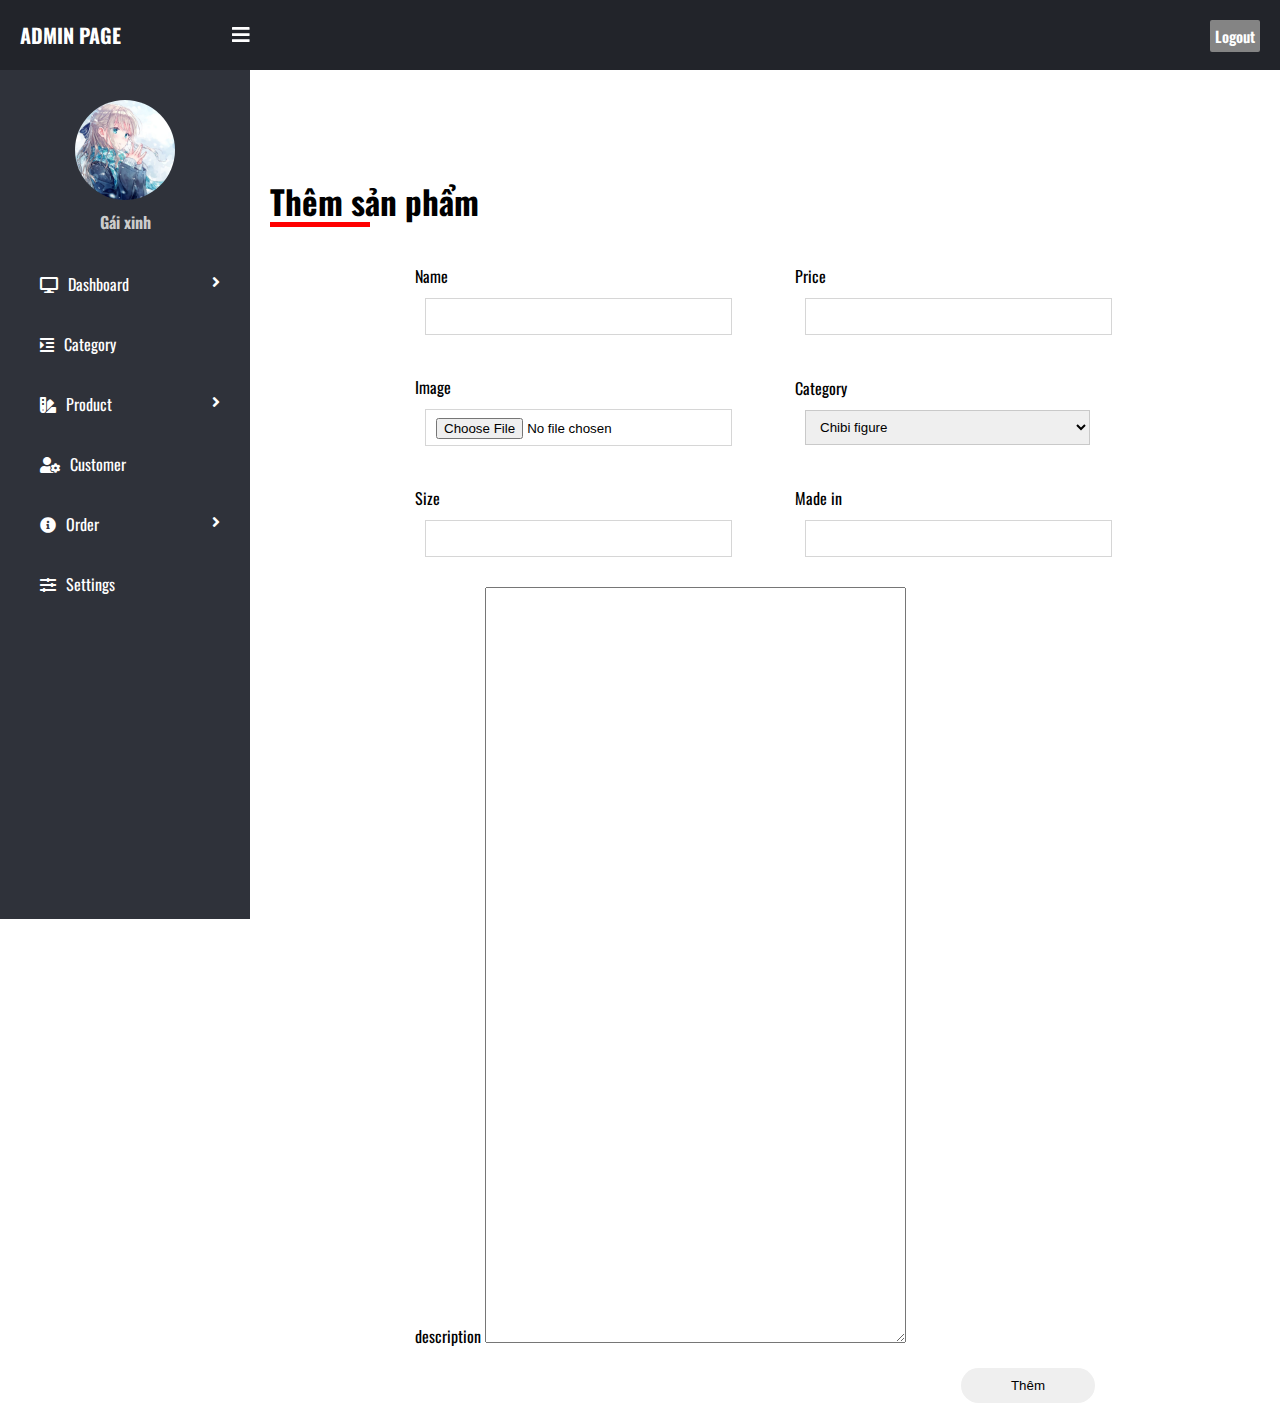
<file: admin/adminProduct.html>
<!DOCTYPE html>
<html lang="en">
  <head>
    <meta charset="UTF-8" />
    <meta http-equiv="X-UA-Compatible" content="IE=edge" />
    <meta name="viewport" content="width=device-width, initial-scale=1.0" />
    <title>Admin add product</title>
    <link rel="stylesheet" href="../Css/admin/admin.css" />
    <link rel="stylesheet" href="../Css/admin/adminProduct.css" />
    <link
      href="https://fonts.googleapis.com/css2?family=Oswald:wght@200;300;400;500;600;700&display=swap"
      rel="stylesheet"
    />
    <link
      rel="stylesheet"
      href="https://cdnjs.cloudflare.com/ajax/libs/font-awesome/5.15.3/css/all.min.css"
    />
    <script src="https://cdn.ckeditor.com/ckeditor5/29.2.0/classic/ckeditor.js"></script>
  </head>
  <body>
    <input type="checkBox" id="check" />
    <header>
      <label for="check"><i class="fas fa-bars" id="slidebar_btn"></i></label>
      <div class="left_area">
        <h3>Admin Page</h3>
      </div>
      <div class="right_area">
        <a href="" class="logout_btn">Logout</a>
      </div>
    </header>

    <div class="slidebar">
      <div class="profile_info">
        <img src="../Img/gaixinh 600x600.png" class="profile_imgae" alt="" />
        <h4>Gái xinh</h4>
      </div>
      <div class="menu">
        <div class="item">
          <a class="sub-btn" href="#"
            ><i class="fa fa-desktop"></i><span>Dashboard</span>
            <i class="fas fa-angle-right dropdown"></i
          ></a>
          <div class="sub-menu">
            <a href="" class="sub-item"
              ><i class="fab fa-slideshare"></i></i><span>Edit slide</span></a
            >
            <a href="" class="sub-item"
              ><i class="fas fa-text-width"></i></i><span>Edit content</span></a
            >
            <a href="" class="sub-item"
              ><i class="fab fa-wordpress"></i></i><span>Edit logo</span></a
            >
          </div>
        </div>
        <div class="item">
          <a class="" href="adminListCategory.html"
            ><i class="fas fa-indent"></i><span>Category</span></i
          ></a>
        </div>
        <div class="item">
          <a class="sub-btn" href="#"
            ><i class="fas fa-swatchbook"></i></i><span>Product</span>
            <i class="fas fa-angle-right dropdown"> </i
          ></a>
          <div class="sub-menu">
            <a href="adminListProduct.html" class="sub-item"
              ><i class="fas fa-clipboard-list"></i><span>List product</span></a
            >
            <a href="adminProduct.html" class="sub-item"
              ><i class="fas fa-plus-square"></i></i><span>Add product</span></a
            >
            <a href="" class="sub-item"
              ><i class="fas fa-star-half-alt"></i></i><span>Rate Product</span></a
            >
          </div>
        </div>
        <div class="item">
          <a class="" href="adminCustomer.html"
            ><i class="fas fa-user-cog"></i></i><span>Customer</span
            ></a>
        </div>
        <div class="item">
          <a class="sub-btn" href="#"
            ><i class="fa fa-info-circle"></i><span>Order</span
            ><i class="fas fa-angle-right dropdown"></i
          ></a>
          <div class="sub-menu">
            <a href="" class="sub-item"
              ><i class="fas fa-list"></i><span>List order</span></a
            >
            <a href="" class="sub-item"
              ><i class="fas fa-info"></i></i><span>Details order</span></a
            >
          </div>
        </div>
        <div class="item">
          <a href="#"><i class="fa fa-sliders-h"></i><span>Settings</span></a>
        </div>
      </div>
    </div>
    <div class="padding-header"></div>
    <div class="content">
      <div class="title">
        <h2>Thêm sản phẩm</h2>
      </div>
      <div class="addPRoduct">
        <div class="form-add-product">
          <form action="">
            <div class="inline-block">
              <div class="Name block-input">
                <label for="Name">Name</label>
                <input type="text" name="Name" id="Name" />
              </div>
              <div class="price block-input">
                <label for="price">Price</label>
                <input type="text" name="price" id="price" />
              </div>
            </div>
            <div class="inline-block">
              <div class="image block-input">
                <label for="image">Image</label>
                <input type="file" name="image" id="image" />
              </div>
              <div class="category block-input">
                <label for="category">Category</label>
                <select name="category" id="category">
                  <option value="chibi">Chibi figure</option>
                  <option value="BB">BB figure</option>
                  <option value="scalefigure">Scale figure</option>
                  <option value="action">Action figure</option>
                </select>
              </div>
            </div>
            <div class="inline-block">
              <div class="size block-input">
                <label for="size">Size</label>
                <input type="text" name="size" id="size" />
              </div>
              <div class="madein block-input">
                <label for="madein">Made in</label>
                <input type="text" name="madein" id="madein" />
              </div>
            </div>
            <div class="description">
              <label for="editor">description</label>
              <textarea id="editor" cols="50" rows="50"></textarea>
            </div>
            <div class="submit-product">
              <button class="add-product">Thêm</button>
            </div>
          </form>
        </div>
      </div>
    </div>
    <script src="../Js/admin.js"></script>
    <script>
      ClassicEditor.create(document.querySelector("#editor"))
        .then((editor) => {
          console.log(editor);
        })
        .catch((error) => {
          console.error(error);
        });
    </script>
  </body>
</html>
</file>
<file: Css/Css.css>
*{
    padding: 0;
    margin: 0;
}

.about-button {
    padding: 15px;
}

.introduce-center {
    padding: 15px 0;
}
body{
    box-sizing: border-box;
    font-family: 'Oswald', sans-serif; 
}
.body{
    max-width: 1500px;
    width: 100%;
    margin: 0 auto;
}
header{
    background-color: #ffffff;
    box-shadow:  #000000 0px 4px 2px 0px;
    color: #495057;
    line-height:18.4px;
    padding:24px 48px;
    position: fixed;
    top: 0;
    left: 0;
    right: 0;
    z-index: 1000;
}
.header .logo{
    width: 100px;
    height: 50px;
}
.header .logo img{
    width: 100%;
    height: 100%;
}
.header{
    align-items:center;
    color:#495057;
    display:flex;
    justify-content:space-between;
    line-height:18.4px;
    flex-wrap: wrap;
}
.none{
    padding: 50px;
}
nav ul {
    align-items:center;
    color:#495057;
    display:flex;
    line-height:18.4px;
    margin:0px -32px 0px 0px ;
    list-style: none;
}
nav ul li a{
    color:#495057;
    font-weight:600;
    line-height:18.4px;
    margin:0px 32px 0px 0px;
    text-decoration: none;
}
.menu-bar{
    padding: 10px 10px;
    font-size: 25px;
    display: none;
    cursor: pointer;
}
.menu-bar i:hover{
  color: turquoise;
}
.header-left , .header-right{
    align-items:center;
    color:#495057;
    display:flex;
    line-height:18.4px;
    margin:0px 32px 0px 0px;
    padding: 0px 32px 0px 0px;
}
.adverbial{
    align-items: center;
    display: flex;
    line-height: 18.4px;
    position: relative;
}
.advCustomer{
    position: absolute;
    background: #fff;
    min-width: 100px;
    height: 0;
    overflow: hidden;
    top: 32px;
    border-radius: 10px;
    left: -70px;
    width: 160px;
    padding: 10px;
    transition:0.5s ;
}
.login:hover .advCustomer{
    height: 115px;
}
.advCustomer ul li{
    list-style: none;
    text-align: center;
}
.advCustomer ul li a{
    display: block;
    text-decoration: none;
    color: #000;
    padding: 10px;
    transition:1s ;
    transform-origin: background;
}
.advCustomer ul li a:hover{
    background: darkgray;
}
.f20px{
  font-size: 25px !important; 
  cursor: pointer;
}
.adverbial i{
    margin: 0 5px;
    font-size: 18px;
}
.slide{
    position: relative;
    overflow: hidden;
}

.cart{
    position: relative;
    display: flex;
    flex-direction: row;
    justify-self: center;
    align-items: center;
    width: 30px;
    height: 30px;
    border-radius: 25px;
    background: rgb(190, 175, 175);
    color: white;
    cursor: pointer;
}
.countCart{
    content: '';
    position: absolute;
    padding: 5px;
    font-weight: 700;
    display: flex;
    flex-direction: column;
    justify-content: center;
    align-items: center;
    width: 20px;
    height: 20px;
    font-size: 10px;
    background: red;
    border-radius: 20px;
    top: -10px;
    left: 20px;
}

.search{
    width: auto;
    line-height: 18.4px;
    display: flex;
    padding: 10px;
    margin: 0 15px;
    border-radius: 10px;
    background: #3333;
    color: white;
}
.boxSearch input[type=search]{
    padding: 0 10px;
    margin:  0 10px;
    outline: none;
    border: none;
    background: #3330;
    transition: 1s;
    display: none;
}
.search:hover .boxSearch input[type=search]{
    transition: 1s;
    display: block;
}
.container-slides{
    width: 100%;
    height: 610px;
}
.slide-circle{
    position: relative;
    width: 100%;
    height: 100%;
    background-color: red;
    clip-path: circle(800px at left 700px);
}
.slide-circle::after{
    content: '';
    position: absolute;
    width: 100%;
    height: 100%;
    top: 0;
    left: -30px;
    background-color: black;
    clip-path: circle(800px at left 700px);
}
.slide-circle::before{
    content: '';
    position: absolute;
    width: 100%;
    height: 100%;
    top: 0;
    left: -45px;
    z-index: 1;
    background-color: white;
    clip-path: circle(800px at left 700px);
}
.invite{
    position: absolute;
    z-index: 2;
    min-width: 200px;
    max-width: 500px;
    width: 100%;
    text-align: center;
    bottom: 25%;
}
.box-invite .invite-content h2{
    padding: 20px;
}
.box-invite .invite-content .text p{
    line-height: 1.5;
    font-size: 16px;
}
.invite-button{
    padding: 20px;
    display: flex;
    justify-content: center;
    align-items: center;
    flex-direction: column;
}
.invite-button button{
    outline:none;
    border:none;
    padding: 10px;
    border-radius: 10px;
    position: relative;
    z-index: 5;
    cursor: pointer;
}
.invite-button button::after{
    position: absolute;
    left: 0;
    top: 0;
    content: '';
    width: 80px;
    height: 35px;
    border-radius: 10px;
    padding: 1px;
    z-index: -1; 
    filter: blur(10px);
}
.invite-button button:hover{
    background: linear-gradient(45deg, red, blue);
}
.prominent {
   text-align: center;
}
.prominent .title h3{
    font-weight: 700;
}
.box-prominent {
    display: flex;
	justify-content: center;
	text-align: center;
}
.box-container{
    position: relative;
    width: 1200px;
    display: grid;
    grid-template-columns: repeat(auto-fit, minmax(250px,1fr));
    grid-gap: 20px;
    padding: 25px 20px;
}
.container-slides{
    display: flex;
}
.box-container .box{
    width: 100%;
    background-color: #ffffff;
}

.box-container .box .imageBox {
    position: relative;
	width: 100%;
	height: 310px;
	overflow: hidden;
}
.box-container .box .imageBox img{
    position: absolute;
	top: 0;
	left: 0;
	width: 100%;
	height: 100%;
	object-fit: cover;
	transition: 1s ease-out;
}
.box-container  .box:hover .imageBox img{
    transform: scale(1.5);
}
.box-container  .box .contents{
    padding: 10px;
    
}
.box-container  .box .contents .productName h3{
    font-size: 18px;
	font-weight: 500;
	color: #333;
	margin: 5px 0;
}
h5{
    margin: 0;
    font-size: 18px;
}
.box-container  .box .contents  .price_raiting{
    display: flex;
    flex-direction: column;
    justify-content: space-between;
    align-items: center;
}
.box-container  .box .contents .price_raiting i{
	color: #ffd513;
	cursor: pointer;
}
.action{
	position: absolute;
	top: 10px;
	right: 10px;
}
.box:hover .action li {
    transform: translateX(0px);
}
.action li{
	position: relative;
	list-style: none;
    padding: 10px;
	background: #fff;
	display: flex;
    flex-direction: row-reverse;
	justify-content: center;
	align-content: center;
	margin: 4px;
	cursor: pointer;
	transform: translateX(60px);
	transition: transform 0.5s;
}
.action li:nth-child(2){
	transition-delay: 0.5s;
}
.action li:nth-child(3){
	transition-delay: 1s;
}
.action li:hover{
	background: #ff2020;
	color: #fff;
}
.action li span{
	position: absolute;
	right: 50px;
	top: 50%;
	transform:  translateY(-50%) translateX(-20px);
	padding: 4px 6px;
	white-space: nowrap;
	color: #333;
	background: #fff;
	font-weight: 500;
	font-size: 12px;
	border-radius: 4px;
	pointer-events: none;
	opacity: 0;
	transition: 0.5s;
}
.action li span::before{
	content: '';
	position: absolute;
	right: -4px;
	top: 50%;
	width: 8px;
	height: 8px;
	background: #fff;
	transform: translateY(-50%) rotate(45deg);

}
.action li:hover span{
	transform:  translateY(-50%) translateX(0px);
	opacity: 1;
}

.introduce-container{
    display: grid;
    grid-template-columns: repeat(auto-fit,minmax(300px,1fr));
    grid-gap: 10px;
    align-items: center;
}
.title{
    text-align: center;
    padding: 20px;
    font-size: 25px;
    position: relative;
}

.title::after {transform: translateX(-25px);content: '';width: 50px;position: absolute;height: 1px;background: red;margin: 5px 0;/* left: 45%; */}
.introduce-image{
    width: 300px;
    height: 450px;
    padding: 10px;
    box-shadow: 2px 4px 5px rgb(190, 175, 175);
    border-radius: 10px;
    margin: 10px;
}
.introduce-image img{
    width: 100%;
    height: 100%;
    border-radius: 10px;
}
.introduct-flex{
  display: flex;
  justify-content: center;
  align-items: center;
}
.content-i-image{
    min-width: 300px;
    max-width: 400px;
    height: 300px;
    padding: 10px;
    box-shadow: rgb(190, 175, 175) 4px 3px 2px;
}
.introduct-content{
    display: flex;
    flex-direction: row;
    justify-content: space-around;
    align-items: center;
    flex-wrap: wrap;
    padding: 20px 0 10px 0;
}
.content-i-image img{
    width: 100%;
    height: 100%;
    object-fit: cover;
}
.introduct-about{
    padding: 10px;
    text-align: center;
}
.about-title h2{
    font-size: 20px;
    font-weight: 700;
    white-space: pre-wrap;
    padding: 10px;
}
.about-text p{
    text-align: center;
    white-space: pre-line;
}
.about-button button{
    outline:none;
    border:none;
    padding: 10px 20px;
    cursor: pointer;
    border-radius: 10px;
}
.support{
    padding: 10px;
}
.line-1{
    display: flex;
    justify-content: space-between;
    align-items: center;
}
label{
    padding: 10px;
    font-size: 16px;
    font-weight: 700;
}
.support-container{
    display: flex;
    justify-content: center;
    align-items: center;
    padding: 10px;
    border-radius: 5px;
}
.support-container form{
    padding-right: 15px;
}
.support-form{
    max-width: 700px;
    width: 100%;
}
textarea{
    padding: 10px;
}
.support-form input:focus , textarea:focus{
    border-color: rgb(0, 175, 152);
}
.support-form .box-input{
    width: calc( (100%/2) - 30px);
}
.box-input input , .box-after input {
    height: 45px;
    width: 100%;
    outline:none;
    border:1px solid rgb(190, 175, 175);
    border-radius: 5px;
    padding-left: 15px;
    font-size: 16px;
}
.box-after textarea , input{
    width: 100%;
    outline:none;
    border:1px solid rgb(190, 175, 175);
    border-radius: 5px;
    /* padding-left: 15px; */
    font-size: 16px;
}
.invite-image{
    position: relative;
    display: flex;
    justify-content: center;
    align-items: center;
}
.invite-image img{
    position: absolute;
    bottom: -550px;
    right: 170px;
    width: 250px;
    height: 250px;
    display: block;
    border-radius: 50%;
    transform-origin: 125px 0;
    transform: rotate(calc(90deg* var(--i)));
    opacity: 0.75;
    z-index: -1;
}
.container-slide-image{
    animation: sprin infinite 20s linear;
    right: 0;
    position: absolute;
    z-index: -1;
    max-width: 590px;
    max-height: 590px;
    width: 100%;
    height: 100%;
}
.sp-button{
    display: flex;
    justify-content: flex-end;
    align-items: center;
    margin: 10px 0px;
}
.sp-button button{
    outline: none;
    border:none;
    padding: 10px 30px;
    border-radius: 10px;
    cursor: pointer;
}
footer{
    border-top-right-radius: 130px;
    border-bottom-left-radius: 130px;
    background: aliceblue;
    
}
.footer-container .row {
    display: flex;
    justify-content: space-around;
    align-items: center;
    flex-wrap: wrap;
}
.about-us ul , .contact ul{
    padding:0 20px;
    margin: 20px 20px;
}
.about-us ul li , .contact ul li{
    padding: 5px;
}
.about-us ul li a{
    color: black;
    text-decoration: none;
}
.Fanpage{
    display: flex;
    justify-content: center;
    align-items: center;
    flex-direction: column;
}
.Fanpage h3{
    padding: 10px;
    margin: 10px 0;
}
.rate{
    overflow: hidden;
    padding: 20px 0 40px 0;
    position: relative;
}
.rate-block {
    width: 100%;
    height: 100%;
}

.block-img {
    width: 100%;
    height: 100%;
    text-align: center;
}

.block-img img {
    width: 100px;
    height: 100px;
    object-fit: cover;
    border-radius: 50%;
}

.block-name {
    margin: 10px  0 0 0;
    font-weight: bold;
    text-align: center;
    font-family: 'Rubik', sans-serif;
}
.rate-SAO {
    padding: 10px;
    /* color: yellow; */
    font-weight: 600;
}

.block-text {
    text-align: center;
    line-height: 1.5;
    font-weight: 100;
    font-size: 13px;
    font-family: 'Rubik', sans-serif;
}
.swiper-container{
  width: 100%;
  height: 100%;
}
.padding-10{
    padding: 40px 0 20px 20px;
}
.color-8{
    background: #f0f8ff;
}
.color-7 {
    color: #3bc241;

}

.color-6 {
    color: #ff5722;
}

.color-5 {
    color: #ff31cb;
}

.color-4 {
    color: #ff2828;
}

.color-3 {
    color: #ffe81f;
}

.color-2 {
    color: #9362eb;
}

.color-1 {
    color: #03a9f4;
}
.rate-from-people {
    display: flex;
    justify-content: space-around;
    flex-wrap: wrap;
}

.people-rate {
    padding: 20px;
    /* float: left; */
    margin: 20px 20px 35px 20px;
    font-weight: 800;
    font-size: 30px;
    box-shadow: 1px 5px 10px rgba(0,0,0,0.3);
    border-radius: 45%;
    position: relative;
    background: #fff;
}

::-webkit-scrollbar {
    width: 10px;
  }
  
  ::-webkit-scrollbar-track {
    background: #f1f1f1;
  }

  ::-webkit-scrollbar-thumb {
    background: #888;
  }
  
  ::-webkit-scrollbar-thumb:hover {
    background: #555;
  }
@keyframes sprin {
    from {
      transform: rotate(0deg);
    }
    to {
      transform: rotate(360deg);
    }
  }

@media screen and (max-width:1000px) {
    .container-slide-image{
        display: none;
    }
    .menu-bar{
        display: block;
    }
    .header{
        flex-wrap: nowrap;
    }
    .navbar{
        display: none;
    }
    .activeMenuBar{
        display: block;
    }
    
    nav ul li {
        padding: 15px;
        width: 100%;
        text-align: center;
        display: block;
        border-bottom: 3px solid #000;
    }
    nav{
        align-items: center;
        color: #495057;
        position: absolute;
        width: 100%;
        height:100vh;
        background-color: rgb(240, 240, 240,0.5);
        top: 100px;
        left: 0;
        line-height: 18.4px;
        margin: 2px -32px 0px 0px;
        list-style: none;
    }
    nav ul li a{
        margin: 0;
    }
    nav ul{
        display: inline-block;
        width: 100%;
        background: #fff;
    }
}
@media screen and (max-width:1025px) {
    .introduce-container {
        display: grid;
        grid-template-columns: unset;
        grid-auto-flow: column;
        grid-auto-columns: 300px;
        overflow: hidden;
        grid-gap: 10px;
        overflow-x: auto;
        scroll-snap-stop: always;
        scroll-snap-type: x mandatory;
        align-items: center;
    }
    .introduce-container::-webkit-scrollbar{
        display: none;
    }
}
@media screen and (max-width: 600px) {
    .box-container{
        position: relative;
        grid-template-columns: unset;
        grid-gap: 20px;
        grid-auto-flow: column;
        grid-auto-columns: 300px;
        overflow-x: auto;
        scroll-snap-stop: always;
        scroll-snap-type: x mandatory;
    
    }
    .box-container::-webkit-scrollbar{
        display: none;
    }
}
@media screen and (max-width: 460px) {
    header{
        padding: 15px 20px;
    }
    .header-left, .header-right{
        margin: 0;
    }
    nav{
        top: 80px;
    }
    .search{
        margin: 0;
    }
}
</file>
<file: Css/blog/blog.css>
.blog-img img {
  width: 100%;
  height: 100%;
  object-fit: cover;
}
.blog-slide {
  position: relative;
}
a {
  text-decoration: none;
  color: #000;
}
.blog-row {
  display: flex;
  justify-content: space-between;
}
.blog-row-left {
  width: 300px;
}
.blog-row-right {
  width: calc(100% - 350px);
}
.blog-container-left {
  padding: 10px;
  width: 100%;
  border: 1px solid #33333329;
}
.blog-container-left .blog-block {
  display: flex;
  justify-content: center;
  align-items: center;
  border-bottom-style: double;
  padding: 5px;
}

.blog-container-left .blog-block .blog-block-img img {
  width: 100px;
  height: 100px;
  object-fit: cover;
}
.blog-container-left .blog-block .blog-content {
  padding: 10px;
}
.blog-container-left .blog-block .blog-title {
  font-size: 15px;
  width: 195px;
  height: 65px;
  overflow: hidden;
  text-overflow: ellipsis;
}
.blog-container-right {
  display: flex;
  justify-content: center;
  align-items: center;
  padding: 10px;
}
.blog-container-right .blog-block .blog-block-img {
  max-width: 200px;
  width: 100%;
}
.blog-container-right .blog-block .blog-block-img img {
  width: 200px;
  height: 200px;
  object-fit: cover;
}
.blog-container-right .blog-content {
  padding: 20px;
}
.blog-container-right .blog-content .blog-text p {
  height: 120px;
  overflow: hidden;
  text-overflow: ellipsis;
  text-align: justify;
}
.blog-container-right .blog-content .blog-title {
  max-height: 50px;
  overflow: hidden;
  text-overflow: ellipsis;
}
.blog-container-right .blog-content .blog-info {
  height: 50px;
  overflow: hidden;
  text-overflow: ellipsis;
}
.pagination a {
  color: black;
  float: left;
  padding: 8px 16px;
  text-decoration: none;
  transition: background-color 0.3s;
}
.pagination a.active {
  background-color: dodgerblue;
  color: white;
}
.pagination a:hover:not(.active) {
  background-color: #ddd;
}
.page-divide {
  width: 100%;
  display: flex;
  justify-content: center;
  align-items: center;
}
/* blog-css */
.body-blog {
  max-width: 1500px;
  width: 100%;
  margin: auto;
}
.post-blog {
  position: absolute;
  right: 0;
  padding: 20px;
  font-size: 20px;
  background-color: #33333329;
  text-align: center;
  font-weight: 900;
  border-radius: 10px;
  cursor: pointer;
  z-index: 10;
}
.blog {
  margin: auto;
}
.blog-input {
  width: calc(100% - 25px);
}
.blog-input input {
  padding: 10px;
  height: 15px;
  border-radius: 10px;
  width: 100%;
}
.blog-input input[type="file"] {
  height: 25px;
}
.row-container {
  display: grid;
  grid-template-columns: repeat(auto-fit, minmax(500px, 1fr));
  grid-gap: 10px;
}
.show-preview,
.post-blog-content {
  /* max-width: 750px; */
  width: 100%;
}
.container-preview {
  height: 550px;
  overflow-y: scroll;
}
.title-blog-preview {
  padding: 20px;
  font-size: 15px;
}
.blog-preview {
  padding: 10px;
  border-radius: 10px;
  box-shadow: 1px 4px 2px;
  min-height: 750px;
}
.button-blog {
  display: flex;
  justify-content: flex-end;
  padding: 10px;
  margin: 10px;
}
.button-blog input[type="submit"] {
  outline: none;
  border: none;
  padding: 10px 20px;
  border-radius: 10px;
  margin: 0 10px;
  cursor: pointer;
  transition: 0.3s;
  transform-origin: background;
}
.button-blog input[type="submit"]:first-of-type:hover {
  background-color: aqua;
}
.button-blog input[type="submit"]:last-of-type:hover {
  background-color: cadetblue;
}

/* blog details */

.blog-box {
  padding: 0 10px 0 10px;
  text-align: justify;
  min-height: 600px;
}
.feel {
  display: flex;
  justify-content: flex-end;
  padding: 10px;
}
.feel .like,
.feel .dislike,
.feel-comment .like,
.feel-comment .dislike {
  font-size: 25px;
  color: #000;
  padding: 10px;
  cursor: pointer;
}
.feel .hasLike,
.feel-comment .hasLike {
  color: dodgerblue;
}
.feel .countLike,
.feel .countdisLike{
  font-size: 13px;
}
.comment {
  padding: 20px 10px;
  margin-top: 20px;
  border-top: 1px solid #12263a;
}
.title-comment h3 {
  margin: 10px 0;
}
.feel-comment .like,
.feel-comment .dislike {
    font-size: 19px;
}
.rep{
    line-height: 3;
    cursor: pointer;
}
.input-comment button {
  padding: 10px;
  margin: 10px;
  outline: none;
  background: #12263a;
  color: #fff;
  font-weight: 900;
  float: right;
  cursor: pointer;
}
.clear {
  clear: both;
}
.div-comment {
  display: flex;
  justify-content: center;
  align-items: center;
  width: 100%;
  padding: 10px 0;
}
.feel-comment {
  display: flex;
  justify-content: flex-start;
}
.div-comment .div-comment-img {
  padding: 10px;
  margin: 10px;
}
.div-comment .div-comment-img img {
  width: 100px;
  height: 100px;
  border-radius: 50%;
}
.title-comment span{
    font-size: 13px;
    margin-left: 10px;
}
.repply{
    width: 80%;
    margin: 0 0 0 150px;
    cursor: pointer;
}
.rep-comment{
    display: none;
}
.show{
    display: block;
}
@media screen and (max-width: 1000px) {
  .blog-row-left {
    display: none;
  }
  .blog-row-right {
    width: 100%;
  }
  .blog-row {
    display: flex;
    justify-content: unset;
  }
}
@media screen and (max-width: 500px) {
  .row-container {
    display: flex;
    justify-content: center;
    flex-wrap: wrap;
  }
}
</file>
<file: Css/product/product.css>
.body-product{
  width: 100%;
    max-width: 1500px;
    margin: auto;
}
.slide-image {
  width: 100%;
  height: 100%;
}
.slide-image img {
  width: 100%;
  height: 100%;
  object-fit: contain;
}
.title-sort {
  display: flex;
  justify-content: space-between;
  align-items: center;
  padding: 20px;
}
.sort,
.sort-kind,
.sort-size,
.sort-price {
  display: block;
  width: 100%;
  max-width: 250px;
  padding: 10px;
  margin: 5px;
  position: relative;
}
.sort-product {
  height: 30px;
  border: 1px solid transparent;
  border-color: transparent black black black;
  text-align: center;
  padding: 5px;

  cursor: pointer;
}
.sort-product p i,
.sort-product p span {
  margin: 5px;
}
.sort:hover .list-sort,
.sort-price:hover .list-sort-price,
.sort-kind:hover .list-sort-kind,
.sort-size:hover .list-sort-size {
  visibility: visible;
  opacity: 1;
  transform: translateY(0);
}
.list-sort,
.list-sort-price,
.list-sort-kind,
.list-sort-size {
  position: absolute;
  display: flex;
  justify-content: center;
  align-items: center;
  flex-direction: column;
  transition: 1s;
  visibility: hidden;
  opacity: 0;
  width: 93%;
  background: #fff;
  transform: translateY(25px);
  z-index: 2;
}
.list-sort ul,
.list-sort-price ul,
.list-sort-kind ul,
.list-sort-size ul {
  list-style: none;
}
.list-sort ul li,
.list-sort-price ul li,
.list-sort-kind ul li,
.list-sort-size ul li {
  padding: 5px 30px;
  margin: 5px;
  cursor: pointer;
  display: flex;
  justify-content: flex-start;
  align-items: center;
}
.list-sort ul li .check,
.list-sort-price ul li .check,
.list-sort-kind ul li .check,
.list-sort-size ul li .check {
  margin: 0 10px;
}
.list-sort ul li:hover,
.list-sort-price ul li:hover,
.list-sort-kind ul li:hover,
.list-sort-size ul li:hover {
  background-color: #3333;
}
.filter-adv {
  display: flex;
  justify-content: space-around;
  align-items: center;
}
.pagination a {
  color: black;
  float: left;
  padding: 8px 16px;
  text-decoration: none;
  transition: background-color 0.3s;
}
.pagination a.active {
  background-color: dodgerblue;
  color: white;
}
.pagination a:hover:not(.active) {
  background-color: #ddd;
}
.page-divide {
  width: 100%;
  display: flex;
  justify-content: center;
  align-items: center;
}
.product-box-container {
  width: 100%;
  height: 100%;
  padding: 20px 0;
  text-align: center;
}

.customer-attention {
  /* display: flex;
  justify-content: center;
  align-items: center;
  flex-direction: column; */
}
.attention-row {
  display: flex;
  justify-content: center;
  align-items: center;
  flex-wrap: wrap-reverse;
}

.attention-box {
  display: grid;
  grid-template-columns: repeat(auto-fit, minmax(250px, 1fr));
  grid-gap: 10px;
}
.attention-box-product {
  overflow: hidden;
  display: flex;
  justify-content: center;
  align-items: center;
  flex-direction: column;
}
.attention-content {
  position: relative;
  transition: 1s;
  text-align: center;
  cursor: pointer;
  transition: 1s;
}
.attention-content-name h4 {
  text-align: center;
  white-space: nowrap;
  width: 200px;
  overflow: hidden;
  text-overflow: ellipsis;
}
.attention-img img {
  width: 100%;
  height: 100%;
}
.attention-box-img img {
  max-width: 500px;
  width: 100%;
  object-fit: contain;
}
.attention-button {
  position: absolute;
  transition: 1s;
  left: 10px;
  padding: 10px;
  font-size: 17px;
  cursor: pointer;
}
.attention-button button {
  outline: none;
  border: none;
  padding: 10px 20px;
  border-radius: 10px;
  background: #333333;
  color: white;
  cursor: pointer;
}

.attention-content:hover .attention-content-name {
  background: rgba(255, 255, 255, 0.5);
  transition: 1s;
  color: #000;
  transform: translateY(-70px);
}
.attention-content:hover .attention-button {
  transition: 1s;
  transform: translateY(-70px);
}
.swiper {
  width: 100%;
  height: 100%;
}

.swiper-slide {
  text-align: center;
  font-size: 18px;
  background: #fff;

  /* Center slide text vertically */
  display: -webkit-box;
  display: -ms-flexbox;
  display: -webkit-flex;
  display: flex;
  -webkit-box-pack: center;
  -ms-flex-pack: center;
  -webkit-justify-content: center;
  justify-content: center;
  -webkit-box-align: center;
  -ms-flex-align: center;
  -webkit-align-items: center;
  align-items: center;
}
.dechodep {
  padding: 20px 10px;
  background: #3d3d3d3d;
  color: black;
}
.prodcut-customer{
  padding: 20px 0;
}
@media only screen and (max-width: 1000px) {
  .filter-adv {
    display: block;
    text-align: center;
    width: 100%;
  }
  .list-sort-price ul li,
  .list-sort-kind ul li,
  .list-sort-size ul li {
    padding: 5px 30px;
    margin: 5px;
    cursor: pointer;
   display: block;
  }
  .list-sort-price,
  .list-sort-kind,
  .list-sort-size {
    position: unset;
    display: none;
    transition: 1s;
    width: 98%;
    background: #fff;
    transform: translateY(25px);
    z-index: 2;
  }
  /* .sort-price:hover .list-sort-price,
  .sort-kind:hover .list-sort-kind,
  .sort-size:hover .list-sort-size {
    display: block;
    transform: translateY(0);
  } */
  .class-vip{
    visibility: unset;
    opacity: 1;
    display: block;
    transform: translateY(0);
  }
  .sort-kind,
  .sort-size,
  .sort-price {
    display: block;
    width: unset;
    padding: 10px;
    max-width: none;
    margin: 5px;
    position: relative;
  }
  .name-filter{
    height: 30px;
    border: 1px solid transparent;
    border-color: transparent black black black;
    text-align: center;
    padding: 5px;
    cursor: pointer;
  }
  .sort-price,
  .sort-kind,
  .sort-size {
    display: none;
  }
  .filter-adv:hover .sort-price , .filter-adv:hover .sort-size  , .filter-adv:hover .sort-kind  {
    display: block;
  }
  .sort{
    width: calc(100%/2);
  }
  .title-sort{
    flex-wrap: wrap;
    justify-content: center;
  }
}
@media only screen and (max-width: 600px) {
  .product-attention {
    display: grid;
    grid-template-columns: repeat(auto-fit, minmax(200px, 1fr));
    grid-gap: 10px;
    grid-auto-flow: unset;
    overflow-x: unset;
    scroll-snap-stop: unset;
    scroll-snap-type: none;
  }
}
@media only screen and (max-width: 500px) {
  .attention-box {
    display: grid;
    grid-template-columns: repeat(auto-fit, minmax(170px, 1fr));
    grid-gap: 10px;
  }
  .product-attention {
    display: grid;
    grid-template-columns: repeat(auto-fit, minmax(170px, 1fr));
    grid-gap: 10px;
    grid-auto-flow: unset;
    overflow-x: unset;
    scroll-snap-stop: unset;
    scroll-snap-type: none;
  }
}
@media only screen and (max-width: 450px) {
  .product-attention {
    display: grid;
    grid-template-columns: repeat(auto-fit, minmax(170px, 1fr));
    grid-gap: 10px;
    grid-auto-flow: unset;
    overflow-x: unset;
    scroll-snap-stop: unset;
    scroll-snap-type: none;
  }
}
@media only screen and (max-width: 360px) {
  .box-container {
    position: relative;
    grid-template-columns: unset;
    grid-gap: 20px;
    grid-auto-flow: column;
    grid-auto-columns: 300px;
    overflow-x: auto;
    scroll-snap-stop: always;
    scroll-snap-type: x mandatory;
  }
}
</file>
<file: Css/Cart/cart.css>
.content {
  padding: 20px 0;
  background: #fff;
}
.content h2 {
  font-size: 23px;
  color: #6c6c6c;
  font-family: "Monda", sans-serif;
}
.cartpage {
        border: 1px solid #ddd;
        overflow: hidden;
        padding: 10px;
        overflow: scroll;

}
.cartpage h2 {
  border-bottom: 1px solid #ddd;
  font-size: 30px;
  margin-bottom: 20px;
  width: 141px;
}
.tblone {
  border: 1px solid #fff;
  margin-bottom: 12px;
  width: 100%;
}
.tblone th {
  background: #666 none repeat scroll 0 0;
  color: #fff;
  font-size: 20px;
  padding: 5px 8px;
  text-align: center;
}
.tblone td {
  padding: 10px;
  text-align: center;
}

table.tblone tr:nth-child(2n + 1) {
  background: #fff;
  height: 30px;
}
table.tblone tr:nth-child(2n) {
  background: #fdf0f1;
  height: 30px;
}
table.tblone input[type="text"] {
  border: 1px solid #ddd;
  padding: 2px;
  width: 60px;
}
table.tblone input[type="submit"] {
  background: #333 none repeat scroll 0 0;
  border: 1px solid #000;
  border-radius: 3px;
  color: #fff;
  cursor: pointer;
  font-size: 14px;
  padding: 1px 5px;
}
table.tblone a {
  color: #fe5800;
  font-weight: bold;
  text-decoration: none;
}
table.tblone a:hover {
  color: #000;
}
table.tblone img {
    height: 100px;
    width: 100px;
    object-fit: cover;
}
table.tblone button{
  font-size: 20px;
  outline: none;
  border: none;
  padding: 5px;
  border-radius: 10px;
}
.shopping {
    margin-top: 30px;
    display: flex;
    justify-content: center;
}
.shopleft,
.shopright {
 margin: 10px;
}
.shopleft img {
  outline: none;
}
.shopleft a,
.shopright a {
  outline: none;
}

.shopright img {
  width: 270px;
  outline: none;
}
.shopping button {
    outline: none;
    border: none;
    padding: 20px;
    border-radius: 10px;
    cursor: pointer;
}
.totalMoney button , .confim button{
  padding: 10px;
  margin: 10px 0;
  border: none;
  outline: none;
  cursor: pointer;
}
.show{
  transform: scale(1) !important;
  visibility: visible !important;
}
#model{
  position: fixed;
  width: 100%;
  height: 100vh;
  top: 0;
  left: 0;
  z-index: 10;
  background-color: #0202022b;
  transition: 1s;
  transform: scale(0);
  visibility: hidden;
}

.info-cus{
  position: absolute;
  top: 50%;
  left: 50%;
  max-width: 650px;
  width: 100%;
  transform: translate(-50%,-50%) ;
  padding: 20px;
  background-color: #fff;
  border-radius: 20px;
}
.input-info input {
  padding: 10px;
  margin: 10px;
  width: calc(100% - 45px);
}
.confim{
  display: flex;
  justify-content: flex-end;
  margin: 10px;
}
.row-form{
 display: flex;
 justify-content: center;
}
.pay-cart-money{
  margin:20px;
  max-width: 250px;
  width: 100%;
}
.pay-cart-money table.tablepay tr{
  margin: 10px;
}
.pay-cart-money table.tablepay tr td input{
  border: none;
  outline: none;
}
.thanhtoan{
  margin: 10px;
}
.thanhtoanpay{
    display: flex;
    justify-content: flex-start;
    align-items: center;
    margin: 20px;
}
.thanhtoanpay input{
  width: unset;
}
.pay-img img{
  width: 70px;

}
.confim button{
  padding: 20px 30px;
  margin: 10px 0;
  border: none;
  outline: none;
  cursor: pointer;
  border-radius: 20px;
}
</file>
<file: Css/contact/contact.css>
.row{
    display: grid;
    grid-template-columns: repeat(auto-fit, minmax(400px,1fr));
    grid-gap: 20px;
    padding: 25px 20px;
}
.container-contact{
    padding: 10px 20px;
}
.contact-home h2 a {
    text-decoration: none;
    color: #000;
    letter-spacing: 1px;
    font-size: 2rem;
}
</file>
<file: Css/detailProduct/detail.css>
*{
    padding: 0;
    margin: 0;
    box-sizing: border-box;
}
body{
    line-height: 1.5;
}

.card-wrapper, main{
    max-width: 1100px;
    margin: 0 auto;
    padding-top: 120px;
}
main {
    padding: 20px 0;
}
img{
    width: 100%;
    display: block;
}
.img-display{
    overflow: hidden;
}
.img-showcase{
    display: flex;
    width: 100%;
    transition: all 0.5s ease;
}
.img-showcase img{
    min-width: 100%;
}
.img-select{
    display: flex;  
}
.img-item{
     margin: 0.3rem;
}
.img-item:nth-child(1),
.img-item:nth-child(2),
.img-item:nth-child(3){
    margin-right: 0;
}
.img-item:hover{
    opacity: 0.8;
}
.product-content{
    padding: 2rem 1rem;
}
.product-title{
    font-size: 3rem;
    text-transform: capitalize;
    font-weight: 700;
    position: relative;
    color: #12263a;
    margin: 1rem 0;
}
.product-title::after{
    content: '';
    position: absolute;
    left: 0;
    top: 0;
    height: 4px;
    width: 80px;
    background-color: #12263a;
}
.product-link{
    text-decoration: none;
    text-transform: uppercase;

    font-weight: 400;
    font-size: 0.9rem;
    display: inline-block;
    margin-bottom: 0.5rem;
    background-color: #256eff;
    color: #fff;
    padding: 0 0.3rem;
    transition: all 0.5s ease;
}
.product-link:hover{
    opacity: 0.5s;
}
.product-rating{
    color: #ffc107;
}
.product-rating span{
    font-weight: 600;
    color: #252522;
}
.product-price{
    margin: 1rem 0;
    font-size: 1rem;
    font-weight: 700;
}
.product-price span {
    font-weight: 400;
}
.last-price span{
    columns: #f64749;
    text-decoration: line-through;
}
.new-price span{
    color: #256eff;
}
.product-detail h2{
    text-transform: capitalize;
    color: #12263a;
    padding-bottom: 0.6rem;
}
.product-detail p{
    font-size: 0.9rem;
    padding: 0.3rem;
    opacity: 0.8;
}
.product-detail ul{
    margin: 1rem 0;
    font-size: 0.9rem;
}
.product-detail ul li{
    margin: 0;
    list-style: none;
    background: url(../../Img/checked.png) no-repeat left center;
    background-size: 18px;
    padding-left: 1.7rem;
    margin: 0.4rem 0;
    font-weight: 600;
    opacity: 0.9;
}
.product-detail ul li span{
    font-weight: 400;
}
.purchase-info{
    margin: 1.5rem 0;
}
.purchase-info input,.purchase-info .btn{
    border: 1.5px solid #ddd;
    border-radius: 25px;
    text-align: center;
    padding: 0.45rem 0.8rem;
    outline: none;
    margin-right: 0.2rem;
    margin-bottom: 1rem;
}
.purchase-info input{
    width: 60px;
}
.purchase-info .btn:first-of-type{
    background: #256eff;
    cursor: pointer;
}

.purchase-info .btn:hover{
    opacity: 0.9;
}
.slide-show{
    padding: 0 5px;
    background: #fff;
    box-shadow: 1px 4px 2px ;
    border-radius:2px ;
}
.slide-show , .slide-show-container{
    display: flex;
    justify-content: center;
    align-items: center;
    flex-direction: column;
    overflow: hidden;
}
.slide-show-img {
    max-width:300px;
    width: 100%;
    display: block;
    position: relative;
    cursor: pointer;
    overflow: hidden;
}
.slide-show-img img{
    width: 100%;
    height: 100%;
    object-fit: cover;
}
.slide-show-container{
    background-color: #ffffff;
    padding: 5px;
    position: absolute;
    left: 0;
    width: 100%;
    bottom: 0;
    transform: translateY(200px);
    transition: all 1s ease;
}
.slide-show-btn button{
    border: none;
    outline: none;
    padding: 10px 15px;
    border-radius: 10px;
    margin: 10px 0;
    cursor: pointer;
    transition: 1s;
    transform-origin: background;
}
.slide-show-btn button:hover{
    background: crimson;
    color: #fff;
}
.bg {
    position: absolute;
    width: 100%;
    height: 100%;
    background: #00000052;
    top: 0;
    transition: all 1s ease;
    opacity: 1;
}
.line{
    position: absolute;
    top: 50%;
    color: #fff;
    text-align: center;
    width: 100%;
}
.line::after , .line::before{
    content: '';
    width: 100px;
    height: 5px;
    right: 0;
    background: crimson;
    position: absolute;
    margin: -10px;
    transition: all 1s ease;
}
.line::before{
    left: 0;
    top: 160%;
}
.slide-show-img:hover .line::after {
    transform: translateX(-350px);
}
.slide-show-img:hover .line::before{
    transform: translateX(350px);
}
.slide-show-img:hover .bg{
    opacity: 0;
}
.slide-show:hover .slide-show-container{
    transform: translateY(0);
}
.comment{
    padding: 20px  0;
    margin-top: 20px;
    border-top: 1px solid #12263a;
}
.title-comment h3 {
    margin: 10px 0;
}

.input-comment button {
    padding: 10px;
    margin: 10px;
    outline: none;
    background: #12263a;
    color: #fff;
    font-weight: 900;
    float: right;
    cursor: pointer;
}
.clear{
    clear: both;

}
@media screen and (min-width:992px) {
    .card{
        display: grid;
        grid-template-columns: repeat(2,1fr);
        grid-gap: 1.5rem;
    }
    .card-wrapper{
        height: 100vh;
        display: flex;
        justify-content: center;
        align-items: center;
        padding-top: 0;
    }
    .product-imgs{
        display: flex;
        flex-direction: column;
        justify-content: center;
    }
    .product-content{
        padding-top: 0;
    }
    
}
</file>
<file: Css/Login/login.css>
* {
  padding: 0;
  margin: 0;
  box-sizing: border-box;
}
body {
  background-image: linear-gradient(to top, #cfd9df 0%, #e2ebf0 100%);
  width: 100%;
  height: 100vh;
  overflow: hidden;
  font-family: 'Oswald', sans-serif; 
}
#main{
  overflow: hidden;
}
.login-container {
  display: flex;
  justify-content: center;
  align-items: center;
  flex-direction: column;
}
.login-container .login-box {
  position: absolute;
  max-width: 500px;
  width: 100%;
  padding: 20px;
  top: 50%;
  left: 50%;
  transform: translate(-50%, -50%);
  transition: 2s;
}
.login-container .login-box .login-card {
  width: 100%;
  height: 100%;
}
.login-card{
  border-radius: 10px;
  background: #ecfcfcda;
  padding: 20px 50px;
  width: 100%;
}
.title{
    padding: 15px 0 15px 0px;
    font-size: 18px;
}

.login-input input {
  margin: 10px 0;
  width: 100%;
  height: 45px;
  padding: 10px;
  font-size: small;
  outline: none;
  border: none;
  background: transparent;
  border:1px solid #017e4e;
  border-radius: 10px;
}
.savePass input[type=checkBox]{
    margin: 10px;
}
.button-login{
  display: flex;
  justify-content: center;
  align-items: center;
  margin: 10px 0;
  cursor: pointer;
}
.button-login button{
  outline: none;
  border: none;
  width: 100%;
  padding: 20px 0;
  border-radius: 5px;
  background: #638686da;
  cursor: pointer;
}
.login-another{
  display: flex;
  justify-content: center;
  align-items: center;
  width: 100%;
}
.login-another .button-facebook , .login-another .button-google{
    width: calc(100%/2);
    padding: 10px;
    border-top: 1px solid #3d3d3d;
    margin-top: 15px;
}
.login-another button{
  width: 100%;
  outline: none;
  border: none;
  padding: 20px 0;
  border-radius: 5px;
  cursor: pointer;
  font-weight: 600;
}
.button-facebook button {
  background: #1093f4;
}
.button-google button{
  background-color: rgb(248, 51, 51);
}
.SignUp{
  display: flex;
  justify-content: flex-end;
}
.SignUp p{
  float: right;
  cursor: pointer;
}
.login-circle{
  position: absolute;
  width: 100%;
  height: 100vh;
  background-color: aqua;
  clip-path: circle(80% at right 120px);
  transition: 2s;
}
.login-circle::before{
  content: '';
  position: absolute;
  width: 100%;
  height: 100vh;
  background-color: red;
  clip-path: circle(80% at right 70px);
}
.login-circle::after{
  content: '';
  position: absolute;
  width: 100%;
  height: 100vh;
  background-color: snow;
  clip-path: circle(80% at right 40px);
}

.display{
  transition-delay: 2s ;
  display: none;
}
.signUp-another{
  text-align: center;
}
.SignUp{
  cursor: pointer;
}
.round{
  transform: rotate3d(1, 280, 2, 180deg);
}
</file>
<file: Css/admin/admin.css>
body{
    margin: 0;
    padding: 0;
    font-family: 'Oswald', sans-serif; 
}
header{
    z-index: 1;
    position: fixed;
    background-color: #22242A;
    padding: 20px;
    width: calc(100% - 0%);
    top: 0;
    height: 30px;
}
.left_area h3{
    color: #fff;
    margin: 0;
    text-transform: uppercase;
    font-size: 20px;
    font-weight: 900;
}
.left_area span{
    color: #1DC4E7;
}
.logout_btn{
    padding: 5px;
    background:#848484;;
    text-decoration: none;
    float: right;
    margin-top: -30px;
    margin-right: 40px;
    border-radius: 2px;
    font-size: 15px;
    font-weight: 600;
    color: #fff;
    transition-property: background;
}
.logout_btn:hover{
    background: #0D9DBB;

}
.slidebar{
    z-index: 1;
    top: 0;
    background: #2F323A;
    backdrop-filter: blur(15px);
    margin-top: 70px;
    padding-top: 30px;
    position: fixed;
    left: 0;
    width: 250px;
    height: calc(100% - 9%);
    transition: 0.5s;
    transition-property: left;
    overflow-y: auto;
}
.slidebar .menu .item{
    position: relative;
    cursor: pointer;
}
.profile_info{
    display: flex;
    flex-direction: column;
    justify-content: center;
    align-items: center;
}
.slidebar .profile_info .profile_imgae{
    width: 100px;
    height: 100px;
    border-radius: 100px;
    margin-bottom: 10px;
}
.slidebar h4{
    color: #ccc;
    margin-top: 0;
    margin-bottom: 20px;
}
.slidebar .menu .item a{
    color: #fff;
    display: block;
    width: 100%;
    line-height: 60px;
    text-decoration: none;
    padding-left: 40px;
    box-sizing: border-box;
    transition:0.5s;
    transition-property: background;
}
.slidebar .menu .item a .dropdown{
    position: absolute;
    right: 0;
    margin: 20px;
    transition: 0.3s ease;
}
.slidebar .menu .item .sub-menu{
    overflow: auto;
    background-color:rgba(255, 255, 255, 0.1) ;
    -webkit-transition: all 1s ease-in-out;
    transition: all 1s ease-in-out;
}
.rote{
    transform: rotate(90deg);
}
.slidebar .menu .item .sub-menu::-webkit-scrollbar{
    display: none;
}
.slidebar .menu .item .sub-menu a{
    padding-left: 80px;
}
.slidebar .menu .item a:hover{
    background:#848484;;
}
.slidebar .menu .item i{
    padding-right: 10px;
}
label #slidebar_btn{
    z-index: 1;
    position: fixed;
    color: #fff;
    cursor: pointer;
    right: calc(100% - 250px);
    font-size: 20px;
    margin: 5px 0;
    transition: 0.5s;
    transition-property: color;
}
label #slidebar_btn:hover{
    color: #848484;
}
#check:checked ~ .slidebar{
    left: -185px;
}
#check:checked ~ .slidebar a span{
    display: none;
}
#check:checked ~ .slidebar a{
    font-size: 20px;
    margin-left: 165px;
    width: 100%;
}

.content{
    width: (100% - 250px);
    margin-top: 60px;
    padding: 20px;
    margin-left: 250px;
    background-repeat: no-repeat;
    background-position: center;
    background-size: cover;
    height: 100vh;
    transition:0.25s;
}
#check:checked ~ .content{
    margin-left: 60px;
}
#check:checked ~ .slidebar .profile_info{
    display: none;
}
#check:checked ~ .slidebar .dropdown{
    display: none;
}
#check:checked ~ .slidebar .sub-menu span{
    display: none;
}
#check:checked ~ .slidebar .sub-menu a{
    margin-left: 135px;
}
#check{
    display: none;
}
.mobile_nav{
    display: none;
}
.tblone {
    border: 1px solid #fff;
    margin-bottom: 12px;
    width: 100%;
  }
  .tblone th {
    background: #666 none repeat scroll 0 0;
    color: #fff;
    font-size: 20px;
    padding: 5px 8px;
    text-align: center;
  }
  .tblone td {
    padding: 10px;
    text-align: center;
  }
  
  table.tblone tr:nth-child(2n + 1) {
    background: #fff;
    height: 30px;
  }
  table.tblone tr:nth-child(2n) {
    background: #fdf0f1;
    height: 30px;
  }
/* category */
.box-add-category{
    width: 100%;
    max-width: 400px;
    margin: auto;
}
.input-block input{
    padding: 0 10px;
    width: 100%;
    height: 30px;
    border: 1px solid #333;
    outline: none;
    margin: 10px;
    border-radius: 10px;
}
.button-cate{
    display: flex;
    justify-content: flex-end;
}
.button-cate button{
    border: none;
    outline: none;
    padding: 12px 20px;
    border-radius: 5px;
    cursor: pointer;
    transition: .4s;
    transition-property: background;
}
.button-cate button:hover{
    background-color: antiquewhite;
}
.search-peoduct{
    padding: 10px;
    margin: 10px;
}
.search-peoduct form{
    display: flex;
    justify-content: center;
    align-items: center;
}

.input-search input{
    border: none;
    background-color: #e4e4e4;
    padding: 5px 10px;
    border-radius: 10px;
    outline: none;
}
.button-search button{
    border: none;
    outline: none;
    background: transparent;
    cursor: pointer;
}
</file>
<file: Css/admin/adminProduct.css>
.padding-header{
    height: 30px;
    padding: 20px;
}
.title{
    font-size: 22px;
    position: relative;
}
.title::after{
    position: absolute;
    content: '';
    background-color: red;
    width: 100px;
    height: 5px;
    top: 45px;
}
.addPRoduct{
    max-width: 700px;
    width: 100%;
    margin: auto;
}
.inline-block{
    display: flex;
    justify-content: space-between;
    align-items: center;
    padding: 10px 0; 
    margin: 10px 0;
   
}
.block-input{
    width: calc(100%/2 - 30px);
}
.inline-block label{
    width: 100%;
}

.block-input  input , .block-input select{
    height: 35px;
    width:calc(100% - 35px);
    margin: 10px;
    padding: 0 10px;
    outline: none;
    border: 1px solid #3333;
}
.block-input  input[type=file]{
    line-height: 2.8;
}
.submit-product{
    float: right;
    padding: 10px;
    margin: 10px;
}
.submit-product button{
    outline: none;
    border: none;
   padding: 10px 50px;
   border-radius:20px ;
   cursor: pointer;
   transition: 0.3s;
   transition-property: background;
}
.submit-product button:hover{
    color: #fff;
    background: #696969;
}
table{
    width: 100%;
    min-width: 500px;
}
table tr td{
    text-align: center;
}
table tr td img{
    width: 100px;
    height: 100px;
    object-fit: cover;
}
.list-product-all{
    overflow: auto;
}
.pagination a {
    color: black;
    float: left;
    padding: 8px 16px;
    text-decoration: none;
    transition: background-color 0.3s;
  }
  .pagination a.active {
    background-color: dodgerblue;
    color: white;
  }
  .pagination a:hover:not(.active) {
    background-color: #ddd;
  }
  .page-divide {
    width: 100% ;
    display: flex;
    justify-content: center;
    align-items: center;
  }
  .btn-action{
      display: flex;
      justify-content: center;
      align-items: center;
  }
  .btn-action .delete a , .btn-action .edit a{
      text-decoration: none;
    padding: 10px;
    margin: 10px;
    background: #333;
    color: white;
    border-radius: 5px;
  }
  .showModel{
    transform: translate(-50%,-50%) !important;
}
.add{
    max-width: 700px;
    width: 100%;
    margin: auto;
    z-index: 20;
    background: #00000042;
    padding: 20px;
    border-radius: 20px;
}
  #model , #model-cate,#model-customer{
    position: fixed;
    top: 50%;
    left: 50%;
    width: 100%;
    height: 100vh;
    transition: 1s;
    transform: translate(50%,-50%);
    z-index: 100;
    background: rgb(0, 0, 0,0.7);
    color: #fff;
  }
@media screen and (max-width: 700px) {
    .pagination a {
        color: black;
        float: left;
        padding: 8px 10px;
        text-decoration: none;
        transition: background-color 0.3s;
      }
}
</file>
